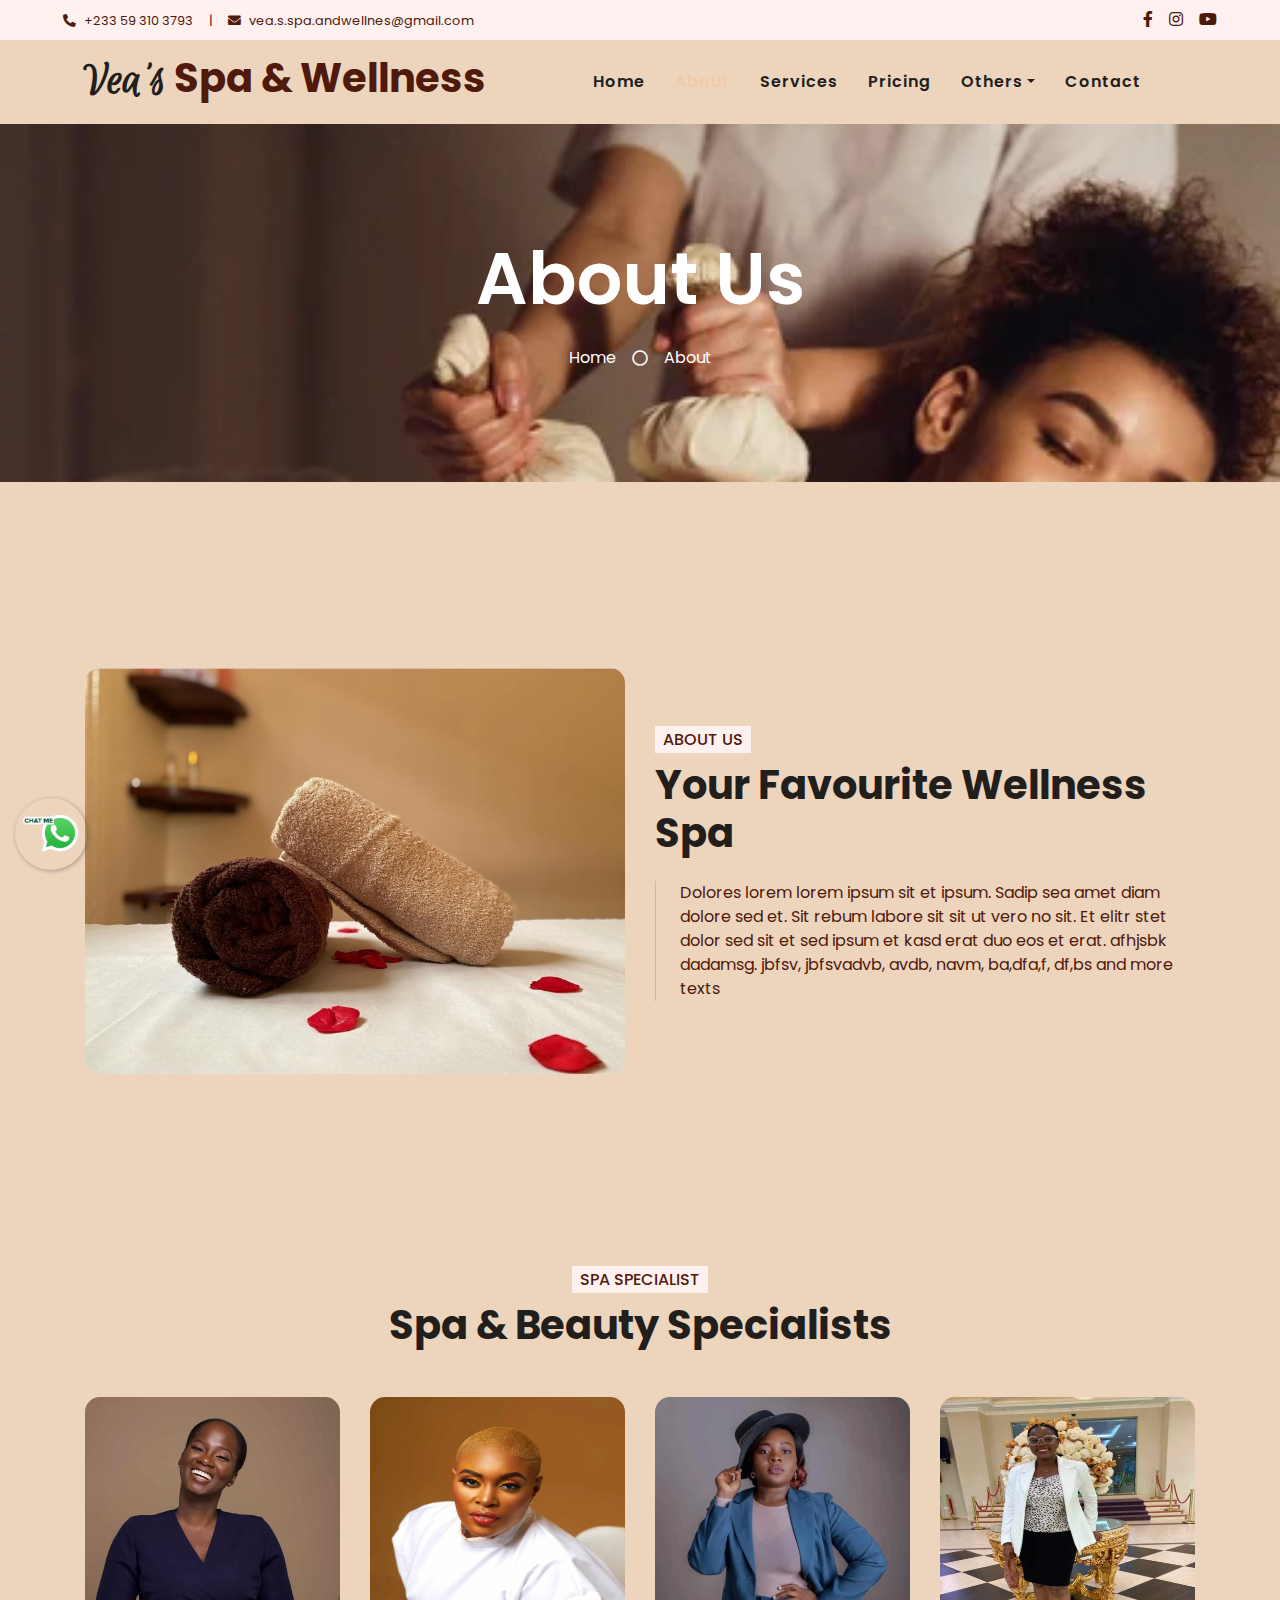
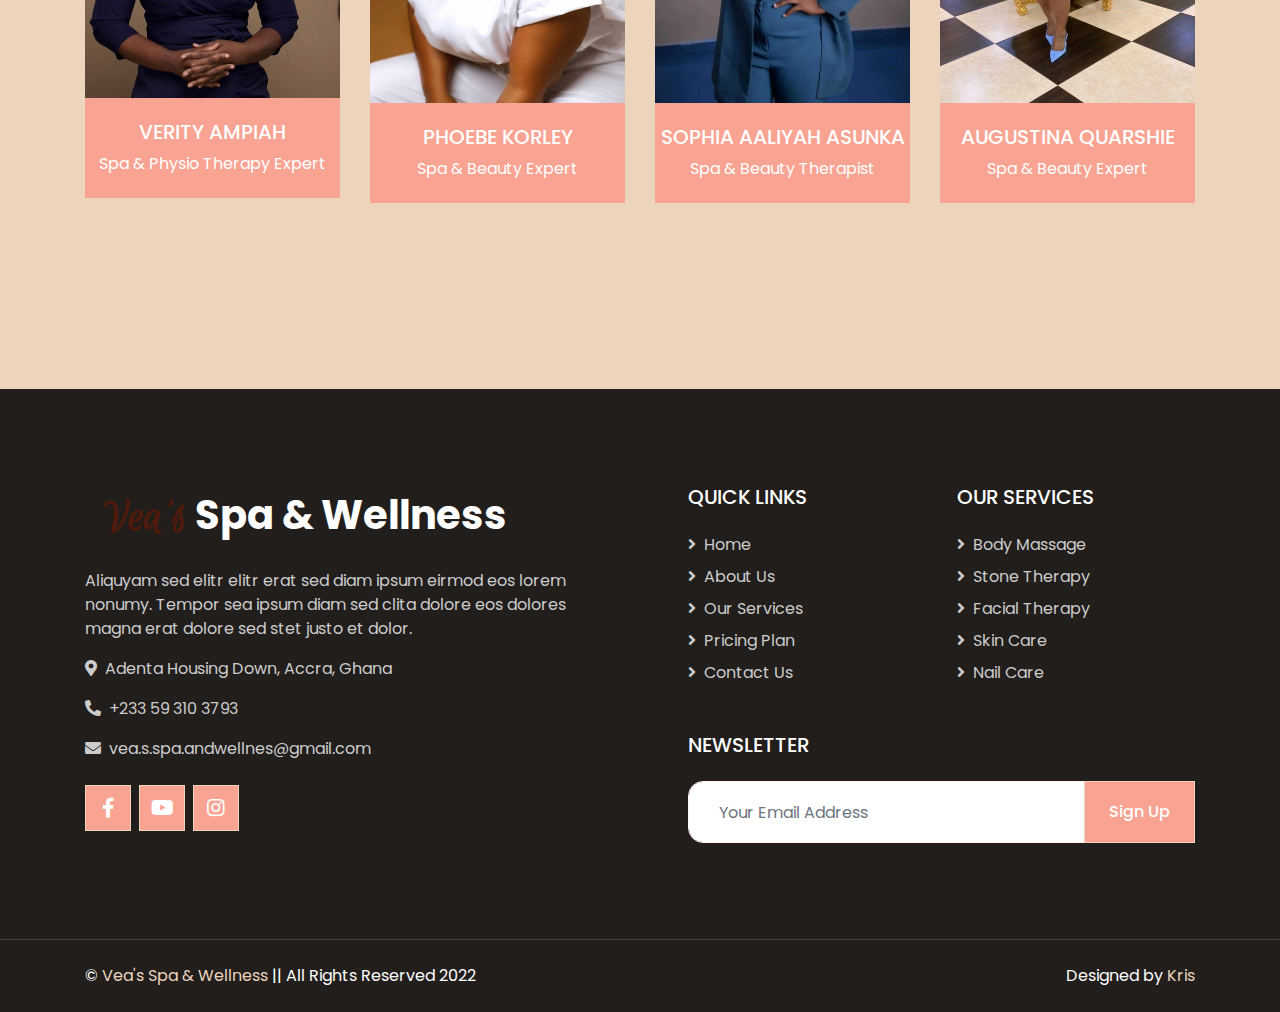
<file: about.html>
<!DOCTYPE html>
<html lang="en">
  <head>
    <meta charset="utf-8" />
    <title>Vea's Spa & Wellness</title>
    <meta content="width=device-width, initial-scale=1.0" name="viewport" />
    <meta content="Free HTML Templates" name="keywords" />
    <meta content="Free HTML Templates" name="description" />

    <!-- Favicon -->
    <link href="img/favicon.ico" rel="icon" />

    <!-- Google Web Fonts -->
    <link rel="preconnect" href="https://fonts.gstatic.com" />
    <link
      href="https://fonts.googleapis.com/css2?family=Calligraffitti&family=Euphoria+Script&family=Poppins:wght@400;500;600;700&display=swap"
      rel="stylesheet"
    />

    <!-- Font Awesome -->
    <link
      href="https://cdnjs.cloudflare.com/ajax/libs/font-awesome/5.10.0/css/all.min.css"
      rel="stylesheet"
    />

    <!-- Libraries Stylesheet -->
    <link href="lib/animate/animate.min.css" rel="stylesheet" />
    <link href="lib/owlcarousel/assets/owl.carousel.min.css" rel="stylesheet" />
    <link
      href="lib/tempusdominus/css/tempusdominus-bootstrap-4.min.css"
      rel="stylesheet"
    />
    <!-- WhatsApp Chat Customization -->
    <script type="text/javascript" src="/js/jquery-3.3.1.min.js"></script>
    <script type="text/javascript" src="/js/floating-wpp.min.js"></script>
    <link rel="stylesheet" href="/css/floating-wpp.min.css" />
    <!-- Customized Bootstrap Stylesheet -->
    <link href="css/style.css" rel="stylesheet" />
  </head>

  <body>
    <!-- Topbar Start -->
    <div class="container-fluid bg-light d-none d-lg-block">
      <div class="row py-2 px-lg-5">
        <div class="col-lg-6 text-left mb-2 mb-lg-0">
          <div class="d-inline-flex align-items-center">
            <small><i class="fa fa-phone-alt mr-2"></i>+233 59 310 3793</small>
            <small class="px-3">|</small>
            <small
              ><i class="fa fa-envelope mr-2"></i
              >vea.s.spa.andwellnes@gmail.com</small
            >
          </div>
        </div>
        <div class="col-lg-6 text-right">
          <div class="d-inline-flex align-items-center">
            <a
              class="text-primary px-2"
              href="https://www.facebook.com/Veas-Spa-and-Wellness-102482892006150/"
            >
              <i class="fab fa-facebook-f"></i>
            </a>
            <a
              class="text-primary px-2"
              href="https://instagram.com/vea.s_spa?igshid=YmMyMTA2M2Y="
            >
              <i class="fab fa-instagram"></i>
            </a>
            <a class="text-primary pl-2" href="">
              <i class="fab fa-youtube"></i>
            </a>
          </div>
        </div>
      </div>
    </div>
    <!-- Topbar End -->

    <!-- Navbar Start -->
    <div class="container-fluid main-navbar p-0">
      <nav
        class="navbar navbar-expand-lg bg-white navbar-light py-3 py-lg-0 px-lg-5"
      >
        <a href="index.html" class="navbar-brand ml-lg-3">
          <h1 class="m-0 text-primary">
            <span class="text-dark">Vea's</span> Spa & Wellness
          </h1>
        </a>
        <button
          type="button"
          class="navbar-toggler"
          data-toggle="collapse"
          data-target="#navbarCollapse"
        >
          <span class="navbar-toggler-icon"></span>
        </button>
        <div
          class="collapse navbar-collapse justify-content-between px-lg-3"
          id="navbarCollapse"
        >
          <div class="navbar-nav m-auto py-0">
            <a href="index.html" class="nav-item nav-link">Home</a>
            <a href="about.html" class="nav-item nav-link active">About</a>
            <a href="service.html" class="nav-item nav-link">Services</a>
            <a href="price.html" class="nav-item nav-link">Pricing</a>
            <div class="nav-item dropdown">
              <a
                href="#"
                class="nav-link dropdown-toggle"
                data-toggle="dropdown"
                >Others</a
              >
              <div class="dropdown-menu rounded-0 m-0">
                <a href="appointment.html" class="dropdown-item">Appointment</a>
                <a href="opening.html" class="dropdown-item">Open Hours</a>
                <a href="team.html" class="dropdown-item">Our Team</a>
                <a href="testimonial.html" class="dropdown-item">Testimonial</a>
              </div>
            </div>
            <a href="contact.html" class="nav-item nav-link">Contact</a>
          </div>
          <!-- <a href="" class="btn btn-primary d-none d-lg-block">Book Now</a> -->
        </div>
      </nav>
    </div>
    <!-- Navbar End -->

    <!-- Header Start -->
    <div
      class="jumbotron jumbotron-fluid bg-jumbotron"
      style="background-image: url(/img/happy.webp); margin-bottom: 90px"
    >
      <div class="container text-center py-5">
        <h3 class="text-white display-3 mb-4">About Us</h3>
        <div class="d-inline-flex align-items-center text-white">
          <p class="m-0"><a class="text-white" href="">Home</a></p>
          <i class="far fa-circle px-3"></i>
          <p class="m-0">About</p>
        </div>
      </div>
    </div>
    <!-- Header End -->

    <!-- About Start -->
    <div class="container-fluid py-5">
      <div class="container py-5">
        <div class="row align-items-center">
          <div class="col-lg-6 pb-5 pb-lg-0">
            <img class="img-fluid w-100" src="img/about.jpeg" alt="" />
          </div>
          <div class="col-lg-6">
            <h6
              class="d-inline-block text-primary text-uppercase bg-light py-1 px-2"
            >
              About Us
            </h6>
            <h1 class="mb-4">Your Favourite Wellness Spa</h1>
            <p class="pl-4 border-left border-primary">
              Dolores lorem lorem ipsum sit et ipsum. Sadip sea amet diam dolore
              sed et. Sit rebum labore sit sit ut vero no sit. Et elitr stet
              dolor sed sit et sed ipsum et kasd erat duo eos et erat. afhjsbk dadamsg. jbfsv, jbfsvadvb, 
              avdb, navm, ba,dfa,f, df,bs and more texts
            </p>
            <!-- Count Up -->
            <!-- <div class="row pt-3">
              <div class="col-6">
                <div class="bg-light text-center p-4">
                  <h3 class="display-4 text-primary" data-toggle="counter-up">
                    5
                  </h3>
                  <h6 class="text-uppercase">Spa Specialist</h6>
                </div>
              </div>
              <div class="col-6">
                <div class="bg-light text-center p-4">
                  <h3 class="display-4 text-primary" data-toggle="counter-up">
                    127
                  </h3>
                  <h6 class="text-uppercase">Happy Clients</h6>
                </div>
              </div>
            </div> -->
          </div>
        </div>
      </div>
    </div>
    <!-- About End -->

        <!-- Team Start -->
    <div class="container-fluid py-5">
      <div class="container pt-5">
        <div class="row justify-content-center text-center">
          <div class="col-lg-6">
            <h6
              class="d-inline-block bg-light text-primary text-uppercase py-1 px-2"
            >
              Spa Specialist
            </h6>
            <h1 class="mb-5">Spa & Beauty Specialists</h1>
          </div>
        </div>
        <div class="row">
          <div class="col-lg-3 col-md-6">
            <div class="team position-relative overflow-hidden mb-5">
              <img class="img-fluid" src="img/vea.jpg" alt="" />
              <div class="position-relative text-center">
                <div class="team-text bg-primary text-white">
                  <h5 class="text-white text-uppercase">Verity Ampiah</h5>
                  <p class="m-0">Spa & Physio Therapy Expert</p>
                </div>
                <div class="team-social bg-dark text-center">
                  <a
                    class="btn btn-outline-primary btn-square mr-2"
                    href="https://twitter.com/ve_ri_ty?t=5_MLAocBJ-7v3iHpecbL-w&s=09"
                    ><i class="fab fa-twitter"></i
                  ></a>
                  <a
                    class="btn btn-outline-primary btn-square mr-2"
                    href="https://www.facebook.com/verity.nyameye"
                    ><i class="fab fa-facebook-f"></i
                  ></a>
                  <a
                    class="btn btn-outline-primary btn-square mr-2"
                    href="https://www.linkedin.com/in/verity-ampiah-619741183"
                    ><i class="fab fa-linkedin-in"></i
                  ></a>
                  <a
                    class="btn btn-outline-primary btn-square"
                    href="https://instagram.com/ve_a_?igshid=YmMyMTA2M2Y="
                    ><i class="fab fa-instagram"></i
                  ></a>
                </div>
              </div>
            </div>
          </div>
          <div class="col-lg-3 col-md-6">
            <div class="team position-relative overflow-hidden mb-5">
              <img class="img-fluid" src="img/team-2 (2).jpg" alt="" />
              <div class="position-relative text-center">
                <div class="team-text bg-primary text-white">
                  <h5 class="text-white text-uppercase">Phoebe Korley</h5>
                  <p class="m-0">Spa & Beauty Expert</p>
                </div>
                <div class="team-social bg-dark text-center">
                  <a class="btn btn-outline-primary btn-square mr-2" href="#"
                    ><i class="fab fa-twitter"></i
                  ></a>
                  <a class="btn btn-outline-primary btn-square mr-2" href="#"
                    ><i class="fab fa-facebook-f"></i
                  ></a>
                  <a class="btn btn-outline-primary btn-square mr-2" href="#"
                    ><i class="fab fa-linkedin-in"></i
                  ></a>
                  <a class="btn btn-outline-primary btn-square" href="#"
                    ><i class="fab fa-instagram"></i
                  ></a>
                </div>
              </div>
            </div>
          </div>
          <div class="col-lg-3 col-md-6">
            <div class="team position-relative overflow-hidden mb-5">
              <img class="img-fluid" src="img/Sophia.jpg" alt="" />
              <div class="position-relative text-center">
                <div class="team-text bg-primary text-white">
                  <h5 class="text-white text-uppercase">Sophia Aaliyah Asunka</h5>
                  <p class="m-0">Spa & Beauty Therapist</p>
                </div>
                <div class="team-social bg-dark text-center">
                  <a class="btn btn-outline-primary btn-square mr-2" href="#"
                    ><i class="fab fa-twitter"></i
                  ></a>
                  <a class="btn btn-outline-primary btn-square mr-2" href="#"
                    ><i class="fab fa-facebook-f"></i
                  ></a>
                  <a class="btn btn-outline-primary btn-square mr-2" href="#"
                    ><i class="fab fa-linkedin-in"></i
                  ></a>
                  <a class="btn btn-outline-primary btn-square" href="#"
                    ><i class="fab fa-instagram"></i
                  ></a>
                </div>
              </div>
            </div>
          </div>
          <div class="col-lg-3 col-md-6">
            <div class="team position-relative overflow-hidden mb-5">
              <img class="img-fluid" src="img/doc.jpg" alt="" />
              <div class="position-relative text-center">
                <div class="team-text bg-primary text-white">
                  <h5 class="text-white text-uppercase">Augustina Quarshie</h5>
                  <p class="m-0">Spa & Beauty Expert</p>
                </div>
                <div class="team-social bg-dark text-center">
                  <a class="btn btn-outline-primary btn-square mr-2" href="#"
                    ><i class="fab fa-twitter"></i
                  ></a>
                  <a class="btn btn-outline-primary btn-square mr-2" href="#"
                    ><i class="fab fa-facebook-f"></i
                  ></a>
                  <a class="btn btn-outline-primary btn-square mr-2" href="#"
                    ><i class="fab fa-linkedin-in"></i
                  ></a>
                  <a class="btn btn-outline-primary btn-square" href="#"
                    ><i class="fab fa-instagram"></i
                  ></a>
                </div>
              </div>
            </div>
          </div>
        </div>
      </div>
    </div>
    <!-- Team End -->

    <!-- Footer Start -->
    <div
      class="footer container-fluid position-relative bg-dark py-5"
      style="margin-top: 90px"
    >
      <div class="container pt-5">
        <div class="row">
          <div class="col-lg-6 pr-lg-5 mb-5">
            <a href="index.html" class="navbar-brand">
              <h1 class="mb-3 text-white">
                <span class="text-primary">Vea's</span> Spa & Wellness
              </h1>
            </a>
            <p>
              Aliquyam sed elitr elitr erat sed diam ipsum eirmod eos lorem
              nonumy. Tempor sea ipsum diam sed clita dolore eos dolores magna
              erat dolore sed stet justo et dolor.
            </p>
            <p>
              <i class="fa fa-map-marker-alt mr-2"></i>Adenta Housing Down,
              Accra, Ghana
            </p>
            <p><i class="fa fa-phone-alt mr-2"></i>+233 59 310 3793</p>
            <p>
              <i class="fa fa-envelope mr-2"></i>vea.s.spa.andwellnes@gmail.com
            </p>
            <div class="d-flex justify-content-start mt-4">
              <!-- <a class="btn btn-lg btn-primary btn-lg-square mr-2" href="#"
                ><i class="fab fa-twitter"></i
              ></a> -->
              <a
                class="btn btn-lg btn-primary btn-lg-square mr-2"
                href="https://www.facebook.com/Veas-Spa-and-Wellness-102482892006150/"
                ><i class="fab fa-facebook-f"></i
              ></a>
              <a class="btn btn-lg btn-primary btn-lg-square mr-2" href="#"
                ><i class="fab fa-youtube"></i
              ></a>
              <a
                class="btn btn-lg btn-primary btn-lg-square"
                href="https://instagram.com/vea.s_spa?igshid=YmMyMTA2M2Y="
                ><i class="fab fa-instagram"></i
              ></a>
            </div>
          </div>
          <div class="col-lg-6 pl-lg-5">
            <div class="row">
              <div class="col-sm-6 mb-5">
                <h5 class="text-white text-uppercase mb-4">Quick Links</h5>
                <div class="d-flex flex-column justify-content-start">
                  <a class="text-white-50 mb-2" href="#"
                    ><i class="fa fa-angle-right mr-2"></i>Home</a
                  >
                  <a class="text-white-50 mb-2" href="#"
                    ><i class="fa fa-angle-right mr-2"></i>About Us</a
                  >
                  <a class="text-white-50 mb-2" href="#"
                    ><i class="fa fa-angle-right mr-2"></i>Our Services</a
                  >
                  <a class="text-white-50 mb-2" href="#"
                    ><i class="fa fa-angle-right mr-2"></i>Pricing Plan</a
                  >
                  <a class="text-white-50" href="#"
                    ><i class="fa fa-angle-right mr-2"></i>Contact Us</a
                  >
                </div>
              </div>
              <div class="col-sm-6 mb-5">
                <h5 class="text-white text-uppercase mb-4">Our Services</h5>
                <div class="d-flex flex-column justify-content-start">
                  <a class="text-white-50 mb-2" href="#"
                    ><i class="fa fa-angle-right mr-2"></i>Body Massage</a
                  >
                  <a class="text-white-50 mb-2" href="#"
                    ><i class="fa fa-angle-right mr-2"></i>Stone Therapy</a
                  >
                  <a class="text-white-50 mb-2" href="#"
                    ><i class="fa fa-angle-right mr-2"></i>Facial Therapy</a
                  >
                  <a class="text-white-50 mb-2" href="#"
                    ><i class="fa fa-angle-right mr-2"></i>Skin Care</a
                  >
                  <a class="text-white-50" href="#"
                    ><i class="fa fa-angle-right mr-2"></i>Nail Care</a
                  >
                </div>
              </div>
              <div class="col-sm-12 mb-5">
                <h5 class="text-white text-uppercase mb-4">Newsletter</h5>
                <div class="w-100">
                  <div class="input-group">
                    <input
                      type="text"
                      class="form-control border-light"
                      style="padding: 30px"
                      placeholder="Your Email Address"
                    />
                    <div class="input-group-append">
                      <button class="btn btn-primary px-4">Sign Up</button>
                    </div>
                  </div>
                </div>
              </div>
            </div>
          </div>
        </div>
      </div>
    </div>
    <div
      class="container-fluid bg-dark text-light border-top py-4"
      style="border-color: rgba(256, 256, 256, 0.15) !important"
    >
      <div class="container">
        <div class="row">
          <div class="col-md-6 text-center text-md-left mb-3 mb-md-0">
            <p class="m-0 text-white">
              &copy; <a href="#">Vea's Spa & Wellness</a> || All Rights Reserved 2022
            </p>
          </div>
          <div class="col-md-6 text-center text-md-right">
            <p class="m-0 text-white">
              Designed by
              <a href="https://konsimbo.netlify.app">Kris</a>
            </p>
          </div>
        </div>
      </div>
    </div>
    <!-- Footer End -->

    <!-- Back to Top -->
    <a href="#" class="btn btn-lg btn-primary back-to-top"
      ><i class="fa fa-angle-double-up"></i
    ></a>
    <!-- WhatsApp Me Start -->
    <div id="myButton" class="floating-wpp">
      <div
        class="floating-wpp-button"
        style="
          width: 72px;
          height: 72px;
          background-color: rgba(20, 220, 20, 0);
        "
      >
        <a
          href="https://wa.me/233593103793?text=Hello.%20I&#x27;d%20like%20to%20book%20an%20appointment%20" target="blank"
        >
          <img src="/img/whatsapp icon.png" />
        </a>
        <div class="floating-wpp-button-image"></div>
      </div>
    </div>
    <!-- WhatsApp Me End -->

    <!-- JavaScript Libraries -->
    <script src="https://code.jquery.com/jquery-3.4.1.min.js"></script>
    <script src="https://stackpath.bootstrapcdn.com/bootstrap/4.4.1/js/bootstrap.bundle.min.js"></script>
    <script src="lib/easing/easing.min.js"></script>
    <script src="lib/waypoints/waypoints.min.js"></script>
    <script src="lib/counterup/counterup.min.js"></script>
    <script src="lib/owlcarousel/owl.carousel.min.js"></script>
    <script src="lib/tempusdominus/js/moment.min.js"></script>
    <script src="lib/tempusdominus/js/moment-timezone.min.js"></script>
    <script src="lib/tempusdominus/js/tempusdominus-bootstrap-4.min.js"></script>

    <!-- Contact Javascript File -->
    <script src="mail/jqBootstrapValidation.min.js"></script>
    <script src="mail/contact.js"></script>

    <!-- Template Javascript -->
    <script src="js/main.js"></script>
  </body>
</html>
</file>
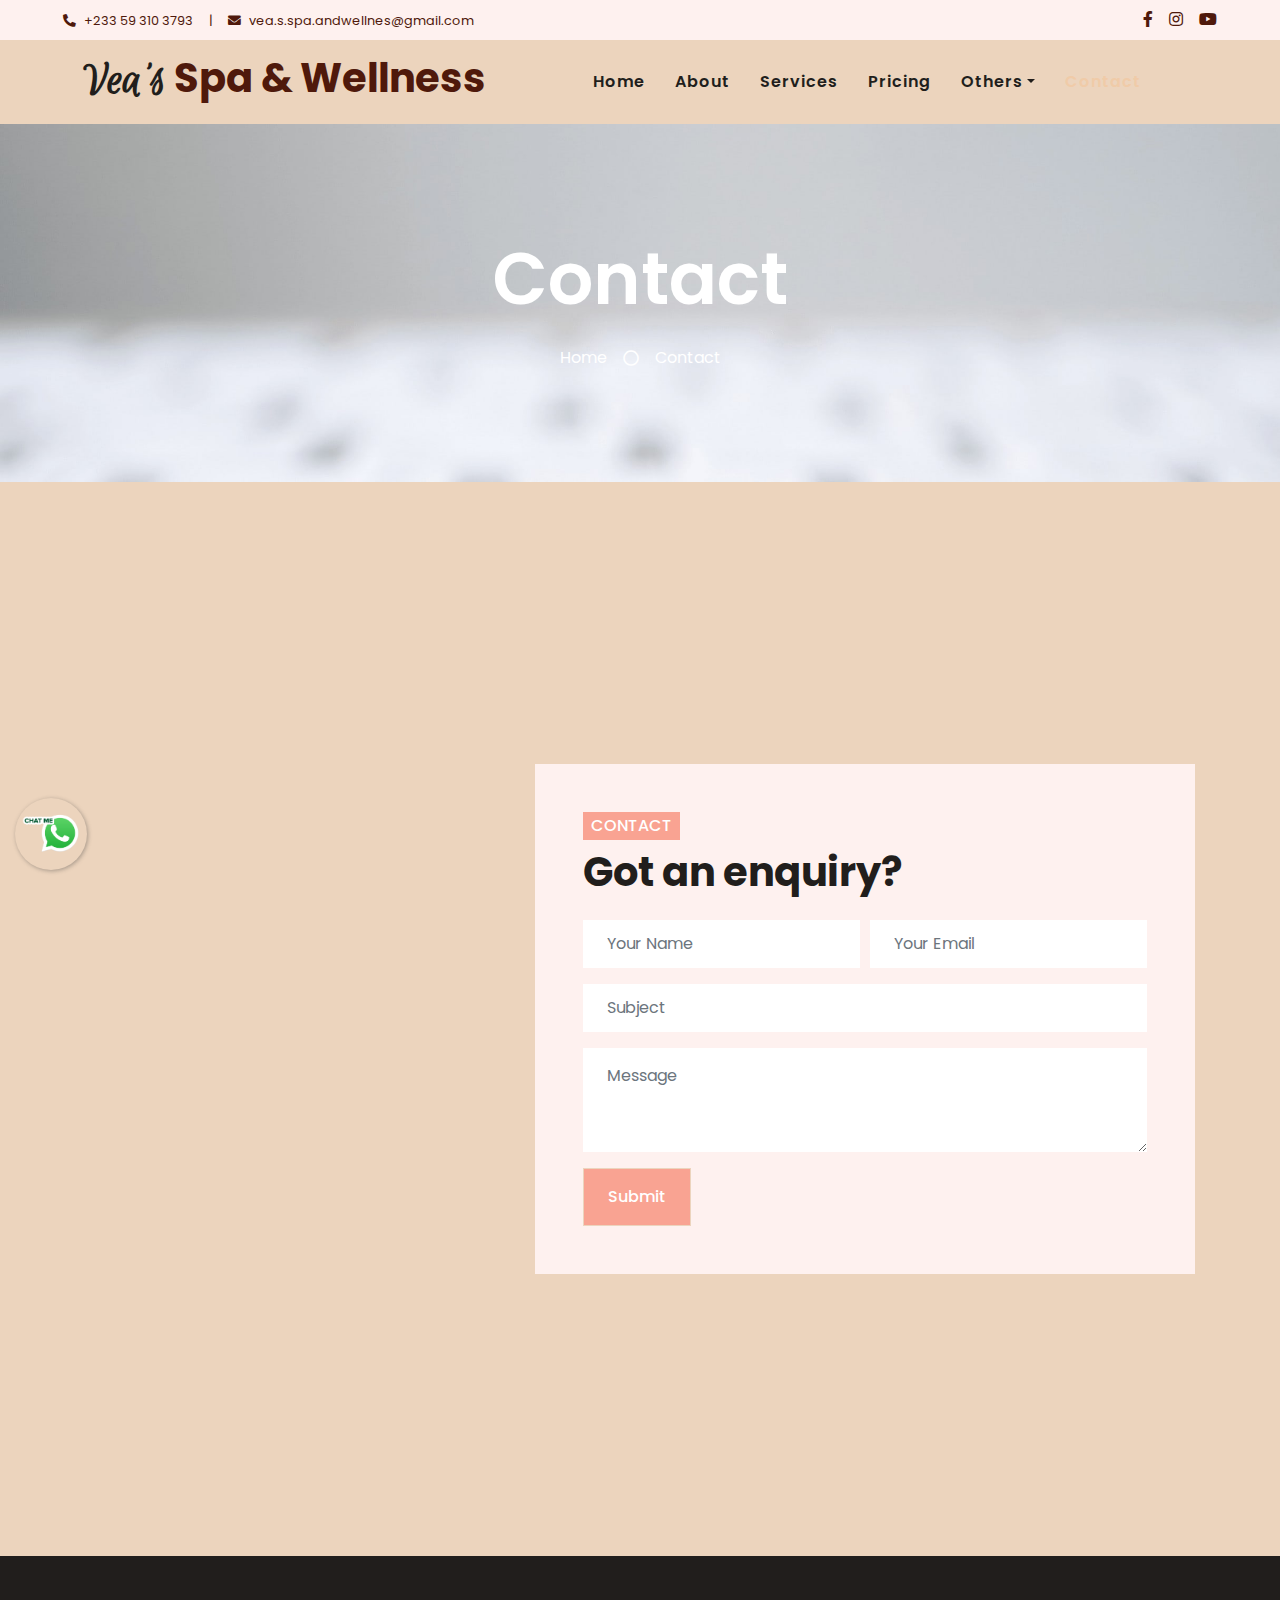
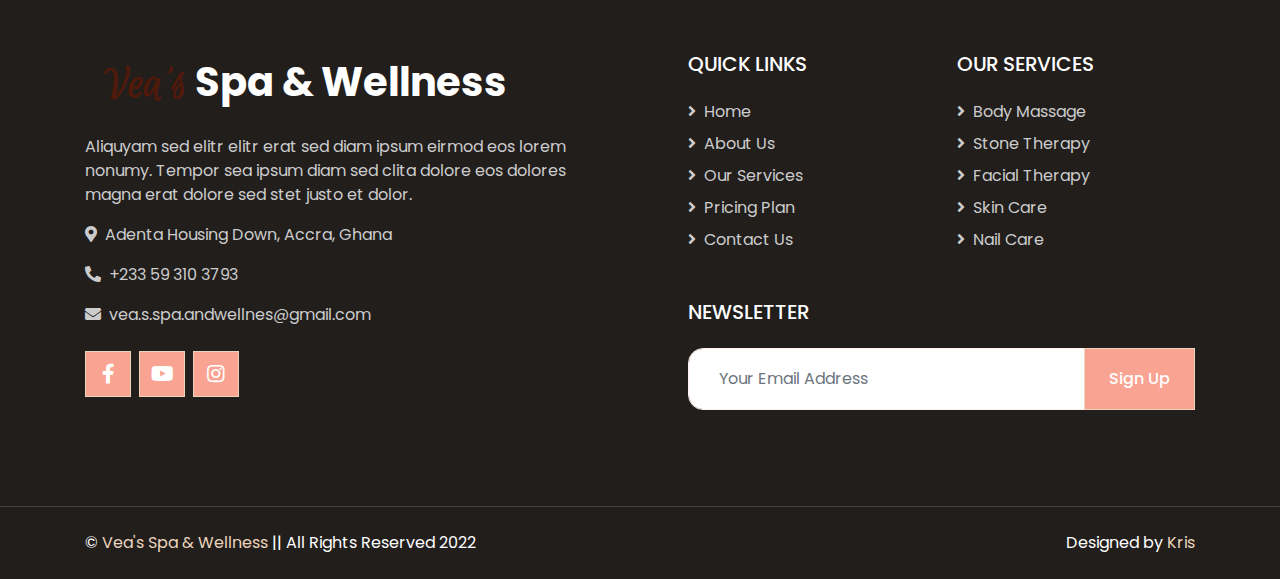
<file: contact.html>
<!DOCTYPE html>
<html lang="en">
  <head>
    <meta charset="utf-8" />
    <title>Vea's Spa & Wellness</title>
    <meta content="width=device-width, initial-scale=1.0" name="viewport" />
    <meta content="Free HTML Templates" name="keywords" />
    <meta content="Free HTML Templates" name="description" />

    <!-- Favicon -->
    <link href="img/favicon.ico" rel="icon" />

    <!-- Google Web Fonts -->
    <link rel="preconnect" href="https://fonts.gstatic.com" />
    <link
      href="https://fonts.googleapis.com/css2?family=Calligraffitti&family=Euphoria+Script&family=Poppins:wght@400;500;600;700&display=swap"
      rel="stylesheet"
    />

    <!-- Font Awesome -->
    <link
      href="https://cdnjs.cloudflare.com/ajax/libs/font-awesome/5.10.0/css/all.min.css"
      rel="stylesheet"
    />

    <!-- Libraries Stylesheet -->
    <link href="lib/animate/animate.min.css" rel="stylesheet" />
    <link href="lib/owlcarousel/assets/owl.carousel.min.css" rel="stylesheet" />
    <link
      href="lib/tempusdominus/css/tempusdominus-bootstrap-4.min.css"
      rel="stylesheet"
    />
    <!-- WhatsApp Chat Customization -->
    <script type="text/javascript" src="/js/jquery-3.3.1.min.js"></script>
    <script type="text/javascript" src="/js/floating-wpp.min.js"></script>
    <link rel="stylesheet" href="/css/floating-wpp.min.css" />

    <!-- Customized Bootstrap Stylesheet -->
    <link href="css/style.css" rel="stylesheet" />
  </head>

  <body>
    <!-- Topbar Start -->
    <div class="container-fluid bg-light d-none d-lg-block">
      <div class="row py-2 px-lg-5">
        <div class="col-lg-6 text-left mb-2 mb-lg-0">
          <div class="d-inline-flex align-items-center">
            <small><i class="fa fa-phone-alt mr-2"></i>+233 59 310 3793</small>
            <small class="px-3">|</small>
            <small
              ><i class="fa fa-envelope mr-2"></i
              >vea.s.spa.andwellnes@gmail.com</small
            >
          </div>
        </div>
        <div class="col-lg-6 text-right">
          <div class="d-inline-flex align-items-center">
            <a
              class="text-primary px-2"
              href="https://m.facebook.com/Veas-Spa-and-Wellness-102482892006150/"
            >
              <i class="fab fa-facebook-f"></i>
            </a>
            <a
              class="text-primary px-2"
              href="https://www.instagram.com/vea.s_spa/?igshid=YmMyMTA2M2Y%3D"
            >
              <i class="fab fa-instagram"></i>
            </a>
            <a class="text-primary pl-2" href="">
              <i class="fab fa-youtube"></i>
            </a>
          </div>
        </div>
      </div>
    </div>
    <!-- Topbar End -->

    <!-- Navbar Start -->
    <div class="container-fluid main-navbar p-0">
      <nav
        class="navbar navbar-expand-lg bg-white navbar-light py-3 py-lg-0 px-lg-5"
      >
        <a href="index.html" class="navbar-brand ml-lg-3">
          <h1 class="m-0 text-primary">
            <span class="text-dark">Vea's</span> Spa & Wellness
          </h1>
        </a>
        <button
          type="button"
          class="navbar-toggler"
          data-toggle="collapse"
          data-target="#navbarCollapse"
        >
          <span class="navbar-toggler-icon"></span>
        </button>
        <div
          class="collapse navbar-collapse justify-content-between px-lg-3"
          id="navbarCollapse"
        >
          <div class="navbar-nav m-auto py-0">
            <a href="index.html" class="nav-item nav-link">Home</a>
            <a href="about.html" class="nav-item nav-link">About</a>
            <a href="service.html" class="nav-item nav-link">Services</a>
            <a href="price.html" class="nav-item nav-link">Pricing</a>
            <div class="nav-item dropdown">
              <a
                href="#"
                class="nav-link dropdown-toggle"
                data-toggle="dropdown"
                >Others</a
              >
              <div class="dropdown-menu rounded-0 m-0">
                <a href="appointment.html" class="dropdown-item">Appointment</a>
                <a href="opening.html" class="dropdown-item">Open Hours</a>
                <a href="team.html" class="dropdown-item">Our Team</a>
                <a href="testimonial.html" class="dropdown-item">Testimonial</a>
              </div>
            </div>
            <a href="contact.html" class="nav-item nav-link active">Contact</a>
          </div>
          <!-- <a href="" class="btn btn-primary d-none d-lg-block">Book Now</a> -->
        </div>
      </nav>
    </div>
    <!-- Navbar End -->

    <!-- Header Start -->
    <div
      class="jumbotron jumbotron-fluid bg-jumbotron"
      style="background-image: url(/img/contact-us.jpg); margin-bottom: 90px"
    >
      <div class="container text-center py-5">
        <h3 class="text-white display-3 mb-4">Contact</h3>
        <div class="d-inline-flex align-items-center text-white">
          <p class="m-0"><a class="text-white" href="">Home</a></p>
          <i class="far fa-circle px-3"></i>
          <p class="m-0">Contact</p>
        </div>
      </div>
    </div>
    <!-- Header End -->

    <!-- Contact Start -->
    <div class="container-fluid py-5">
      <div class="container py-5">
        <div class="row">
          <div class="col-lg-6" style="min-height: 500px">
            <div class="position-relative h-100">
              <iframe
                class="position-absolute w-100 h-100"
                src="https://www.google.com/maps/embed?pb=!1m18!1m12!1m3!1d3970.0635872316516!2d-0.14708798603828388!3d5.703953933731528!2m3!1f0!2f0!3f0!3m2!1i1024!2i768!4f13.1!3m3!1m2!1s0xfdf839cb7c82ccf%3A0xd5b9bfd5d650471b!2sVea%E2%80%99s%20Spa%20and%20Wellness!5e0!3m2!1sen!2sgh!4v1654902399865!5m2!1sen!2sgh"
                width="600"
                height="450"
                style="border-radius: 25px; border: none"
                allowfullscreen=""
                loading="lazy"
                referrerpolicy="no-referrer-when-downgrade"
                >" frameborder="0" style="border: 0" allowfullscreen=""
                aria-hidden="false" tabindex="0" ></iframe
              >
            </div>
          </div>
          <div class="col-lg-6 pt-5 pb-lg-5">
            <div class="contact-form bg-light p-4 p-lg-5 my-lg-5">
              <h6
                class="d-inline-block text-white text-uppercase bg-primary py-1 px-2"
              >
                Contact
              </h6>
              <h1 class="mb-4">Got an enquiry?</h1>
              <div id="success"></div>
              <form name="sentMessage" id="contactForm" novalidate="novalidate">
                <div class="form-row">
                  <div class="col-sm-6 control-group">
                    <input
                      type="text"
                      class="form-control border-0 p-4"
                      id="name"
                      placeholder="Your Name"
                      required="required"
                      data-validation-required-message="Please enter your full name"
                    />
                    <p class="help-block text-danger"></p>
                  </div>
                  <div class="col-sm-6 control-group">
                    <input
                      type="email"
                      class="form-control border-0 p-4"
                      id="email"
                      placeholder="Your Email"
                      required="required"
                      data-validation-required-message="Please enter your email"
                    />
                    <p class="help-block text-danger"></p>
                  </div>
                </div>
                <div class="control-group">
                  <input
                    type="text"
                    class="form-control border-0 p-4"
                    id="subject"
                    placeholder="Subject"
                    required="required"
                    data-validation-required-message="What is this enquiry about?"
                  />
                  <p class="help-block text-danger"></p>
                </div>
                <div class="control-group">
                  <textarea
                    class="form-control border-0 py-3 px-4"
                    rows="3"
                    id="message"
                    placeholder="Message"
                    required="required"
                    data-validation-required-message="Please enter your message"
                  ></textarea>
                  <p class="help-block text-danger"></p>
                </div>
                <div>
                  <button
                    class="btn btn-primary py-3 px-4"
                    type="submit"
                    id="sendMessageButton"
                  >
                    Submit
                  </button>
                </div>
              </form>
            </div>
          </div>
        </div>
      </div>
    </div>
    <!-- Contact End -->

    <!-- Footer Start -->
    <div
      class="footer container-fluid position-relative bg-dark py-5"
      style="margin-top: 90px"
    >
      <div class="container pt-5">
        <div class="row">
          <div class="col-lg-6 pr-lg-5 mb-5">
            <a href="index.html" class="navbar-brand">
              <h1 class="mb-3 text-white">
                <span class="text-primary">Vea's</span> Spa & Wellness
              </h1>
            </a>
            <p>
              Aliquyam sed elitr elitr erat sed diam ipsum eirmod eos lorem
              nonumy. Tempor sea ipsum diam sed clita dolore eos dolores magna
              erat dolore sed stet justo et dolor.
            </p>
            <p>
              <i class="fa fa-map-marker-alt mr-2"></i>Adenta Housing Down,
              Accra, Ghana
            </p>
            <p><i class="fa fa-phone-alt mr-2"></i>+233 59 310 3793</p>
            <p>
              <i class="fa fa-envelope mr-2"></i>vea.s.spa.andwellnes@gmail.com
            </p>
            <div class="d-flex justify-content-start mt-4">
              <!-- <a class="btn btn-lg btn-primary btn-lg-square mr-2" href="#"
                ><i class="fab fa-twitter"></i
              ></a> -->
              <a
                class="btn btn-lg btn-primary btn-lg-square mr-2"
                href="https://www.facebook.com/Veas-Spa-and-Wellness-102482892006150/"
                ><i class="fab fa-facebook-f"></i
              ></a>
              <a class="btn btn-lg btn-primary btn-lg-square mr-2" href="#"
                ><i class="fab fa-youtube"></i
              ></a>
              <a
                class="btn btn-lg btn-primary btn-lg-square"
                href="https://instagram.com/vea.s_spa?igshid=YmMyMTA2M2Y="
                ><i class="fab fa-instagram"></i
              ></a>
            </div>
          </div>
          <div class="col-lg-6 pl-lg-5">
            <div class="row">
              <div class="col-sm-6 mb-5">
                <h5 class="text-white text-uppercase mb-4">Quick Links</h5>
                <div class="d-flex flex-column justify-content-start">
                  <a class="text-white-50 mb-2" href="#"
                    ><i class="fa fa-angle-right mr-2"></i>Home</a
                  >
                  <a class="text-white-50 mb-2" href="#"
                    ><i class="fa fa-angle-right mr-2"></i>About Us</a
                  >
                  <a class="text-white-50 mb-2" href="#"
                    ><i class="fa fa-angle-right mr-2"></i>Our Services</a
                  >
                  <a class="text-white-50 mb-2" href="#"
                    ><i class="fa fa-angle-right mr-2"></i>Pricing Plan</a
                  >
                  <a class="text-white-50" href="#"
                    ><i class="fa fa-angle-right mr-2"></i>Contact Us</a
                  >
                </div>
              </div>
              <div class="col-sm-6 mb-5">
                <h5 class="text-white text-uppercase mb-4">Our Services</h5>
                <div class="d-flex flex-column justify-content-start">
                  <a class="text-white-50 mb-2" href="#"
                    ><i class="fa fa-angle-right mr-2"></i>Body Massage</a
                  >
                  <a class="text-white-50 mb-2" href="#"
                    ><i class="fa fa-angle-right mr-2"></i>Stone Therapy</a
                  >
                  <a class="text-white-50 mb-2" href="#"
                    ><i class="fa fa-angle-right mr-2"></i>Facial Therapy</a
                  >
                  <a class="text-white-50 mb-2" href="#"
                    ><i class="fa fa-angle-right mr-2"></i>Skin Care</a
                  >
                  <a class="text-white-50" href="#"
                    ><i class="fa fa-angle-right mr-2"></i>Nail Care</a
                  >
                </div>
              </div>
              <div class="col-sm-12 mb-5">
                <h5 class="text-white text-uppercase mb-4">Newsletter</h5>
                <div class="w-100">
                  <div class="input-group">
                    <input
                      type="text"
                      class="form-control border-light"
                      style="padding: 30px"
                      placeholder="Your Email Address"
                    />
                    <div class="input-group-append">
                      <button class="btn btn-primary px-4">Sign Up</button>
                    </div>
                  </div>
                </div>
              </div>
            </div>
          </div>
        </div>
      </div>
    </div>
    <div
      class="container-fluid bg-dark text-light border-top py-4"
      style="border-color: rgba(256, 256, 256, 0.15) !important"
    >
      <div class="container">
        <div class="row">
          <div class="col-md-6 text-center text-md-left mb-3 mb-md-0">
            <p class="m-0 text-white">
              &copy; <a href="#">Vea's Spa & Wellness</a> || All Rights Reserved 2022
            </p>
          </div>
          <div class="col-md-6 text-center text-md-right">
            <p class="m-0 text-white">
              Designed by
              <a href="https://konsimbo.netlify.app">Kris</a>
            </p>
          </div>
        </div>
      </div>
    </div>
    <!-- Footer End -->

    <!-- Back to Top -->
    <a href="#" class="btn btn-lg btn-primary back-to-top"
      ><i class="fa fa-angle-double-up"></i
    ></a>
    
    <!-- WhatsApp Me Start -->
    <div id="myButton" class="floating-wpp">
      <div
        class="floating-wpp-button"
        style="
          width: 72px;
          height: 72px;
          background-color: rgba(20, 220, 20, 0);
        "
      >
        <a
          href="https://wa.me/233593103793?text=Hello.%20I&#x27;d%20like%20to%20book%20an%20appointment%20" target="blank"
        >
          <img src="/img/whatsapp icon.png" />
        </a>
        <div class="floating-wpp-button-image"></div>
      </div>
    </div>
    <!-- WhatsApp Me End -->

    <!-- JavaScript Libraries -->
    <script src="https://code.jquery.com/jquery-3.4.1.min.js"></script>
    <script src="https://stackpath.bootstrapcdn.com/bootstrap/4.4.1/js/bootstrap.bundle.min.js"></script>
    <script src="lib/easing/easing.min.js"></script>
    <script src="lib/waypoints/waypoints.min.js"></script>
    <script src="lib/counterup/counterup.min.js"></script>
    <script src="lib/owlcarousel/owl.carousel.min.js"></script>
    <script src="lib/tempusdominus/js/moment.min.js"></script>
    <script src="lib/tempusdominus/js/moment-timezone.min.js"></script>
    <script src="lib/tempusdominus/js/tempusdominus-bootstrap-4.min.js"></script>

    <!-- Contact Javascript File -->
    <script src="mail/jqBootstrapValidation.min.js"></script>
    <script src="mail/contact.js"></script>

    <!-- Template Javascript -->
    <script src="js/main.js"></script>
  </body>
</html>
</file>
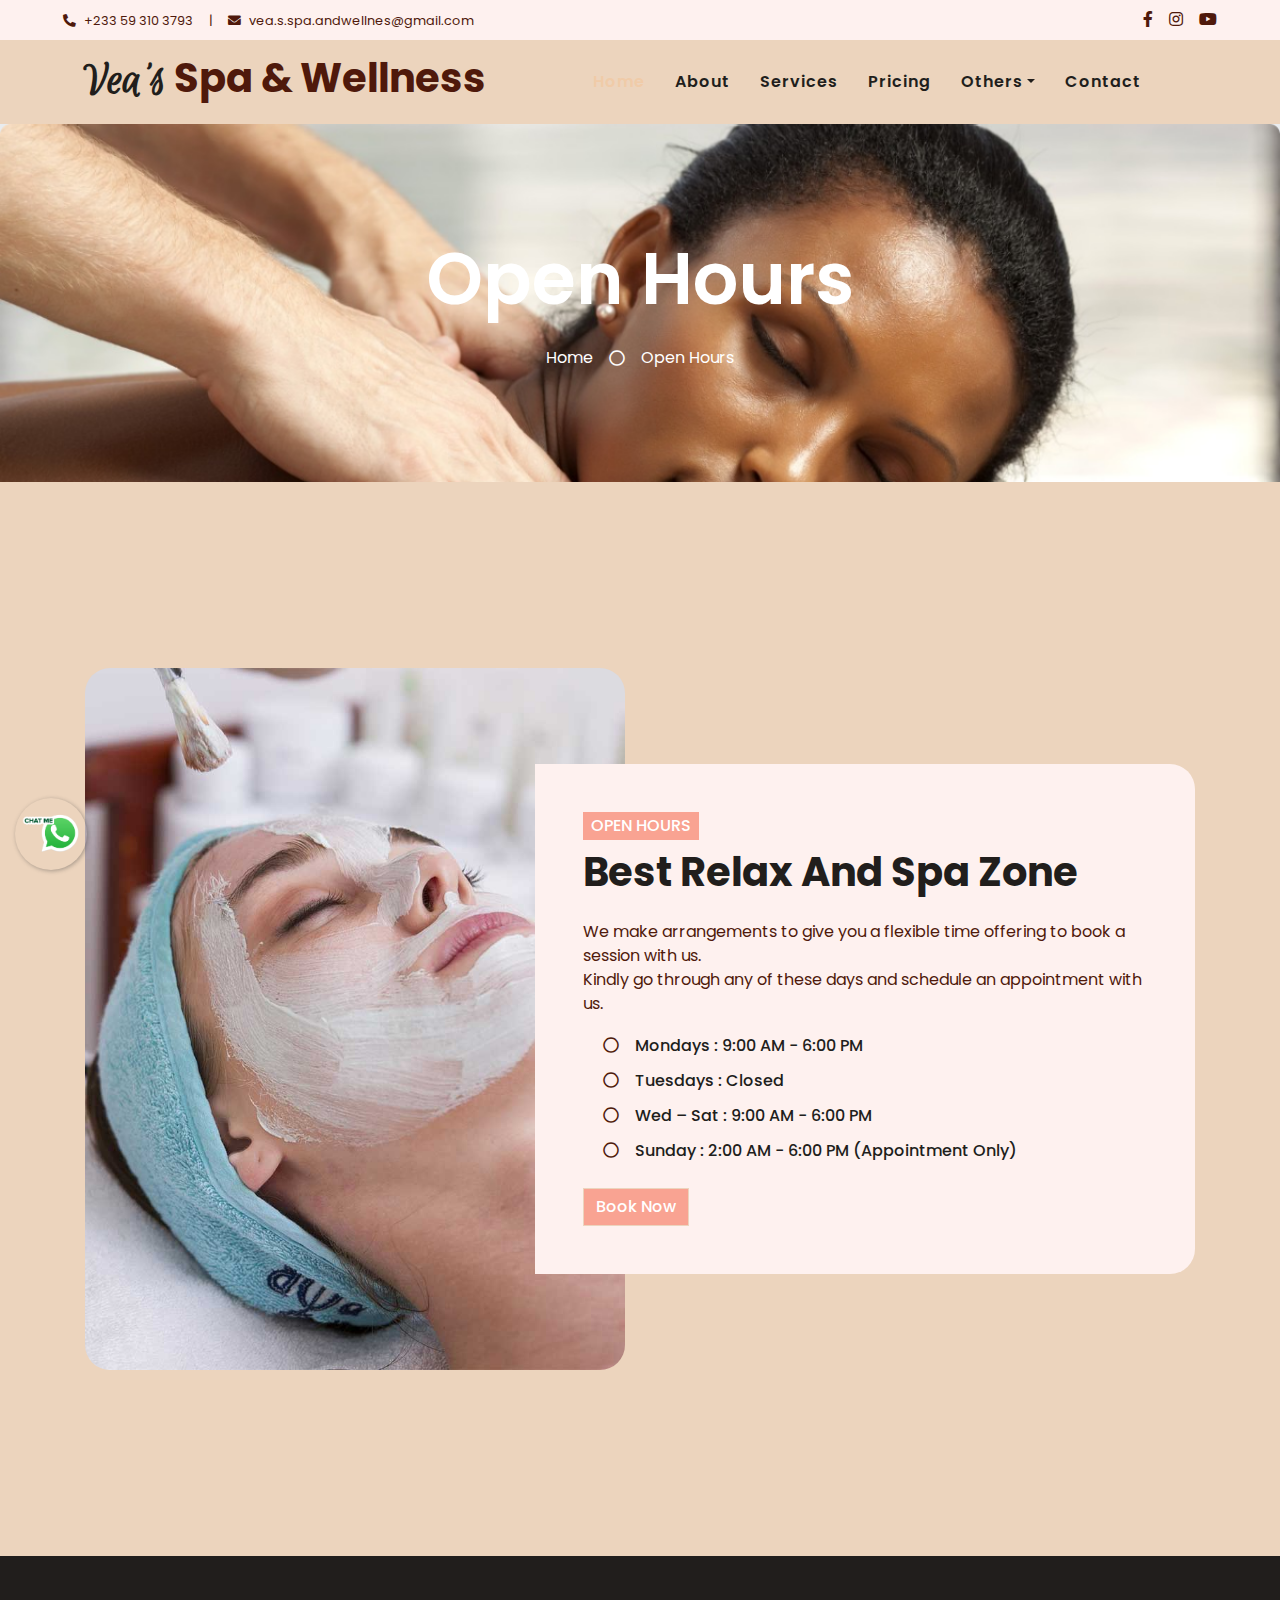
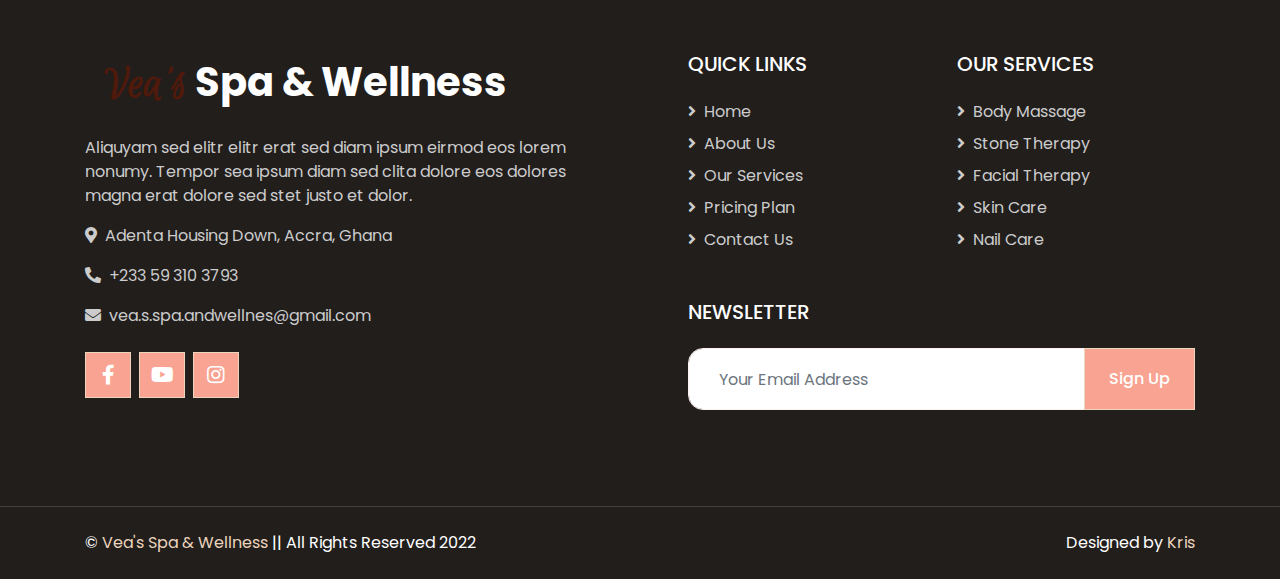
<file: opening.html>
<!DOCTYPE html>
<html lang="en">
  <head>
    <meta charset="utf-8" />
    <title>Vea's Spa & Wellness</title>
    <meta content="width=device-width, initial-scale=1.0" name="viewport" />
    <meta content="Free HTML Templates" name="keywords" />
    <meta content="Free HTML Templates" name="description" />

    <!-- Favicon -->
    <link href="img/favicon.ico" rel="icon" />

    <!-- Google Web Fonts -->
    <link rel="preconnect" href="https://fonts.gstatic.com" />
    <link
      href="https://fonts.googleapis.com/css2?family=Calligraffitti&family=Euphoria+Script&family=Poppins:wght@400;500;600;700&display=swap"
      rel="stylesheet"
    />

    <!-- Font Awesome -->
    <link href="https://cdnjs.cloudflare.com/ajax/libs/font-awesome/5.10.0/css/all.min.css" rel="stylesheet">

    <!-- Libraries Stylesheet -->
    <link href="lib/animate/animate.min.css" rel="stylesheet">
    <link href="lib/owlcarousel/assets/owl.carousel.min.css" rel="stylesheet">
    <link href="lib/tempusdominus/css/tempusdominus-bootstrap-4.min.css" rel="stylesheet" />
    <!-- WhatsApp Chat Customization -->
    <script type="text/javascript" src="/js/jquery-3.3.1.min.js"></script>
    <script type="text/javascript" src="/js/floating-wpp.min.js"></script>
    <link rel="stylesheet" href="/css/floating-wpp.min.css" />

    <!-- Customized Bootstrap Stylesheet -->
    <link href="css/style.css" rel="stylesheet">
</head>

<body>
    <!-- Topbar Start -->
    <div class="container-fluid bg-light d-none d-lg-block">
        <div class="row py-2 px-lg-5">
            <div class="col-lg-6 text-left mb-2 mb-lg-0">
                <div class="d-inline-flex align-items-center">
                    <small><i class="fa fa-phone-alt mr-2"></i>+233 59 310 3793</small>
                    <small class="px-3">|</small>
                    <small><i class="fa fa-envelope mr-2"></i>vea.s.spa.andwellnes@gmail.com</small>
                </div>
            </div>
            <div class="col-lg-6 text-right">
                <div class="d-inline-flex align-items-center">
                    <a class="text-primary px-2" href="https://www.facebook.com/Veas-Spa-and-Wellness-102482892006150/">
                        <i class="fab fa-facebook-f"></i>
                    </a>
                    <a class="text-primary px-2" href="https://instagram.com/vea.s_spa?igshid=YmMyMTA2M2Y=">
                        <i class="fab fa-instagram"></i>
                    </a>
                    <a class="text-primary pl-2" href="">
                        <i class="fab fa-youtube"></i>
                    </a>
                </div>
            </div>
        </div>
    </div>
    <!-- Topbar End -->


    <!-- Navbar Start -->
    <div class="container-fluid main-navbar p-0">
        <nav
          class="navbar navbar-expand-lg bg-white navbar-light py-3 py-lg-0 px-lg-5"
        >
          <a href="index.html" class="navbar-brand ml-lg-3">
            <h1 class="m-0 text-primary">
              <span class="text-dark">Vea's</span> Spa & Wellness
            </h1>
          </a>
          <button
            type="button"
            class="navbar-toggler"
            data-toggle="collapse"
            data-target="#navbarCollapse"
          >
            <span class="navbar-toggler-icon"></span>
          </button>
          <div
            class="collapse navbar-collapse justify-content-between px-lg-3"
            id="navbarCollapse"
          >
            <div class="navbar-nav m-auto py-0">
              <a href="index.html" class="nav-item nav-link active">Home</a>
              <a href="about.html" class="nav-item nav-link">About</a>
              <a href="service.html" class="nav-item nav-link">Services</a>
              <a href="price.html" class="nav-item nav-link">Pricing</a>
              <div class="nav-item dropdown">
                <a
                  href="#"
                  class="nav-link dropdown-toggle"
                  data-toggle="dropdown"
                  >Others</a
                >
                <div class="dropdown-menu rounded-0 m-0">
                  <a href="appointment.html" class="dropdown-item">Appointment</a>
                  <a href="opening.html" class="dropdown-item">Open Hours</a>
                  <a href="team.html" class="dropdown-item">Our Team</a>
                  <a href="testimonial.html" class="dropdown-item">Testimonial</a>
                </div>
              </div>
              <a href="contact.html" class="nav-item nav-link">Contact</a>
            </div>
            <!-- <a href="" class="btn btn-primary d-none d-lg-block">Book Now</a> -->
          </div>
        </nav>
      </div>
      <!-- Navbar End -->
  

    <!-- Header Start -->
    <div class="jumbotron jumbotron-fluid bg-jumbotron" style="margin-bottom: 90px;">
        <div class="container text-center py-5">
            <h3 class="text-white display-3 mb-4">Open Hours</h1>
            <div class="d-inline-flex align-items-center text-white">
                <p class="m-0"><a class="text-white" href="">Home</a></p>
                <i class="far fa-circle px-3"></i>
                <p class="m-0">Open Hours</p>
            </div>
        </div>
    </div>
    <!-- Header End -->


        <!-- Open Hours Start -->
    <div class="container-fluid py-5">
      <div class="container py-5">
        <div class="row">
          <div class="col-lg-6" style="min-height: 500px">
            <div class="position-relative h-100">
              <img
                class="position-absolute w-100 h-100"
                src="img/opening.jpg"
                style="border-radius: 25px; object-fit: cover"
              />
            </div>
          </div>
          <div class="col-lg-6 pt-5 pb-lg-5">
            <div
              class="hours-text bg-light p-4 p-lg-5 my-lg-5"
              style="
                border-top-right-radius: 25px;
                border-bottom-right-radius: 25px;
              "
            >
              <h6
                class="d-inline-block text-white text-uppercase bg-primary py-1 px-2"
              >
                Open Hours
              </h6>
              <h1 class="mb-4">Best Relax And Spa Zone</h1>
              <p>
                We make arrangements to give you a flexible time offering to
                book a session with us. <br />
                Kindly go through any of these days and schedule an appointment
                with us.
              </p>
              <ul class="list-inline">
                <li class="h6 py-1">
                  <i class="far fa-circle text-primary mr-3"></i>Mondays : 9:00
                  AM - 6:00 PM
                </li>
                <li class="h6 py-1">
                  <i class="far fa-circle text-primary mr-3"></i>Tuesdays :
                  Closed
                </li>
                <li class="h6 py-1">
                  <i class="far fa-circle text-primary mr-3"></i>Wed – Sat :
                  9:00 AM - 6:00 PM
                </li>
                <li class="h6 py-1">
                  <i class="far fa-circle text-primary mr-3"></i>Sunday : 2:00
                  AM - 6:00 PM (Appointment Only)
                </li>
              </ul>
              <a href="/appointment.html" class="btn btn-primary mt-2"
                >Book Now</a
              >
            </div>
          </div>
        </div>
      </div>
    </div>
    <!-- Open Hours End -->


    <!-- Footer Start -->
    <div
      class="footer container-fluid position-relative bg-dark py-5"
      style="margin-top: 90px"
    >
      <div class="container pt-5">
        <div class="row">
          <div class="col-lg-6 pr-lg-5 mb-5">
            <a href="index.html" class="navbar-brand">
              <h1 class="mb-3 text-white">
                <span class="text-primary">Vea's</span> Spa & Wellness
              </h1>
            </a>
            <p>
              Aliquyam sed elitr elitr erat sed diam ipsum eirmod eos lorem
              nonumy. Tempor sea ipsum diam sed clita dolore eos dolores magna
              erat dolore sed stet justo et dolor.
            </p>
            <p>
              <i class="fa fa-map-marker-alt mr-2"></i>Adenta Housing Down,
              Accra, Ghana
            </p>
            <p><i class="fa fa-phone-alt mr-2"></i>+233 59 310 3793</p>
            <p>
              <i class="fa fa-envelope mr-2"></i>vea.s.spa.andwellnes@gmail.com
            </p>
            <div class="d-flex justify-content-start mt-4">
              <!-- <a class="btn btn-lg btn-primary btn-lg-square mr-2" href="#"
                ><i class="fab fa-twitter"></i
              ></a> -->
              <a
                class="btn btn-lg btn-primary btn-lg-square mr-2"
                href="https://www.facebook.com/Veas-Spa-and-Wellness-102482892006150/"
                ><i class="fab fa-facebook-f"></i
              ></a>
              <a class="btn btn-lg btn-primary btn-lg-square mr-2" href="#"
                ><i class="fab fa-youtube"></i
              ></a>
              <a
                class="btn btn-lg btn-primary btn-lg-square"
                href="https://instagram.com/vea.s_spa?igshid=YmMyMTA2M2Y="
                ><i class="fab fa-instagram"></i
              ></a>
            </div>
          </div>
          <div class="col-lg-6 pl-lg-5">
            <div class="row">
              <div class="col-sm-6 mb-5">
                <h5 class="text-white text-uppercase mb-4">Quick Links</h5>
                <div class="d-flex flex-column justify-content-start">
                  <a class="text-white-50 mb-2" href="#"
                    ><i class="fa fa-angle-right mr-2"></i>Home</a
                  >
                  <a class="text-white-50 mb-2" href="#"
                    ><i class="fa fa-angle-right mr-2"></i>About Us</a
                  >
                  <a class="text-white-50 mb-2" href="#"
                    ><i class="fa fa-angle-right mr-2"></i>Our Services</a
                  >
                  <a class="text-white-50 mb-2" href="#"
                    ><i class="fa fa-angle-right mr-2"></i>Pricing Plan</a
                  >
                  <a class="text-white-50" href="#"
                    ><i class="fa fa-angle-right mr-2"></i>Contact Us</a
                  >
                </div>
              </div>
              <div class="col-sm-6 mb-5">
                <h5 class="text-white text-uppercase mb-4">Our Services</h5>
                <div class="d-flex flex-column justify-content-start">
                  <a class="text-white-50 mb-2" href="#"
                    ><i class="fa fa-angle-right mr-2"></i>Body Massage</a
                  >
                  <a class="text-white-50 mb-2" href="#"
                    ><i class="fa fa-angle-right mr-2"></i>Stone Therapy</a
                  >
                  <a class="text-white-50 mb-2" href="#"
                    ><i class="fa fa-angle-right mr-2"></i>Facial Therapy</a
                  >
                  <a class="text-white-50 mb-2" href="#"
                    ><i class="fa fa-angle-right mr-2"></i>Skin Care</a
                  >
                  <a class="text-white-50" href="#"
                    ><i class="fa fa-angle-right mr-2"></i>Nail Care</a
                  >
                </div>
              </div>
              <div class="col-sm-12 mb-5">
                <h5 class="text-white text-uppercase mb-4">Newsletter</h5>
                <div class="w-100">
                  <div class="input-group">
                    <input
                      type="text"
                      class="form-control border-light"
                      style="padding: 30px"
                      placeholder="Your Email Address"
                    />
                    <div class="input-group-append">
                      <button class="btn btn-primary px-4">Sign Up</button>
                    </div>
                  </div>
                </div>
              </div>
            </div>
          </div>
        </div>
      </div>
    </div>
    <div
      class="container-fluid bg-dark text-light border-top py-4"
      style="border-color: rgba(256, 256, 256, 0.15) !important"
    >
      <div class="container">
        <div class="row">
          <div class="col-md-6 text-center text-md-left mb-3 mb-md-0">
            <p class="m-0 text-white">
              &copy; <a href="#">Vea's Spa & Wellness</a> || All Rights Reserved 2022
            </p>
          </div>
          <div class="col-md-6 text-center text-md-right">
            <p class="m-0 text-white">
              Designed by
              <a href="https://konsimbo.netlify.app">Kris</a>
            </p>
          </div>
        </div>
      </div>
    </div>
    <!-- Footer End -->


    <!-- Back to Top -->
    <a href="#" class="btn btn-lg btn-primary back-to-top"><i class="fa fa-angle-double-up"></i></a>
    
    <!-- WhatsApp Me Start -->
    <div id="myButton" class="floating-wpp">
      <div
        class="floating-wpp-button"
        style="
          width: 72px;
          height: 72px;
          background-color: rgba(20, 220, 20, 0);
        "
      >
        <a
          href="https://wa.me/233593103793?text=Hello.%20I&#x27;d%20like%20to%20book%20an%20appointment%20" target="blank"
        >
          <img src="/img/whatsapp icon.png" />
        </a>
        <div class="floating-wpp-button-image"></div>
      </div>
    </div>
    <!-- WhatsApp Me End -->


    <!-- JavaScript Libraries -->
    <script src="https://code.jquery.com/jquery-3.4.1.min.js"></script>
    <script src="https://stackpath.bootstrapcdn.com/bootstrap/4.4.1/js/bootstrap.bundle.min.js"></script>
    <script src="lib/easing/easing.min.js"></script>
    <script src="lib/waypoints/waypoints.min.js"></script>
    <script src="lib/counterup/counterup.min.js"></script>
    <script src="lib/owlcarousel/owl.carousel.min.js"></script>
    <script src="lib/tempusdominus/js/moment.min.js"></script>
    <script src="lib/tempusdominus/js/moment-timezone.min.js"></script>
    <script src="lib/tempusdominus/js/tempusdominus-bootstrap-4.min.js"></script>

    <!-- Contact Javascript File -->
    <script src="mail/jqBootstrapValidation.min.js"></script>
    <script src="mail/contact.js"></script>

    <!-- Template Javascript -->
    <script src="js/main.js"></script>
</body>

</html>
</file>
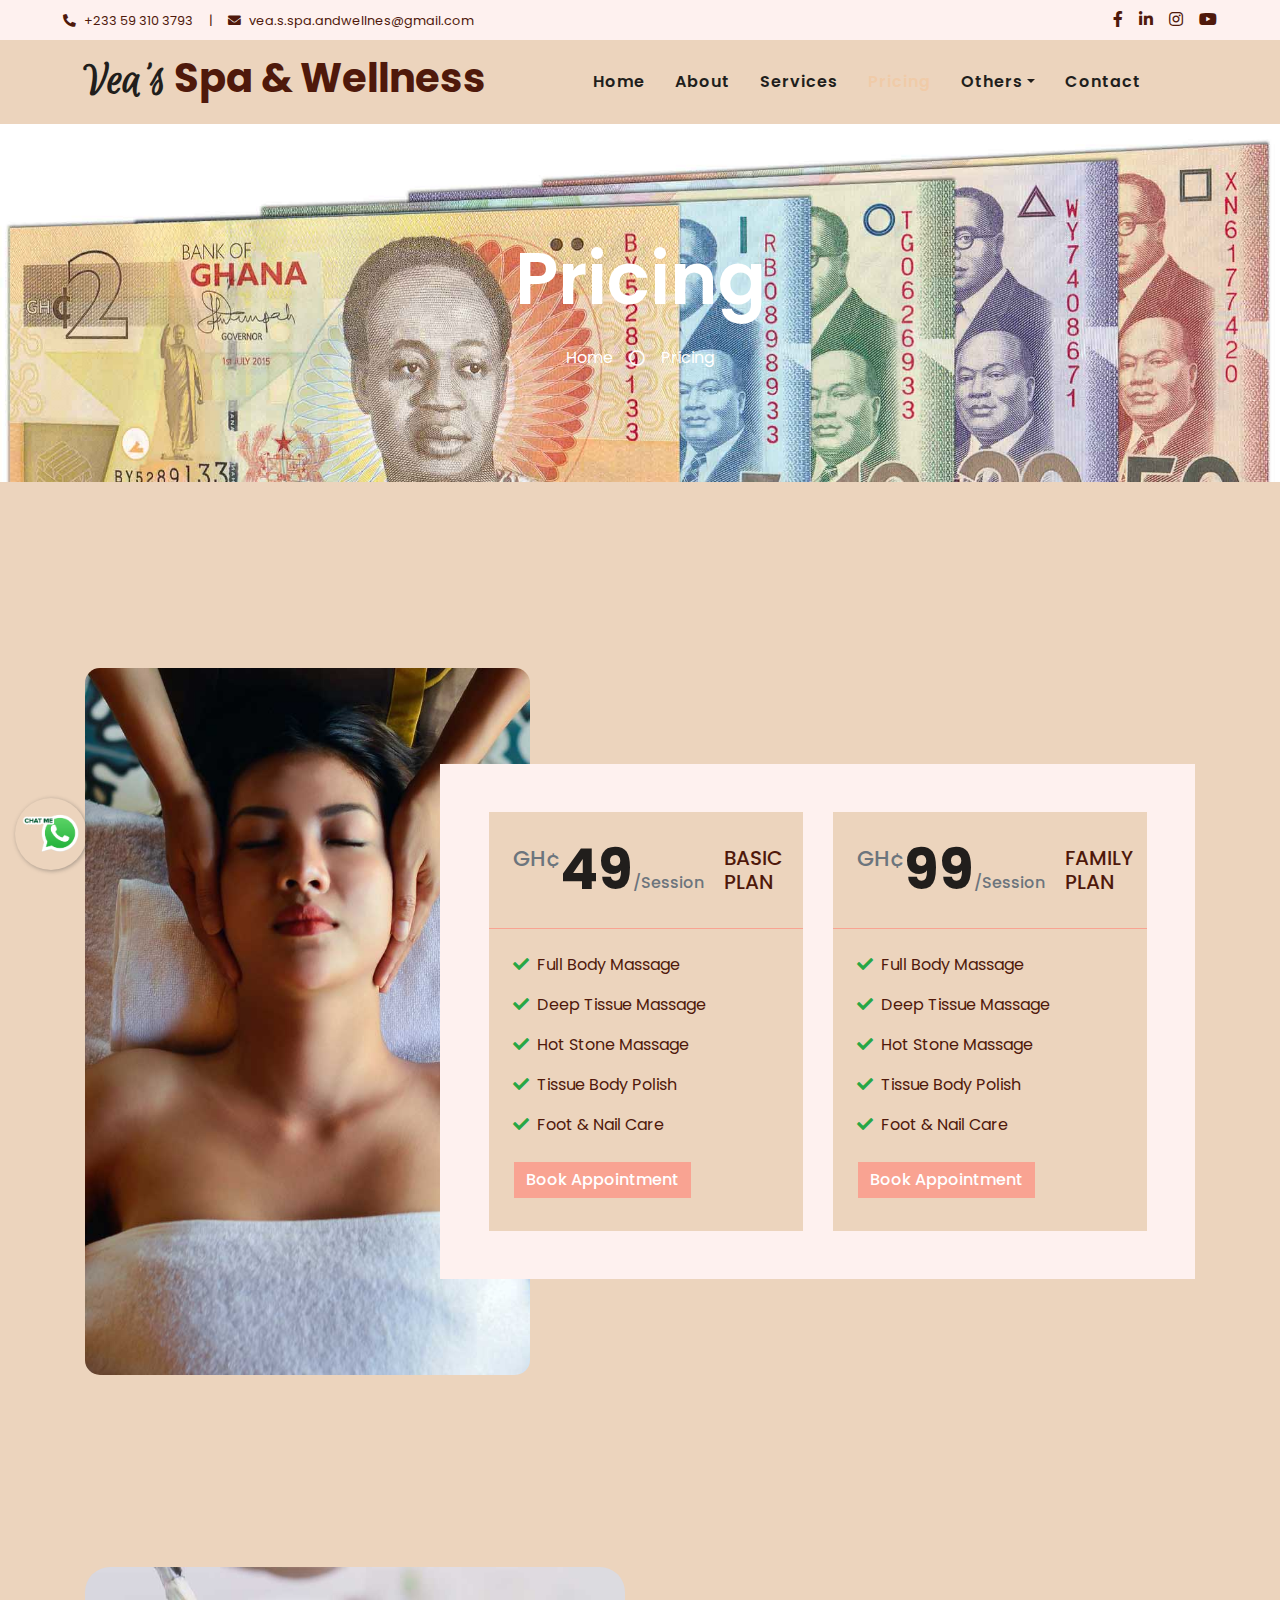
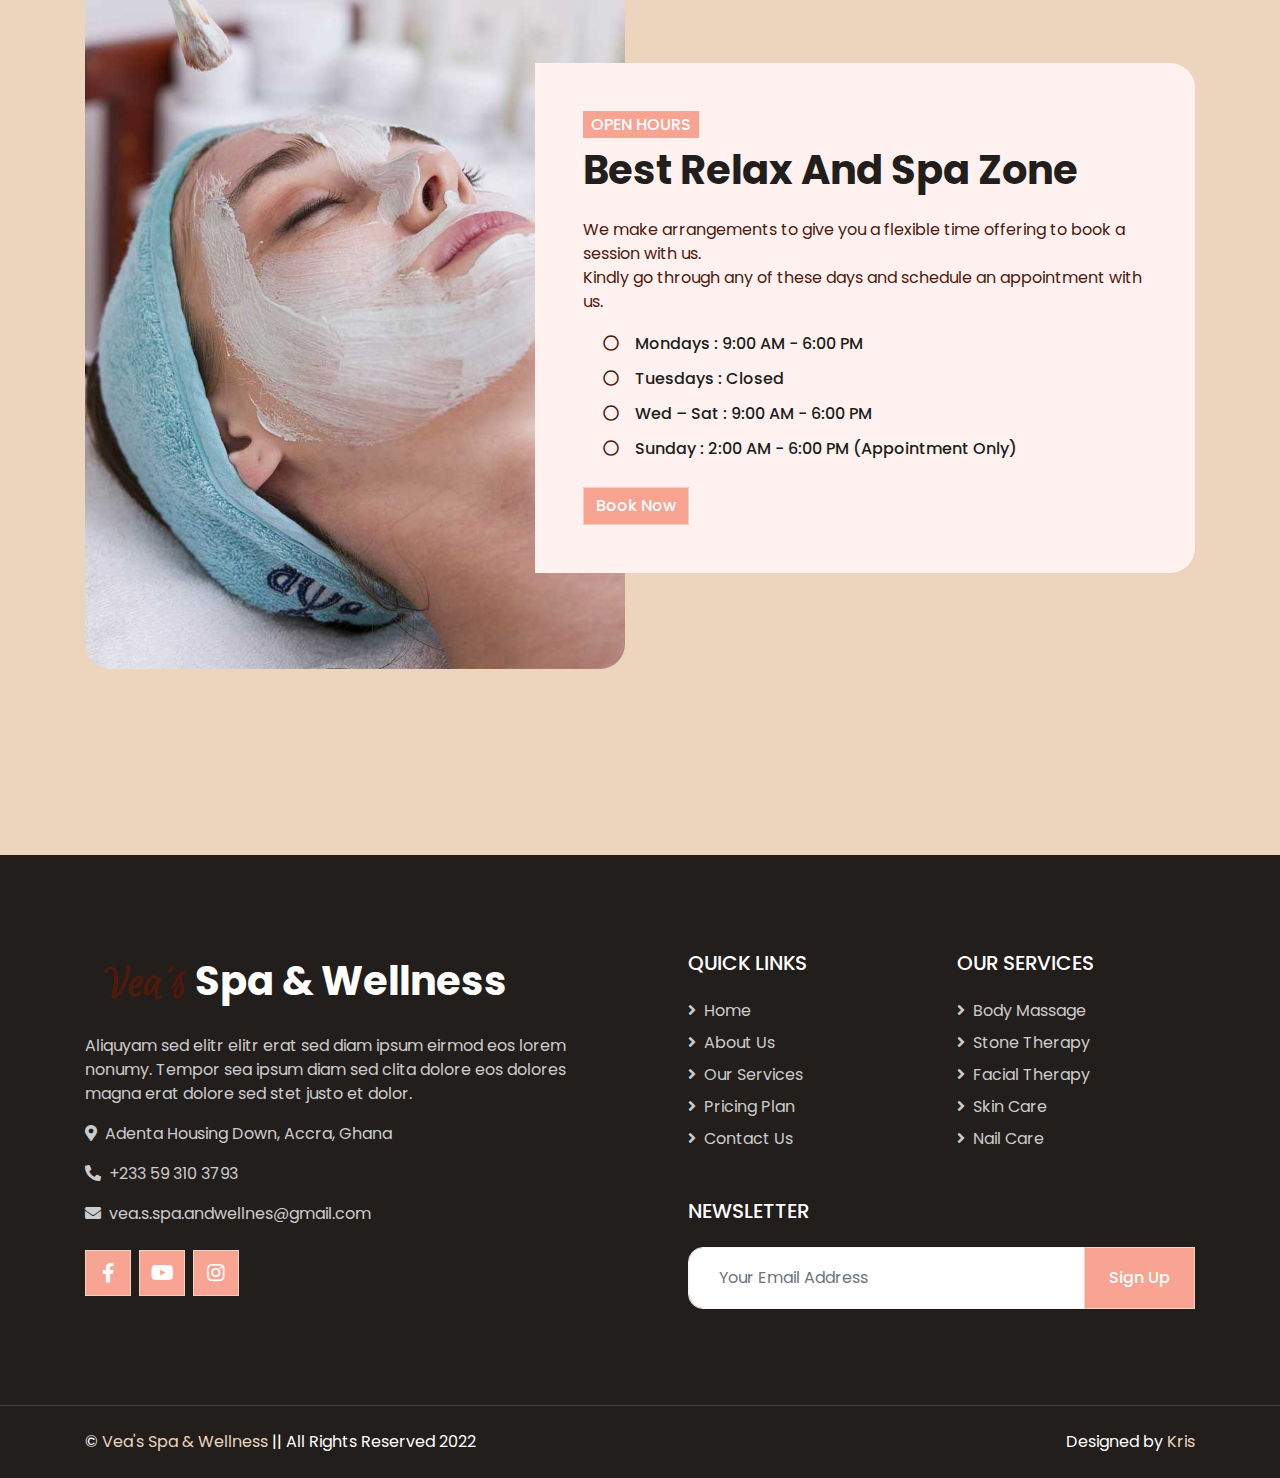
<file: price.html>
<!DOCTYPE html>
<html lang="en">
  <head>
    <meta charset="utf-8" />
    <title>Vea's Spa & Wellness</title>
    <meta content="width=device-width, initial-scale=1.0" name="viewport" />
    <meta content="Free HTML Templates" name="keywords" />
    <meta content="Free HTML Templates" name="description" />

    <!-- Favicon -->
    <link href="img/favicon.ico" rel="icon" />

    <!-- Google Web Fonts -->
    <link rel="preconnect" href="https://fonts.gstatic.com" />
    <link
      href="https://fonts.googleapis.com/css2?family=Calligraffitti&family=Euphoria+Script&family=Poppins:wght@400;500;600;700&display=swap"
      rel="stylesheet"
    />

    <!-- Font Awesome -->
    <link
      href="https://cdnjs.cloudflare.com/ajax/libs/font-awesome/5.10.0/css/all.min.css"
      rel="stylesheet"
    />

    <!-- Libraries Stylesheet -->
    <link href="lib/animate/animate.min.css" rel="stylesheet" />
    <link href="lib/owlcarousel/assets/owl.carousel.min.css" rel="stylesheet" />
    <link
      href="lib/tempusdominus/css/tempusdominus-bootstrap-4.min.css"
      rel="stylesheet"
    />
    <!-- WhatsApp Chat Customization -->
    <script type="text/javascript" src="/js/jquery-3.3.1.min.js"></script>
    <script type="text/javascript" src="/js/floating-wpp.min.js"></script>
    <link rel="stylesheet" href="/css/floating-wpp.min.css" />

    <!-- Customized Bootstrap Stylesheet -->
    <link href="css/style.css" rel="stylesheet" />
  </head>

  <body>
    <!-- Topbar Start -->
    <div class="container-fluid bg-light d-none d-lg-block">
      <div class="row py-2 px-lg-5">
        <div class="col-lg-6 text-left mb-2 mb-lg-0">
          <div class="d-inline-flex align-items-center">
            <small><i class="fa fa-phone-alt mr-2"></i>+233 59 310 3793</small>
            <small class="px-3">|</small>
            <small
              ><i class="fa fa-envelope mr-2"></i
              >vea.s.spa.andwellnes@gmail.com</small
            >
          </div>
        </div>
        <div class="col-lg-6 text-right">
          <div class="d-inline-flex align-items-center">
            <a
              class="text-primary px-2"
              href="https://www.facebook.com/Veas-Spa-and-Wellness-102482892006150/"
            >
              <i class="fab fa-facebook-f"></i>
            </a>
            <a class="text-primary px-2" href="">
              <i class="fab fa-linkedin-in"></i>
            </a>
            <a
              class="text-primary px-2"
              href="https://instagram.com/vea.s_spa?igshid=YmMyMTA2M2Y="
            >
              <i class="fab fa-instagram"></i>
            </a>
            <a class="text-primary pl-2" href="">
              <i class="fab fa-youtube"></i>
            </a>
          </div>
        </div>
      </div>
    </div>
    <!-- Topbar End -->

    <!-- Navbar Start -->
    <div class="container-fluid main-navbar p-0">
      <nav
        class="navbar navbar-expand-lg bg-white navbar-light py-3 py-lg-0 px-lg-5"
      >
        <a href="index.html" class="navbar-brand ml-lg-3">
          <h1 class="m-0 text-primary">
            <span class="text-dark">Vea's</span> Spa & Wellness
          </h1>
        </a>
        <button
          type="button"
          class="navbar-toggler"
          data-toggle="collapse"
          data-target="#navbarCollapse"
        >
          <span class="navbar-toggler-icon"></span>
        </button>
        <div
          class="collapse navbar-collapse justify-content-between px-lg-3"
          id="navbarCollapse"
        >
          <div class="navbar-nav m-auto py-0">
            <a href="index.html" class="nav-item nav-link">Home</a>
            <a href="about.html" class="nav-item nav-link">About</a>
            <a href="service.html" class="nav-item nav-link">Services</a>
            <a href="price.html" class="nav-item nav-link active">Pricing</a>
            <div class="nav-item dropdown">
              <a
                href="#"
                class="nav-link dropdown-toggle"
                data-toggle="dropdown"
                >Others</a
              >
              <div class="dropdown-menu rounded-0 m-0">
                <a href="appointment.html" class="dropdown-item">Appointment</a>
                <a href="opening.html" class="dropdown-item">Open Hours</a>
                <a href="team.html" class="dropdown-item">Our Team</a>
                <a href="testimonial.html" class="dropdown-item">Testimonial</a>
              </div>
            </div>
            <a href="contact.html" class="nav-item nav-link">Contact</a>
          </div>
          <!-- <a href="" class="btn btn-primary d-none d-lg-block">Book Now</a> -->
        </div>
      </nav>
    </div>
    <!-- Navbar End -->

    <!-- Header Start -->
    <div
      class="jumbotron jumbotron-fluid bg-jumbotron"
      style="background-image: url(/img/money-pricing.jpg); margin-bottom: 90px"
    >
      <div class="container text-center py-5">
        <h3 class="text-white display-3 mb-4">Pricing</h3>
        <div class="d-inline-flex align-items-center text-white">
          <p class="m-0"><a class="text-white" href="/index.html">Home</a></p>
          <i class="far fa-circle px-3"></i>
          <p class="m-0">Pricing</p>
        </div>
      </div>
    </div>
    <!-- Header End -->

    <!-- Pricing Start -->
    <div class="container-fluid py-5">
      <div class="container py-5">
        <div class="row">
          <div class="col-lg-5" style="min-height: 500px">
            <div class="position-relative h-100">
              <img
                class="position-absolute w-100 h-100"
                src="img/pricing.jpg"
                style="object-fit: cover"
              />
            </div>
          </div>
          <div class="col-lg-7 pt-5 pb-lg-5">
            <div class="pricing-text bg-light p-4 p-lg-5 my-lg-5">
              <div class="owl-carousel pricing-carousel">
                <div class="bg-white">
                  <div
                    class="d-flex align-items-center justify-content-between border-bottom border-primary p-4"
                  >
                    <h1 class="display-4 mb-0">
                      <small
                        class="align-top text-muted font-weight-medium"
                        style="font-size: 22px; line-height: 45px"
                        >GH¢</small
                      >49<small
                        class="align-bottom text-muted font-weight-medium"
                        style="font-size: 16px; line-height: 40px"
                        >/Session</small
                      >
                    </h1>
                    <h5 class="text-primary text-uppercase m-0">Basic Plan</h5>
                  </div>
                  <div class="p-4">
                    <p>
                      <i class="fa fa-check text-success mr-2"></i>Full Body
                      Massage
                    </p>
                    <p>
                      <i class="fa fa-check text-success mr-2"></i>Deep Tissue
                      Massage
                    </p>
                    <p>
                      <i class="fa fa-check text-success mr-2"></i>Hot Stone
                      Massage
                    </p>
                    <p>
                      <i class="fa fa-check text-success mr-2"></i>Tissue Body
                      Polish
                    </p>
                    <p>
                      <i class="fa fa-check text-success mr-2"></i>Foot & Nail
                      Care
                    </p>
                    <a href="" class="btn btn-primary my-2">Book Appointment</a>
                  </div>
                </div>
                <div class="bg-white">
                  <div
                    class="d-flex align-items-center justify-content-between border-bottom border-primary p-4"
                  >
                    <h1 class="display-4 mb-0">
                      <small
                        class="align-top text-muted font-weight-medium"
                        style="font-size: 22px; line-height: 45px"
                        >GH¢</small
                      >99<small
                        class="align-bottom text-muted font-weight-medium"
                        style="font-size: 16px; line-height: 40px"
                        >/Session</small
                      >
                    </h1>
                    <h5 class="text-primary text-uppercase m-0">Family Plan</h5>
                  </div>
                  <div class="p-4">
                    <p>
                      <i class="fa fa-check text-success mr-2"></i>Full Body
                      Massage
                    </p>
                    <p>
                      <i class="fa fa-check text-success mr-2"></i>Deep Tissue
                      Massage
                    </p>
                    <p>
                      <i class="fa fa-check text-success mr-2"></i>Hot Stone
                      Massage
                    </p>
                    <p>
                      <i class="fa fa-check text-success mr-2"></i>Tissue Body
                      Polish
                    </p>
                    <p>
                      <i class="fa fa-check text-success mr-2"></i>Foot & Nail
                      Care
                    </p>
                    <a href="" class="btn btn-primary my-2">Book Appointment</a>
                  </div>
                </div>
                <div class="bg-white">
                  <div
                    class="d-flex align-items-center justify-content-between border-bottom border-primary p-4"
                  >
                    <h1 class="display-4 mb-0">
                      <small
                        class="align-top text-muted font-weight-medium"
                        style="font-size: 22px; line-height: 45px"
                        >GH¢</small
                      >149<small
                        class="align-bottom text-muted font-weight-medium"
                        style="font-size: 16px; line-height: 40px"
                        >/Session </small
                      >
                    </h1>
                    <h5 class="text-primary text-uppercase m-0">VIP Plan</h5>
                  </div>
                  <div class="p-4">
                    <p>
                      <i class="fa fa-check text-success mr-2"></i>Full Body
                      Massage
                    </p>
                    <p>
                      <i class="fa fa-check text-success mr-2"></i>Deep Tissue
                      Massage
                    </p>
                    <p>
                      <i class="fa fa-check text-success mr-2"></i>Hot Stone
                      Massage
                    </p>
                    <p>
                      <i class="fa fa-check text-success mr-2"></i>Tissue Body
                      Polish
                    </p>
                    <p>
                      <i class="fa fa-check text-success mr-2"></i>Foot & Nail
                      Care
                    </p>
                    <a href="" class="btn btn-primary my-2">Book Appointment</a>
                  </div>
                </div>
              </div>
            </div>
          </div>
        </div>
      </div>
    </div>
    <!-- Pricing End -->

        <!-- Open Hours Start -->
    <div class="container-fluid py-5">
      <div class="container py-5">
        <div class="row">
          <div class="col-lg-6" style="min-height: 500px">
            <div class="position-relative h-100">
              <img
                class="position-absolute w-100 h-100"
                src="img/opening.jpg"
                style="border-radius: 25px; object-fit: cover"
              />
            </div>
          </div>
          <div class="col-lg-6 pt-5 pb-lg-5">
            <div
              class="hours-text bg-light p-4 p-lg-5 my-lg-5"
              style="
                border-top-right-radius: 25px;
                border-bottom-right-radius: 25px;
              "
            >
              <h6
                class="d-inline-block text-white text-uppercase bg-primary py-1 px-2"
              >
                Open Hours
              </h6>
              <h1 class="mb-4">Best Relax And Spa Zone</h1>
              <p>
                We make arrangements to give you a flexible time offering to
                book a session with us. <br />
                Kindly go through any of these days and schedule an appointment
                with us.
              </p>
              <ul class="list-inline">
                <li class="h6 py-1">
                  <i class="far fa-circle text-primary mr-3"></i>Mondays : 9:00
                  AM - 6:00 PM
                </li>
                <li class="h6 py-1">
                  <i class="far fa-circle text-primary mr-3"></i>Tuesdays :
                  Closed
                </li>
                <li class="h6 py-1">
                  <i class="far fa-circle text-primary mr-3"></i>Wed – Sat :
                  9:00 AM - 6:00 PM
                </li>
                <li class="h6 py-1">
                  <i class="far fa-circle text-primary mr-3"></i>Sunday : 2:00
                  AM - 6:00 PM (Appointment Only)
                </li>
              </ul>
              <a href="/appointment.html" class="btn btn-primary mt-2"
                >Book Now</a
              >
            </div>
          </div>
        </div>
      </div>
    </div>
    <!-- Open Hours End -->

    <!-- Footer Start -->
    <div
      class="footer container-fluid position-relative bg-dark py-5"
      style="margin-top: 90px"
    >
      <div class="container pt-5">
        <div class="row">
          <div class="col-lg-6 pr-lg-5 mb-5">
            <a href="index.html" class="navbar-brand">
              <h1 class="mb-3 text-white">
                <span class="text-primary">Vea's</span> Spa & Wellness
              </h1>
            </a>
            <p>
              Aliquyam sed elitr elitr erat sed diam ipsum eirmod eos lorem
              nonumy. Tempor sea ipsum diam sed clita dolore eos dolores magna
              erat dolore sed stet justo et dolor.
            </p>
            <p>
              <i class="fa fa-map-marker-alt mr-2"></i>Adenta Housing Down,
              Accra, Ghana
            </p>
            <p><i class="fa fa-phone-alt mr-2"></i>+233 59 310 3793</p>
            <p>
              <i class="fa fa-envelope mr-2"></i>vea.s.spa.andwellnes@gmail.com
            </p>
            <div class="d-flex justify-content-start mt-4">
              <!-- <a class="btn btn-lg btn-primary btn-lg-square mr-2" href="#"
                ><i class="fab fa-twitter"></i
              ></a> -->
              <a
                class="btn btn-lg btn-primary btn-lg-square mr-2"
                href="https://www.facebook.com/Veas-Spa-and-Wellness-102482892006150/"
                ><i class="fab fa-facebook-f"></i
              ></a>
              <a class="btn btn-lg btn-primary btn-lg-square mr-2" href="#"
                ><i class="fab fa-youtube"></i
              ></a>
              <a
                class="btn btn-lg btn-primary btn-lg-square"
                href="https://instagram.com/vea.s_spa?igshid=YmMyMTA2M2Y="
                ><i class="fab fa-instagram"></i
              ></a>
            </div>
          </div>
          <div class="col-lg-6 pl-lg-5">
            <div class="row">
              <div class="col-sm-6 mb-5">
                <h5 class="text-white text-uppercase mb-4">Quick Links</h5>
                <div class="d-flex flex-column justify-content-start">
                  <a class="text-white-50 mb-2" href="#"
                    ><i class="fa fa-angle-right mr-2"></i>Home</a
                  >
                  <a class="text-white-50 mb-2" href="#"
                    ><i class="fa fa-angle-right mr-2"></i>About Us</a
                  >
                  <a class="text-white-50 mb-2" href="#"
                    ><i class="fa fa-angle-right mr-2"></i>Our Services</a
                  >
                  <a class="text-white-50 mb-2" href="#"
                    ><i class="fa fa-angle-right mr-2"></i>Pricing Plan</a
                  >
                  <a class="text-white-50" href="#"
                    ><i class="fa fa-angle-right mr-2"></i>Contact Us</a
                  >
                </div>
              </div>
              <div class="col-sm-6 mb-5">
                <h5 class="text-white text-uppercase mb-4">Our Services</h5>
                <div class="d-flex flex-column justify-content-start">
                  <a class="text-white-50 mb-2" href="#"
                    ><i class="fa fa-angle-right mr-2"></i>Body Massage</a
                  >
                  <a class="text-white-50 mb-2" href="#"
                    ><i class="fa fa-angle-right mr-2"></i>Stone Therapy</a
                  >
                  <a class="text-white-50 mb-2" href="#"
                    ><i class="fa fa-angle-right mr-2"></i>Facial Therapy</a
                  >
                  <a class="text-white-50 mb-2" href="#"
                    ><i class="fa fa-angle-right mr-2"></i>Skin Care</a
                  >
                  <a class="text-white-50" href="#"
                    ><i class="fa fa-angle-right mr-2"></i>Nail Care</a
                  >
                </div>
              </div>
              <div class="col-sm-12 mb-5">
                <h5 class="text-white text-uppercase mb-4">Newsletter</h5>
                <div class="w-100">
                  <div class="input-group">
                    <input
                      type="text"
                      class="form-control border-light"
                      style="padding: 30px"
                      placeholder="Your Email Address"
                    />
                    <div class="input-group-append">
                      <button class="btn btn-primary px-4">Sign Up</button>
                    </div>
                  </div>
                </div>
              </div>
            </div>
          </div>
        </div>
      </div>
    </div>
    <div
      class="container-fluid bg-dark text-light border-top py-4"
      style="border-color: rgba(256, 256, 256, 0.15) !important"
    >
      <div class="container">
        <div class="row">
          <div class="col-md-6 text-center text-md-left mb-3 mb-md-0">
            <p class="m-0 text-white">
              &copy; <a href="#">Vea's Spa & Wellness</a> || All Rights Reserved 2022
            </p>
          </div>
          <div class="col-md-6 text-center text-md-right">
            <p class="m-0 text-white">
              Designed by
              <a href="https://konsimbo.netlify.app">Kris</a>
            </p>
          </div>
        </div>
      </div>
    </div>
    <!-- Footer End -->

    <!-- Back to Top -->
    <a href="#" class="btn btn-lg btn-primary back-to-top"
      ><i class="fa fa-angle-double-up"></i
    ></a>

    <!-- WhatsApp Me Start -->
    <div id="myButton" class="floating-wpp">
      <div
        class="floating-wpp-button"
        style="
          width: 72px;
          height: 72px;
          background-color: rgba(20, 220, 20, 0);
        "
      >
        <a
          href="https://wa.me/233593103793?text=Hello.%20I&#x27;d%20like%20to%20book%20an%20appointment%20" target="blank"
        >
          <img src="/img/whatsapp icon.png" />
        </a>
        <div class="floating-wpp-button-image"></div>
      </div>
    </div>
    <!-- WhatsApp Me End -->

    <!-- JavaScript Libraries -->
    <script src="https://code.jquery.com/jquery-3.4.1.min.js"></script>
    <script src="https://stackpath.bootstrapcdn.com/bootstrap/4.4.1/js/bootstrap.bundle.min.js"></script>
    <script src="lib/easing/easing.min.js"></script>
    <script src="lib/waypoints/waypoints.min.js"></script>
    <script src="lib/counterup/counterup.min.js"></script>
    <script src="lib/owlcarousel/owl.carousel.min.js"></script>
    <script src="lib/tempusdominus/js/moment.min.js"></script>
    <script src="lib/tempusdominus/js/moment-timezone.min.js"></script>
    <script src="lib/tempusdominus/js/tempusdominus-bootstrap-4.min.js"></script>

    <!-- Contact Javascript File -->
    <script src="mail/jqBootstrapValidation.min.js"></script>
    <script src="mail/contact.js"></script>

    <!-- Template Javascript -->
    <script src="js/main.js"></script>
  </body>
</html>
</file>
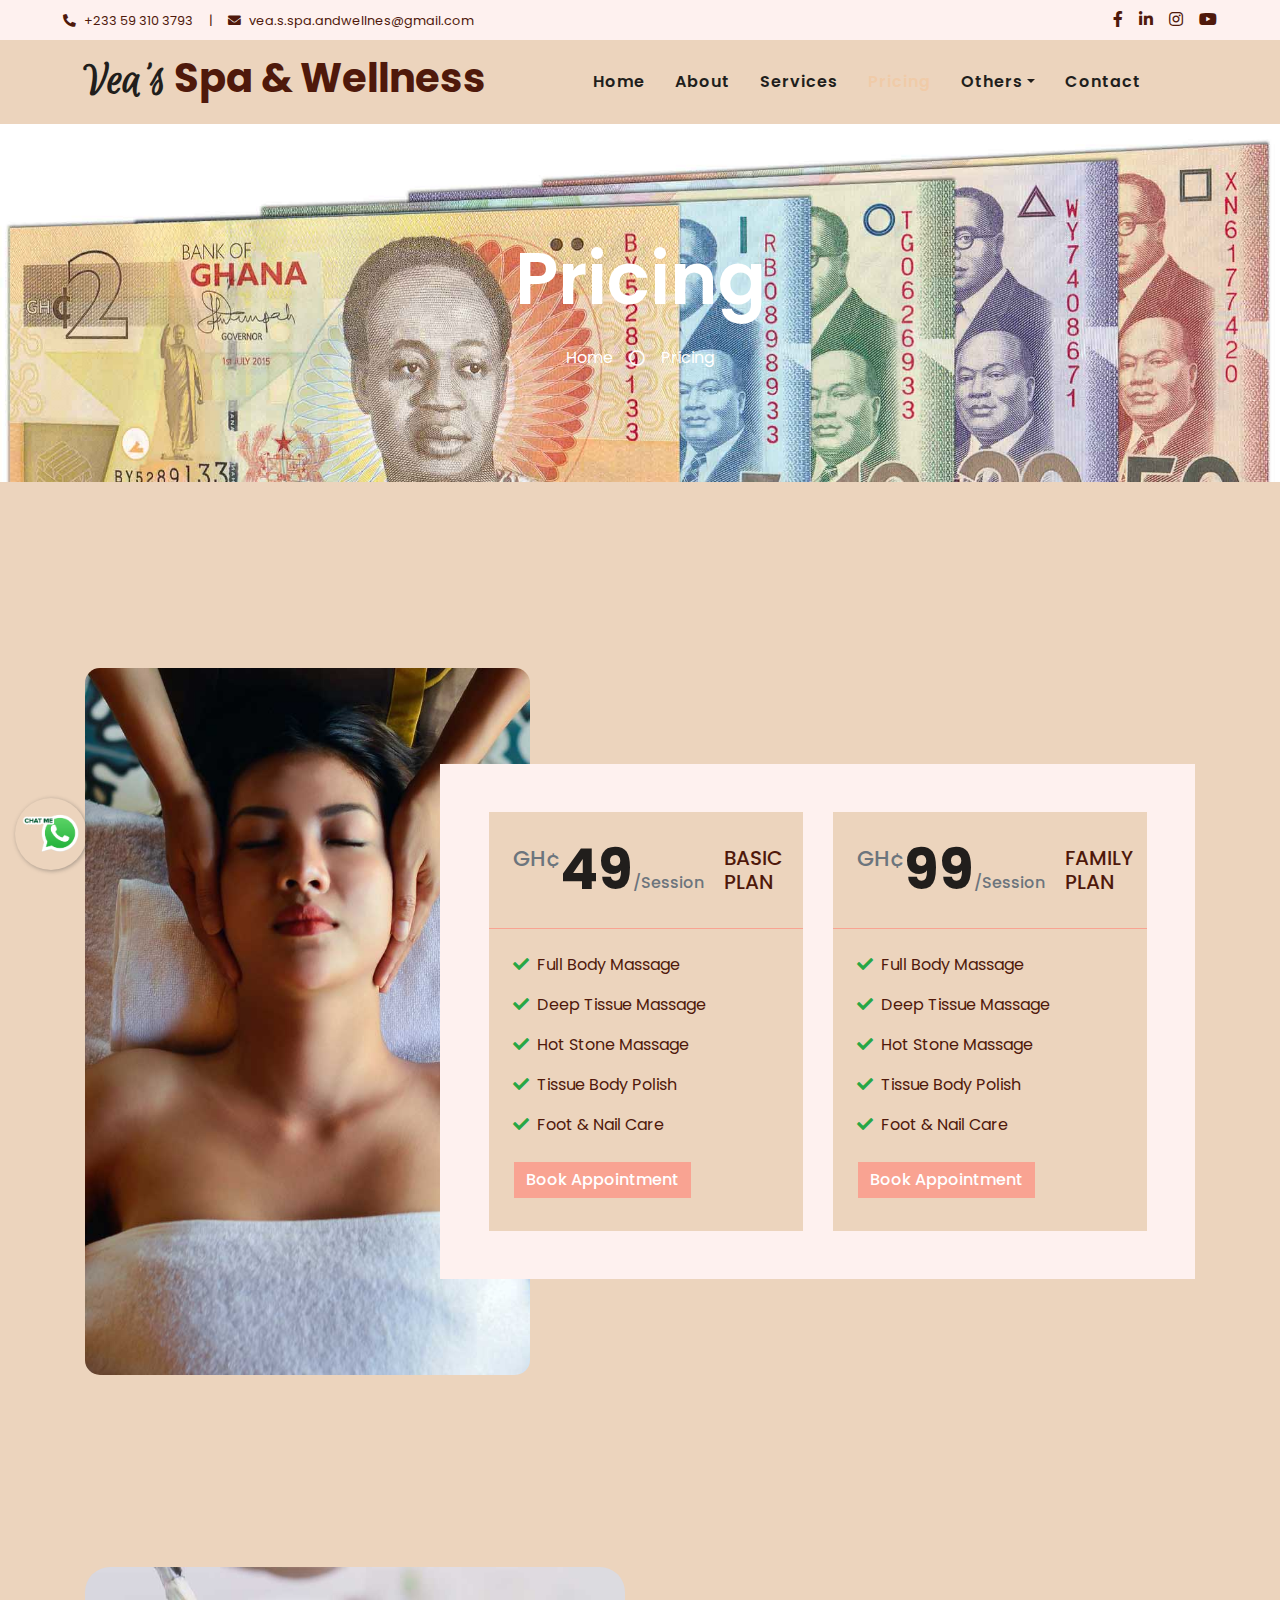
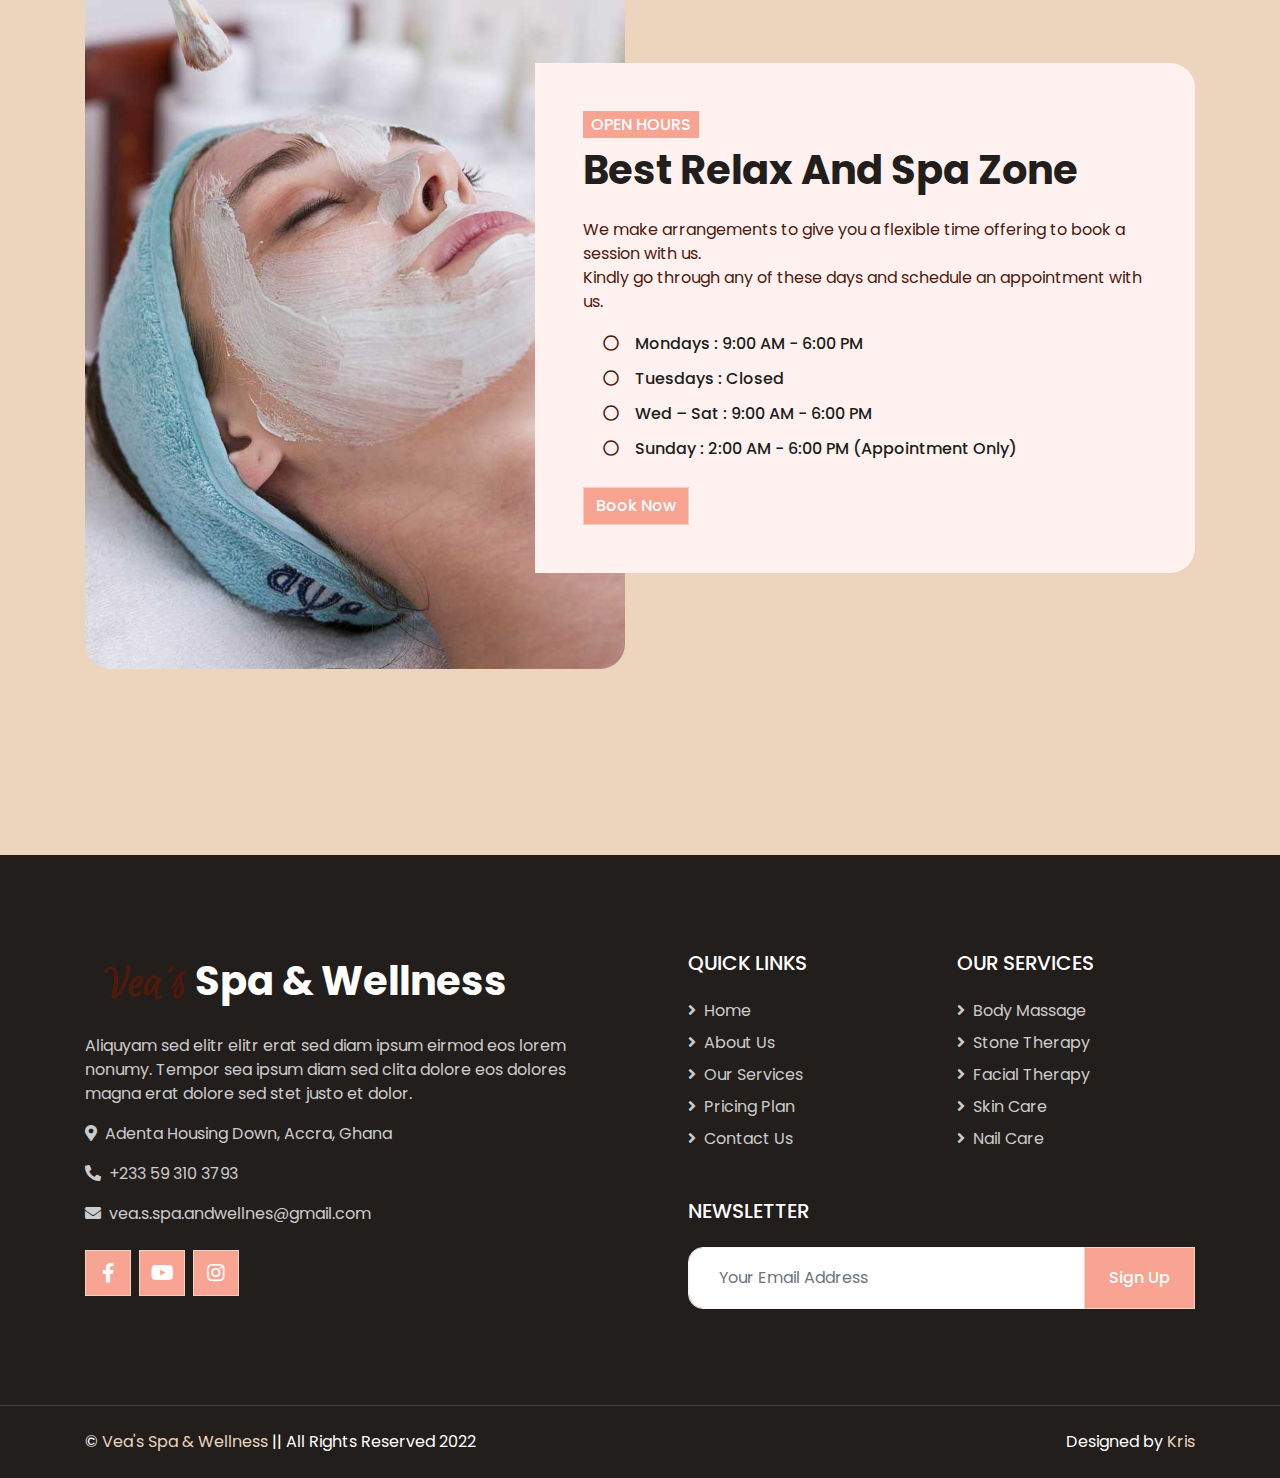
<file: service.html>
<!DOCTYPE html>
<html lang="en">
  <head>
    <meta charset="utf-8" />
    <title>Vea's Spa & Wellness</title>
    <meta content="width=device-width, initial-scale=1.0" name="viewport" />
    <meta content="Free HTML Templates" name="keywords" />
    <meta content="Free HTML Templates" name="description" />

    <!-- Favicon -->
    <link href="img/favicon.ico" rel="icon" />

    <!-- Google Web Fonts -->
    <link rel="preconnect" href="https://fonts.gstatic.com" />
    <link
      href="https://fonts.googleapis.com/css2?family=Calligraffitti&family=Euphoria+Script&family=Poppins:wght@400;500;600;700&display=swap"
      rel="stylesheet"
    />

    <!-- Font Awesome -->
    <link
      href="https://cdnjs.cloudflare.com/ajax/libs/font-awesome/5.10.0/css/all.min.css"
      rel="stylesheet"
    />

    <!-- Libraries Stylesheet -->
    <link href="lib/animate/animate.min.css" rel="stylesheet" />
    <link href="lib/owlcarousel/assets/owl.carousel.min.css" rel="stylesheet" />
    <link
      href="lib/tempusdominus/css/tempusdominus-bootstrap-4.min.css"
      rel="stylesheet"
    />
    <!-- WhatsApp Chat Customization -->
    <script type="text/javascript" src="/js/jquery-3.3.1.min.js"></script>
    <script type="text/javascript" src="/js/floating-wpp.min.js"></script>
    <link rel="stylesheet" href="/css/floating-wpp.min.css" />

    <!-- Customized Bootstrap Stylesheet -->
    <link href="css/style.css" rel="stylesheet" />
  </head>

  <body>
    <!-- Topbar Start -->
    <div class="container-fluid bg-light d-none d-lg-block">
      <div class="row py-2 px-lg-5">
        <div class="col-lg-6 text-left mb-2 mb-lg-0">
          <div class="d-inline-flex align-items-center">
            <small><i class="fa fa-phone-alt mr-2"></i>+233 59 310 3793</small>
            <small class="px-3">|</small>
            <small
              ><i class="fa fa-envelope mr-2"></i
              >vea.s.spa.andwellnes@gmail.com</small
            >
          </div>
        </div>
        <div class="col-lg-6 text-right">
          <div class="d-inline-flex align-items-center">
            <a
              class="text-primary px-2"
              href="https://www.facebook.com/Veas-Spa-and-Wellness-102482892006150/"
            >
              <i class="fab fa-facebook-f"></i>
            </a>
            <a class="text-primary px-2" href="">
              <i class="fab fa-linkedin-in"></i>
            </a>
            <a
              class="text-primary px-2"
              href="https://instagram.com/vea.s_spa?igshid=YmMyMTA2M2Y="
            >
              <i class="fab fa-instagram"></i>
            </a>
            <a class="text-primary pl-2" href="">
              <i class="fab fa-youtube"></i>
            </a>
          </div>
        </div>
      </div>
    </div>
    <!-- Topbar End -->

    <!-- Navbar Start -->
    <div class="container-fluid main-navbar p-0">
      <nav
        class="navbar navbar-expand-lg bg-white navbar-light py-3 py-lg-0 px-lg-5"
      >
        <a href="index.html" class="navbar-brand ml-lg-3">
          <h1 class="m-0 text-primary">
            <span class="text-dark">Vea's</span> Spa & Wellness
          </h1>
        </a>
        <button
          type="button"
          class="navbar-toggler"
          data-toggle="collapse"
          data-target="#navbarCollapse"
        >
          <span class="navbar-toggler-icon"></span>
        </button>
        <div
          class="collapse navbar-collapse justify-content-between px-lg-3"
          id="navbarCollapse"
        >
          <div class="navbar-nav m-auto py-0">
            <a href="index.html" class="nav-item nav-link">Home</a>
            <a href="about.html" class="nav-item nav-link">About</a>
            <a href="service.html" class="nav-item nav-link">Services</a>
            <a href="price.html" class="nav-item nav-link active">Pricing</a>
            <div class="nav-item dropdown">
              <a
                href="#"
                class="nav-link dropdown-toggle"
                data-toggle="dropdown"
                >Others</a
              >
              <div class="dropdown-menu rounded-0 m-0">
                <a href="appointment.html" class="dropdown-item">Appointment</a>
                <a href="opening.html" class="dropdown-item">Open Hours</a>
                <a href="team.html" class="dropdown-item">Our Team</a>
                <a href="testimonial.html" class="dropdown-item">Testimonial</a>
              </div>
            </div>
            <a href="contact.html" class="nav-item nav-link">Contact</a>
          </div>
          <!-- <a href="" class="btn btn-primary d-none d-lg-block">Book Now</a> -->
        </div>
      </nav>
    </div>
    <!-- Navbar End -->

    <!-- Header Start -->
    <div
      class="jumbotron jumbotron-fluid bg-jumbotron"
      style="background-image: url(/img/money-pricing.jpg); margin-bottom: 90px"
    >
      <div class="container text-center py-5">
        <h3 class="text-white display-3 mb-4">Pricing</h3>
        <div class="d-inline-flex align-items-center text-white">
          <p class="m-0"><a class="text-white" href="">Home</a></p>
          <i class="far fa-circle px-3"></i>
          <p class="m-0">Pricing</p>
        </div>
      </div>
    </div>
    <!-- Header End -->

    <!-- Pricing Start -->
    <div class="container-fluid py-5">
      <div class="container py-5">
        <div class="row">
          <div class="col-lg-5" style="min-height: 500px">
            <div class="position-relative h-100">
              <img
                class="position-absolute w-100 h-100"
                src="img/pricing.jpg"
                style="object-fit: cover"
              />
            </div>
          </div>
          <div class="col-lg-7 pt-5 pb-lg-5">
            <div class="pricing-text bg-light p-4 p-lg-5 my-lg-5">
              <div class="owl-carousel pricing-carousel">
                <div class="bg-white">
                  <div
                    class="d-flex align-items-center justify-content-between border-bottom border-primary p-4"
                  >
                    <h1 class="display-4 mb-0">
                      <small
                        class="align-top text-muted font-weight-medium"
                        style="font-size: 22px; line-height: 45px"
                        >GH¢</small
                      >49<small
                        class="align-bottom text-muted font-weight-medium"
                        style="font-size: 16px; line-height: 40px"
                        >/Session</small
                      >
                    </h1>
                    <h5 class="text-primary text-uppercase m-0">Basic Plan</h5>
                  </div>
                  <div class="p-4">
                    <p>
                      <i class="fa fa-check text-success mr-2"></i>Full Body
                      Massage
                    </p>
                    <p>
                      <i class="fa fa-check text-success mr-2"></i>Deep Tissue
                      Massage
                    </p>
                    <p>
                      <i class="fa fa-check text-success mr-2"></i>Hot Stone
                      Massage
                    </p>
                    <p>
                      <i class="fa fa-check text-success mr-2"></i>Tissue Body
                      Polish
                    </p>
                    <p>
                      <i class="fa fa-check text-success mr-2"></i>Foot & Nail
                      Care
                    </p>
                    <a href="" class="btn btn-primary my-2">Book Appointment</a>
                  </div>
                </div>
                <div class="bg-white">
                  <div
                    class="d-flex align-items-center justify-content-between border-bottom border-primary p-4"
                  >
                    <h1 class="display-4 mb-0">
                      <small
                        class="align-top text-muted font-weight-medium"
                        style="font-size: 22px; line-height: 45px"
                        >GH¢</small
                      >99<small
                        class="align-bottom text-muted font-weight-medium"
                        style="font-size: 16px; line-height: 40px"
                        >/Session</small
                      >
                    </h1>
                    <h5 class="text-primary text-uppercase m-0">Family Plan</h5>
                  </div>
                  <div class="p-4">
                    <p>
                      <i class="fa fa-check text-success mr-2"></i>Full Body
                      Massage
                    </p>
                    <p>
                      <i class="fa fa-check text-success mr-2"></i>Deep Tissue
                      Massage
                    </p>
                    <p>
                      <i class="fa fa-check text-success mr-2"></i>Hot Stone
                      Massage
                    </p>
                    <p>
                      <i class="fa fa-check text-success mr-2"></i>Tissue Body
                      Polish
                    </p>
                    <p>
                      <i class="fa fa-check text-success mr-2"></i>Foot & Nail
                      Care
                    </p>
                    <a href="" class="btn btn-primary my-2">Book Appointment</a>
                  </div>
                </div>
                <div class="bg-white">
                  <div
                    class="d-flex align-items-center justify-content-between border-bottom border-primary p-4"
                  >
                    <h1 class="display-4 mb-0">
                      <small
                        class="align-top text-muted font-weight-medium"
                        style="font-size: 22px; line-height: 45px"
                        >GH¢</small
                      >149<small
                        class="align-bottom text-muted font-weight-medium"
                        style="font-size: 16px; line-height: 40px"
                        >/Session </small
                      >
                    </h1>
                    <h5 class="text-primary text-uppercase m-0">VIP Plan</h5>
                  </div>
                  <div class="p-4">
                    <p>
                      <i class="fa fa-check text-success mr-2"></i>Full Body
                      Massage
                    </p>
                    <p>
                      <i class="fa fa-check text-success mr-2"></i>Deep Tissue
                      Massage
                    </p>
                    <p>
                      <i class="fa fa-check text-success mr-2"></i>Hot Stone
                      Massage
                    </p>
                    <p>
                      <i class="fa fa-check text-success mr-2"></i>Tissue Body
                      Polish
                    </p>
                    <p>
                      <i class="fa fa-check text-success mr-2"></i>Foot & Nail
                      Care
                    </p>
                    <a href="" class="btn btn-primary my-2">Book Appointment</a>
                  </div>
                </div>
              </div>
            </div>
          </div>
        </div>
      </div>
    </div>
    <!-- Pricing End -->

        <!-- Open Hours Start -->
    <div class="container-fluid py-5">
      <div class="container py-5">
        <div class="row">
          <div class="col-lg-6" style="min-height: 500px">
            <div class="position-relative h-100">
              <img
                class="position-absolute w-100 h-100"
                src="img/opening.jpg"
                style="border-radius: 25px; object-fit: cover"
              />
            </div>
          </div>
          <div class="col-lg-6 pt-5 pb-lg-5">
            <div
              class="hours-text bg-light p-4 p-lg-5 my-lg-5"
              style="
                border-top-right-radius: 25px;
                border-bottom-right-radius: 25px;
              "
            >
              <h6
                class="d-inline-block text-white text-uppercase bg-primary py-1 px-2"
              >
                Open Hours
              </h6>
              <h1 class="mb-4">Best Relax And Spa Zone</h1>
              <p>
                We make arrangements to give you a flexible time offering to
                book a session with us. <br />
                Kindly go through any of these days and schedule an appointment
                with us.
              </p>
              <ul class="list-inline">
                <li class="h6 py-1">
                  <i class="far fa-circle text-primary mr-3"></i>Mondays : 9:00
                  AM - 6:00 PM
                </li>
                <li class="h6 py-1">
                  <i class="far fa-circle text-primary mr-3"></i>Tuesdays :
                  Closed
                </li>
                <li class="h6 py-1">
                  <i class="far fa-circle text-primary mr-3"></i>Wed – Sat :
                  9:00 AM - 6:00 PM
                </li>
                <li class="h6 py-1">
                  <i class="far fa-circle text-primary mr-3"></i>Sunday : 2:00
                  AM - 6:00 PM (Appointment Only)
                </li>
              </ul>
              <a href="/appointment.html" class="btn btn-primary mt-2"
                >Book Now</a
              >
            </div>
          </div>
        </div>
      </div>
    </div>
    <!-- Open Hours End -->

    <!-- Footer Start -->
    <div
      class="footer container-fluid position-relative bg-dark py-5"
      style="margin-top: 90px"
    >
      <div class="container pt-5">
        <div class="row">
          <div class="col-lg-6 pr-lg-5 mb-5">
            <a href="index.html" class="navbar-brand">
              <h1 class="mb-3 text-white">
                <span class="text-primary">Vea's</span> Spa & Wellness
              </h1>
            </a>
            <p>
              Aliquyam sed elitr elitr erat sed diam ipsum eirmod eos lorem
              nonumy. Tempor sea ipsum diam sed clita dolore eos dolores magna
              erat dolore sed stet justo et dolor.
            </p>
            <p>
              <i class="fa fa-map-marker-alt mr-2"></i>Adenta Housing Down,
              Accra, Ghana
            </p>
            <p><i class="fa fa-phone-alt mr-2"></i>+233 59 310 3793</p>
            <p>
              <i class="fa fa-envelope mr-2"></i>vea.s.spa.andwellnes@gmail.com
            </p>
            <div class="d-flex justify-content-start mt-4">
              <!-- <a class="btn btn-lg btn-primary btn-lg-square mr-2" href="#"
                ><i class="fab fa-twitter"></i
              ></a> -->
              <a
                class="btn btn-lg btn-primary btn-lg-square mr-2"
                href="https://www.facebook.com/Veas-Spa-and-Wellness-102482892006150/"
                ><i class="fab fa-facebook-f"></i
              ></a>
              <a class="btn btn-lg btn-primary btn-lg-square mr-2" href="#"
                ><i class="fab fa-youtube"></i
              ></a>
              <a
                class="btn btn-lg btn-primary btn-lg-square"
                href="https://instagram.com/vea.s_spa?igshid=YmMyMTA2M2Y="
                ><i class="fab fa-instagram"></i
              ></a>
            </div>
          </div>
          <div class="col-lg-6 pl-lg-5">
            <div class="row">
              <div class="col-sm-6 mb-5">
                <h5 class="text-white text-uppercase mb-4">Quick Links</h5>
                <div class="d-flex flex-column justify-content-start">
                  <a class="text-white-50 mb-2" href="#"
                    ><i class="fa fa-angle-right mr-2"></i>Home</a
                  >
                  <a class="text-white-50 mb-2" href="#"
                    ><i class="fa fa-angle-right mr-2"></i>About Us</a
                  >
                  <a class="text-white-50 mb-2" href="#"
                    ><i class="fa fa-angle-right mr-2"></i>Our Services</a
                  >
                  <a class="text-white-50 mb-2" href="#"
                    ><i class="fa fa-angle-right mr-2"></i>Pricing Plan</a
                  >
                  <a class="text-white-50" href="#"
                    ><i class="fa fa-angle-right mr-2"></i>Contact Us</a
                  >
                </div>
              </div>
              <div class="col-sm-6 mb-5">
                <h5 class="text-white text-uppercase mb-4">Our Services</h5>
                <div class="d-flex flex-column justify-content-start">
                  <a class="text-white-50 mb-2" href="#"
                    ><i class="fa fa-angle-right mr-2"></i>Body Massage</a
                  >
                  <a class="text-white-50 mb-2" href="#"
                    ><i class="fa fa-angle-right mr-2"></i>Stone Therapy</a
                  >
                  <a class="text-white-50 mb-2" href="#"
                    ><i class="fa fa-angle-right mr-2"></i>Facial Therapy</a
                  >
                  <a class="text-white-50 mb-2" href="#"
                    ><i class="fa fa-angle-right mr-2"></i>Skin Care</a
                  >
                  <a class="text-white-50" href="#"
                    ><i class="fa fa-angle-right mr-2"></i>Nail Care</a
                  >
                </div>
              </div>
              <div class="col-sm-12 mb-5">
                <h5 class="text-white text-uppercase mb-4">Newsletter</h5>
                <div class="w-100">
                  <div class="input-group">
                    <input
                      type="text"
                      class="form-control border-light"
                      style="padding: 30px"
                      placeholder="Your Email Address"
                    />
                    <div class="input-group-append">
                      <button class="btn btn-primary px-4">Sign Up</button>
                    </div>
                  </div>
                </div>
              </div>
            </div>
          </div>
        </div>
      </div>
    </div>
    <div
      class="container-fluid bg-dark text-light border-top py-4"
      style="border-color: rgba(256, 256, 256, 0.15) !important"
    >
      <div class="container">
        <div class="row">
          <div class="col-md-6 text-center text-md-left mb-3 mb-md-0">
            <p class="m-0 text-white">
              &copy; <a href="#">Vea's Spa & Wellness</a> || All Rights Reserved 2022
            </p>
          </div>
          <div class="col-md-6 text-center text-md-right">
            <p class="m-0 text-white">
              Designed by
              <a href="https://konsimbo.netlify.app">Kris</a>
            </p>
          </div>
        </div>
      </div>
    </div>
    <!-- Footer End -->

    <!-- Back to Top -->
    <a href="#" class="btn btn-lg btn-primary back-to-top"
      ><i class="fa fa-angle-double-up"></i
    ></a>

    <!-- WhatsApp Me Start -->
    <div id="myButton" class="floating-wpp">
      <div
        class="floating-wpp-button"
        style="
          width: 72px;
          height: 72px;
          background-color: rgba(20, 220, 20, 0);
        "
      >
        <a
          href="https://wa.me/233593103793?text=Hello.%20I&#x27;d%20like%20to%20book%20an%20appointment%20" target="blank"
        >
          <img src="/img/whatsapp icon.png" />
        </a>
        <div class="floating-wpp-button-image"></div>
      </div>
    </div>
    <!-- WhatsApp Me End -->

    <!-- JavaScript Libraries -->
    <script src="https://code.jquery.com/jquery-3.4.1.min.js"></script>
    <script src="https://stackpath.bootstrapcdn.com/bootstrap/4.4.1/js/bootstrap.bundle.min.js"></script>
    <script src="lib/easing/easing.min.js"></script>
    <script src="lib/waypoints/waypoints.min.js"></script>
    <script src="lib/counterup/counterup.min.js"></script>
    <script src="lib/owlcarousel/owl.carousel.min.js"></script>
    <script src="lib/tempusdominus/js/moment.min.js"></script>
    <script src="lib/tempusdominus/js/moment-timezone.min.js"></script>
    <script src="lib/tempusdominus/js/tempusdominus-bootstrap-4.min.js"></script>

    <!-- Contact Javascript File -->
    <script src="mail/jqBootstrapValidation.min.js"></script>
    <script src="mail/contact.js"></script>

    <!-- Template Javascript -->
    <script src="js/main.js"></script>
  </body>
</html>
</file>
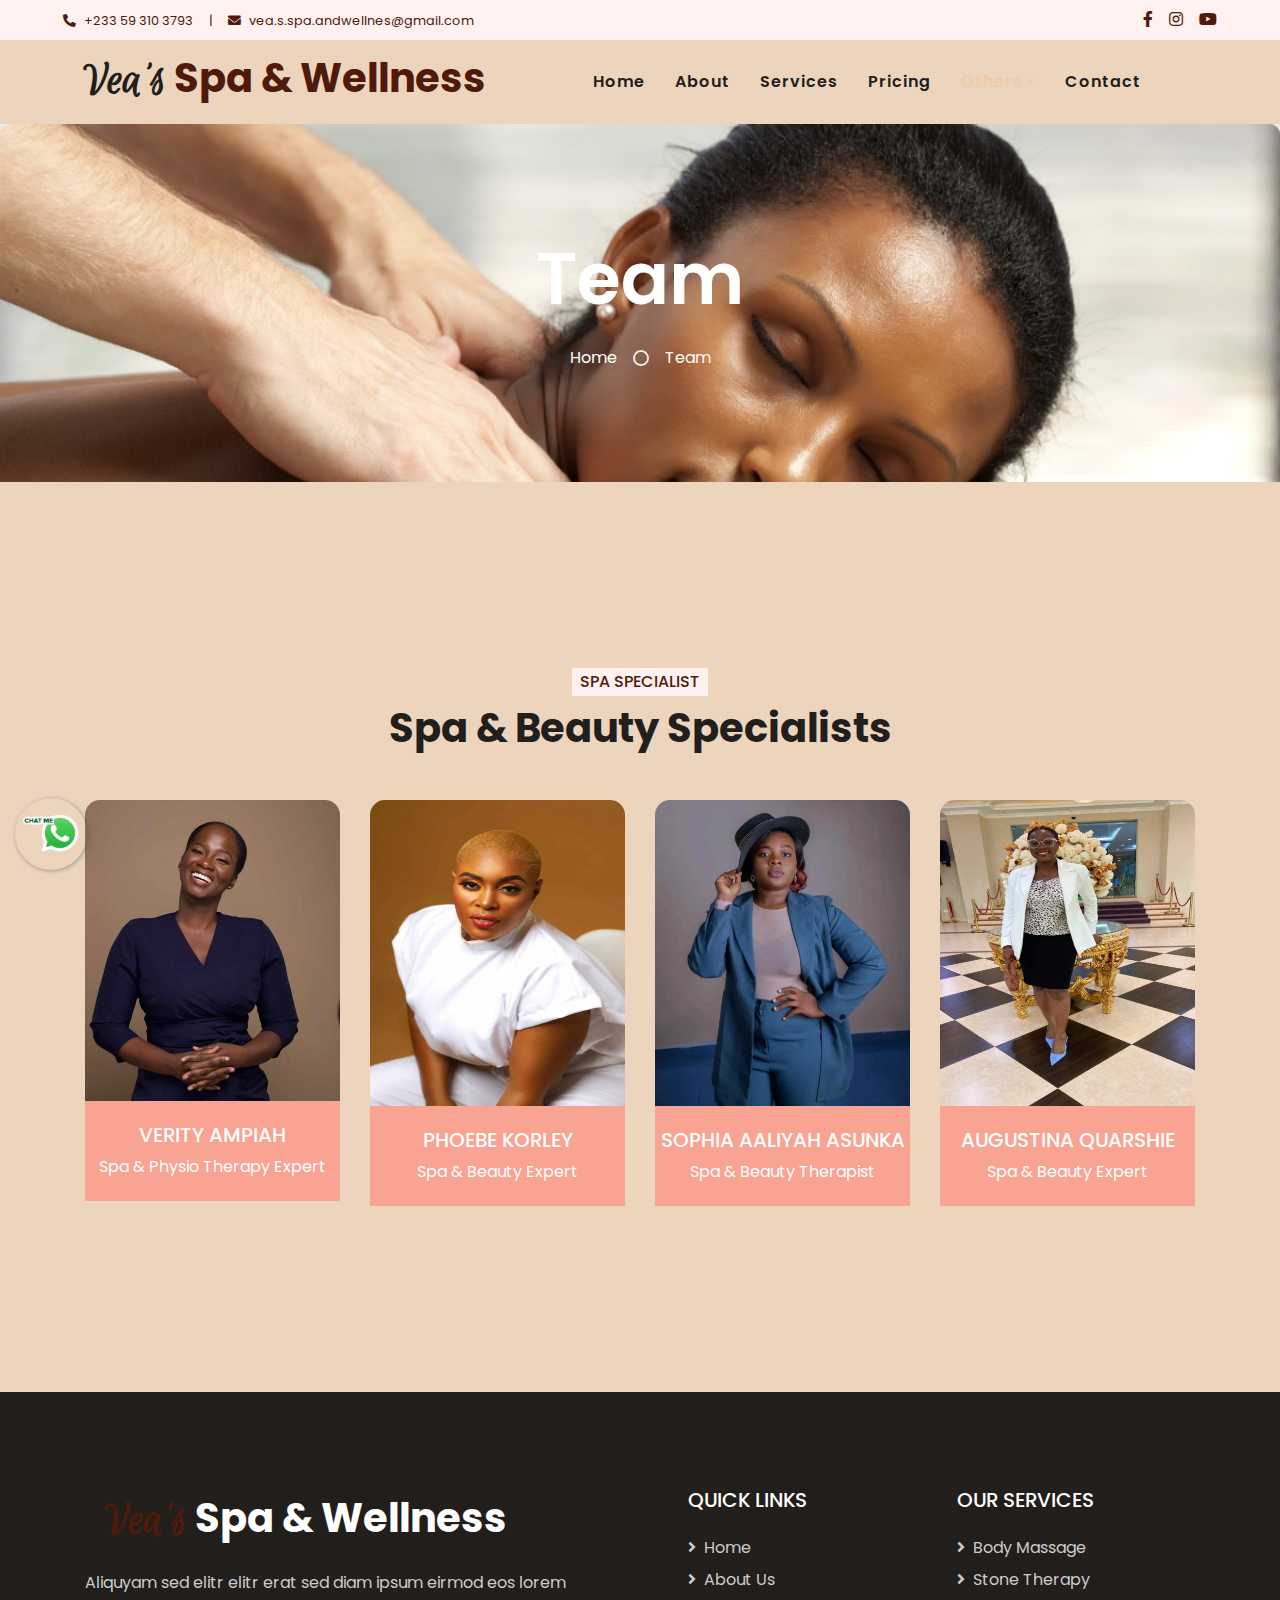
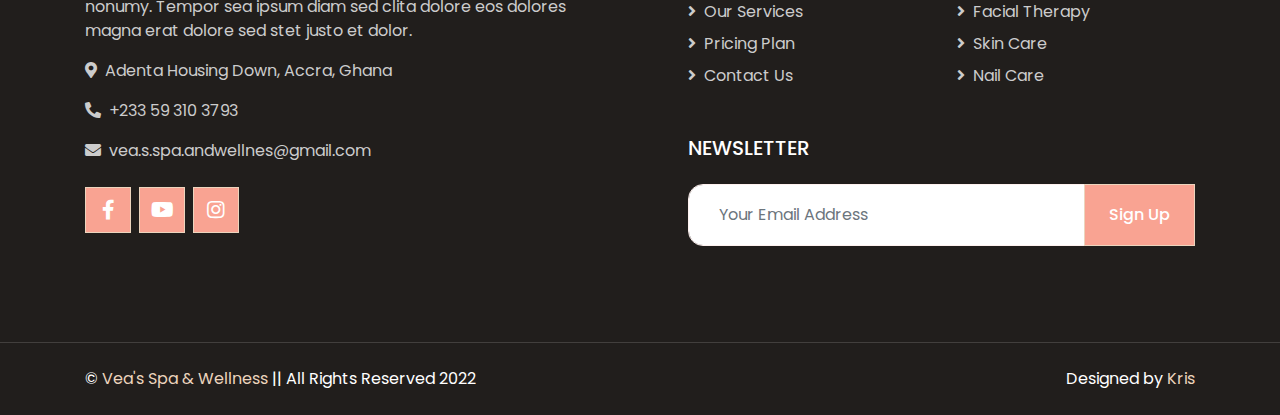
<file: team.html>
<!DOCTYPE html>
<html lang="en">
  <head>
    <meta charset="utf-8" />
    <title>Vea's Spa & Wellness</title>
    <meta content="width=device-width, initial-scale=1.0" name="viewport" />
    <meta content="Free HTML Templates" name="keywords" />
    <meta content="Free HTML Templates" name="description" />

    <!-- Favicon -->
    <link href="img/favicon.ico" rel="icon" />

    <!-- Google Web Fonts -->
    <link rel="preconnect" href="https://fonts.gstatic.com" />
    <link
      href="https://fonts.googleapis.com/css2?family=Calligraffitti&family=Euphoria+Script&family=Poppins:wght@400;500;600;700&display=swap"
      rel="stylesheet"
    />

    <!-- Font Awesome -->
    <link
      href="https://cdnjs.cloudflare.com/ajax/libs/font-awesome/5.10.0/css/all.min.css"
      rel="stylesheet"
    />

    <!-- Libraries Stylesheet -->
    <link href="lib/animate/animate.min.css" rel="stylesheet" />
    <link href="lib/owlcarousel/assets/owl.carousel.min.css" rel="stylesheet" />
    <link
      href="lib/tempusdominus/css/tempusdominus-bootstrap-4.min.css"
      rel="stylesheet"
    />
    <!-- WhatsApp Chat Customization -->
    <script type="text/javascript" src="/js/jquery-3.3.1.min.js"></script>
    <script type="text/javascript" src="/js/floating-wpp.min.js"></script>
    <link rel="stylesheet" href="/css/floating-wpp.min.css" />

    <!-- Customized Bootstrap Stylesheet -->
    <link href="css/style.css" rel="stylesheet" />
  </head>

  <body>
    <!-- Topbar Start -->
    <div class="container-fluid bg-light d-none d-lg-block">
      <div class="row py-2 px-lg-5">
        <div class="col-lg-6 text-left mb-2 mb-lg-0">
          <div class="d-inline-flex align-items-center">
            <small><i class="fa fa-phone-alt mr-2"></i>+233 59 310 3793</small>
            <small class="px-3">|</small>
            <small
              ><i class="fa fa-envelope mr-2"></i
              >vea.s.spa.andwellnes@gmail.com</small
            >
          </div>
        </div>
        <div class="col-lg-6 text-right">
          <div class="d-inline-flex align-items-center">
            <a
              class="text-primary px-2"
              href="https://www.facebook.com/Veas-Spa-and-Wellness-102482892006150/"
            >
              <i class="fab fa-facebook-f"></i>
            </a>
            <!-- <a class="text-primary px-2" href="">
                        <i class="fab fa-linkedin-in"></i>
                    </a> -->
            <a
              class="text-primary px-2"
              href="https://instagram.com/vea.s_spa?igshid=YmMyMTA2M2Y=https://instagram.com/vea.s_spa?igshid=YmMyMTA2M2Y="
            >
              <i class="fab fa-instagram"></i>
            </a>
            <a class="text-primary pl-2" href="">
              <i class="fab fa-youtube"></i>
            </a>
          </div>
        </div>
      </div>
    </div>
    <!-- Topbar End -->

    <!-- Navbar Start -->
    <div class="container-fluid main-navbar p-0">
      <nav
        class="navbar navbar-expand-lg bg-white navbar-light py-3 py-lg-0 px-lg-5"
      >
        <a href="index.html" class="navbar-brand ml-lg-3">
          <h1 class="m-0 text-primary">
            <span class="text-dark">Vea's</span> Spa & Wellness
          </h1>
        </a>
        <button
          type="button"
          class="navbar-toggler"
          data-toggle="collapse"
          data-target="#navbarCollapse"
        >
          <span class="navbar-toggler-icon"></span>
        </button>
        <div
          class="collapse navbar-collapse justify-content-between px-lg-3"
          id="navbarCollapse"
        >
          <div class="navbar-nav m-auto py-0">
            <a href="index.html" class="nav-item nav-link">Home</a>
            <a href="about.html" class="nav-item nav-link">About</a>
            <a href="service.html" class="nav-item nav-link">Services</a>
            <a href="price.html" class="nav-item nav-link">Pricing</a>
            <div class="nav-item dropdown">
              <a
                href="#"
                class="nav-link dropdown-toggle active"
                data-toggle="dropdown"
                >Others</a
              >
              <div class="dropdown-menu rounded-0 m-0">
                <a href="appointment.html" class="dropdown-item">Appointment</a>
                <a href="opening.html" class="dropdown-item">Open Hours</a>
                <a href="team.html" class="dropdown-item active">Our Team</a>
                <a href="testimonial.html" class="dropdown-item">Testimonial</a>
              </div>
            </div>
            <a href="contact.html" class="nav-item nav-link">Contact</a>
          </div>
          <!-- <a href="" class="btn btn-primary d-none d-lg-block">Book Now</a> -->
        </div>
      </nav>
    </div>
    <!-- Navbar End -->

    <!-- Header Start -->
    <div
      class="jumbotron jumbotron-fluid bg-jumbotron"
      style="margin-bottom: 90px"
    >
      <div class="container text-center py-5">
        <h3 class="text-white display-3 mb-4">Team</h3>
        <div class="d-inline-flex align-items-center text-white">
          <p class="m-0"><a class="text-white" href="">Home</a></p>
          <i class="far fa-circle px-3"></i>
          <p class="m-0">Team</p>
        </div>
      </div>
    </div>
    <!-- Header End -->

        <!-- Team Start -->
    <div class="container-fluid py-5">
      <div class="container pt-5">
        <div class="row justify-content-center text-center">
          <div class="col-lg-6">
            <h6
              class="d-inline-block bg-light text-primary text-uppercase py-1 px-2"
            >
              Spa Specialist
            </h6>
            <h1 class="mb-5">Spa & Beauty Specialists</h1>
          </div>
        </div>
        <div class="row">
          <div class="col-lg-3 col-md-6">
            <div class="team position-relative overflow-hidden mb-5">
              <img class="img-fluid" src="img/vea.jpg" alt="" />
              <div class="position-relative text-center">
                <div class="team-text bg-primary text-white">
                  <h5 class="text-white text-uppercase">Verity Ampiah</h5>
                  <p class="m-0">Spa & Physio Therapy Expert</p>
                </div>
                <div class="team-social bg-dark text-center">
                  <a
                    class="btn btn-outline-primary btn-square mr-2"
                    href="https://twitter.com/ve_ri_ty?t=5_MLAocBJ-7v3iHpecbL-w&s=09"
                    ><i class="fab fa-twitter"></i
                  ></a>
                  <a
                    class="btn btn-outline-primary btn-square mr-2"
                    href="https://www.facebook.com/verity.nyameye"
                    ><i class="fab fa-facebook-f"></i
                  ></a>
                  <a
                    class="btn btn-outline-primary btn-square mr-2"
                    href="https://www.linkedin.com/in/verity-ampiah-619741183"
                    ><i class="fab fa-linkedin-in"></i
                  ></a>
                  <a
                    class="btn btn-outline-primary btn-square"
                    href="https://instagram.com/ve_a_?igshid=YmMyMTA2M2Y="
                    ><i class="fab fa-instagram"></i
                  ></a>
                </div>
              </div>
            </div>
          </div>
          <div class="col-lg-3 col-md-6">
            <div class="team position-relative overflow-hidden mb-5">
              <img class="img-fluid" src="img/team-2 (2).jpg" alt="" />
              <div class="position-relative text-center">
                <div class="team-text bg-primary text-white">
                  <h5 class="text-white text-uppercase">Phoebe Korley</h5>
                  <p class="m-0">Spa & Beauty Expert</p>
                </div>
                <div class="team-social bg-dark text-center">
                  <a class="btn btn-outline-primary btn-square mr-2" href="#"
                    ><i class="fab fa-twitter"></i
                  ></a>
                  <a class="btn btn-outline-primary btn-square mr-2" href="#"
                    ><i class="fab fa-facebook-f"></i
                  ></a>
                  <a class="btn btn-outline-primary btn-square mr-2" href="#"
                    ><i class="fab fa-linkedin-in"></i
                  ></a>
                  <a class="btn btn-outline-primary btn-square" href="#"
                    ><i class="fab fa-instagram"></i
                  ></a>
                </div>
              </div>
            </div>
          </div>
          <div class="col-lg-3 col-md-6">
            <div class="team position-relative overflow-hidden mb-5">
              <img class="img-fluid" src="img/Sophia.jpg" alt="" />
              <div class="position-relative text-center">
                <div class="team-text bg-primary text-white">
                  <h5 class="text-white text-uppercase">Sophia Aaliyah Asunka</h5>
                  <p class="m-0">Spa & Beauty Therapist</p>
                </div>
                <div class="team-social bg-dark text-center">
                  <a class="btn btn-outline-primary btn-square mr-2" href="#"
                    ><i class="fab fa-twitter"></i
                  ></a>
                  <a class="btn btn-outline-primary btn-square mr-2" href="#"
                    ><i class="fab fa-facebook-f"></i
                  ></a>
                  <a class="btn btn-outline-primary btn-square mr-2" href="#"
                    ><i class="fab fa-linkedin-in"></i
                  ></a>
                  <a class="btn btn-outline-primary btn-square" href="#"
                    ><i class="fab fa-instagram"></i
                  ></a>
                </div>
              </div>
            </div>
          </div>
          <div class="col-lg-3 col-md-6">
            <div class="team position-relative overflow-hidden mb-5">
              <img class="img-fluid" src="img/doc.jpg" alt="" />
              <div class="position-relative text-center">
                <div class="team-text bg-primary text-white">
                  <h5 class="text-white text-uppercase">Augustina Quarshie</h5>
                  <p class="m-0">Spa & Beauty Expert</p>
                </div>
                <div class="team-social bg-dark text-center">
                  <a class="btn btn-outline-primary btn-square mr-2" href="#"
                    ><i class="fab fa-twitter"></i
                  ></a>
                  <a class="btn btn-outline-primary btn-square mr-2" href="#"
                    ><i class="fab fa-facebook-f"></i
                  ></a>
                  <a class="btn btn-outline-primary btn-square mr-2" href="#"
                    ><i class="fab fa-linkedin-in"></i
                  ></a>
                  <a class="btn btn-outline-primary btn-square" href="#"
                    ><i class="fab fa-instagram"></i
                  ></a>
                </div>
              </div>
            </div>
          </div>
        </div>
      </div>
    </div>
    <!-- Team End -->

    <!-- Footer Start -->
    <div
      class="footer container-fluid position-relative bg-dark py-5"
      style="margin-top: 90px"
    >
      <div class="container pt-5">
        <div class="row">
          <div class="col-lg-6 pr-lg-5 mb-5">
            <a href="index.html" class="navbar-brand">
              <h1 class="mb-3 text-white">
                <span class="text-primary">Vea's</span> Spa & Wellness
              </h1>
            </a>
            <p>
              Aliquyam sed elitr elitr erat sed diam ipsum eirmod eos lorem
              nonumy. Tempor sea ipsum diam sed clita dolore eos dolores magna
              erat dolore sed stet justo et dolor.
            </p>
            <p>
              <i class="fa fa-map-marker-alt mr-2"></i>Adenta Housing Down,
              Accra, Ghana
            </p>
            <p><i class="fa fa-phone-alt mr-2"></i>+233 59 310 3793</p>
            <p>
              <i class="fa fa-envelope mr-2"></i>vea.s.spa.andwellnes@gmail.com
            </p>
            <div class="d-flex justify-content-start mt-4">
              <!-- <a class="btn btn-lg btn-primary btn-lg-square mr-2" href="#"
                ><i class="fab fa-twitter"></i
              ></a> -->
              <a
                class="btn btn-lg btn-primary btn-lg-square mr-2"
                href="https://www.facebook.com/Veas-Spa-and-Wellness-102482892006150/"
                ><i class="fab fa-facebook-f"></i
              ></a>
              <a class="btn btn-lg btn-primary btn-lg-square mr-2" href="#"
                ><i class="fab fa-youtube"></i
              ></a>
              <a
                class="btn btn-lg btn-primary btn-lg-square"
                href="https://instagram.com/vea.s_spa?igshid=YmMyMTA2M2Y="
                ><i class="fab fa-instagram"></i
              ></a>
            </div>
          </div>
          <div class="col-lg-6 pl-lg-5">
            <div class="row">
              <div class="col-sm-6 mb-5">
                <h5 class="text-white text-uppercase mb-4">Quick Links</h5>
                <div class="d-flex flex-column justify-content-start">
                  <a class="text-white-50 mb-2" href="#"
                    ><i class="fa fa-angle-right mr-2"></i>Home</a
                  >
                  <a class="text-white-50 mb-2" href="#"
                    ><i class="fa fa-angle-right mr-2"></i>About Us</a
                  >
                  <a class="text-white-50 mb-2" href="#"
                    ><i class="fa fa-angle-right mr-2"></i>Our Services</a
                  >
                  <a class="text-white-50 mb-2" href="#"
                    ><i class="fa fa-angle-right mr-2"></i>Pricing Plan</a
                  >
                  <a class="text-white-50" href="#"
                    ><i class="fa fa-angle-right mr-2"></i>Contact Us</a
                  >
                </div>
              </div>
              <div class="col-sm-6 mb-5">
                <h5 class="text-white text-uppercase mb-4">Our Services</h5>
                <div class="d-flex flex-column justify-content-start">
                  <a class="text-white-50 mb-2" href="#"
                    ><i class="fa fa-angle-right mr-2"></i>Body Massage</a
                  >
                  <a class="text-white-50 mb-2" href="#"
                    ><i class="fa fa-angle-right mr-2"></i>Stone Therapy</a
                  >
                  <a class="text-white-50 mb-2" href="#"
                    ><i class="fa fa-angle-right mr-2"></i>Facial Therapy</a
                  >
                  <a class="text-white-50 mb-2" href="#"
                    ><i class="fa fa-angle-right mr-2"></i>Skin Care</a
                  >
                  <a class="text-white-50" href="#"
                    ><i class="fa fa-angle-right mr-2"></i>Nail Care</a
                  >
                </div>
              </div>
              <div class="col-sm-12 mb-5">
                <h5 class="text-white text-uppercase mb-4">Newsletter</h5>
                <div class="w-100">
                  <div class="input-group">
                    <input
                      type="text"
                      class="form-control border-light"
                      style="padding: 30px"
                      placeholder="Your Email Address"
                    />
                    <div class="input-group-append">
                      <button class="btn btn-primary px-4">Sign Up</button>
                    </div>
                  </div>
                </div>
              </div>
            </div>
          </div>
        </div>
      </div>
    </div>
    <div
      class="container-fluid bg-dark text-light border-top py-4"
      style="border-color: rgba(256, 256, 256, 0.15) !important"
    >
      <div class="container">
        <div class="row">
          <div class="col-md-6 text-center text-md-left mb-3 mb-md-0">
            <p class="m-0 text-white">
              &copy; <a href="#">Vea's Spa & Wellness</a> || All Rights Reserved 2022
            </p>
          </div>
          <div class="col-md-6 text-center text-md-right">
            <p class="m-0 text-white">
              Designed by
              <a href="https://konsimbo.netlify.app">Kris</a>
            </p>
          </div>
        </div>
      </div>
    </div>
    <!-- Footer End -->

    <!-- Back to Top -->
    <a href="#" class="btn btn-lg btn-primary back-to-top"
      ><i class="fa fa-angle-double-up"></i
    ></a>

    <!-- WhatsApp Me Start -->
    <div id="myButton" class="floating-wpp">
      <div
        class="floating-wpp-button"
        style="
          width: 72px;
          height: 72px;
          background-color: rgba(20, 220, 20, 0);
        "
      >
        <a
          href="https://wa.me/233593103793?text=Hello.%20I&#x27;d%20like%20to%20book%20an%20appointment%20" target="blank"
        >
          <img src="/img/whatsapp icon.png" />
        </a>
        <div class="floating-wpp-button-image"></div>
      </div>
    </div>
    <!-- WhatsApp Me End -->

    <!-- JavaScript Libraries -->
    <script src="https://code.jquery.com/jquery-3.4.1.min.js"></script>
    <script src="https://stackpath.bootstrapcdn.com/bootstrap/4.4.1/js/bootstrap.bundle.min.js"></script>
    <script src="lib/easing/easing.min.js"></script>
    <script src="lib/waypoints/waypoints.min.js"></script>
    <script src="lib/counterup/counterup.min.js"></script>
    <script src="lib/owlcarousel/owl.carousel.min.js"></script>
    <script src="lib/tempusdominus/js/moment.min.js"></script>
    <script src="lib/tempusdominus/js/moment-timezone.min.js"></script>
    <script src="lib/tempusdominus/js/tempusdominus-bootstrap-4.min.js"></script>

    <!-- Contact Javascript File -->
    <script src="mail/jqBootstrapValidation.min.js"></script>
    <script src="mail/contact.js"></script>

    <!-- Template Javascript -->
    <script src="js/main.js"></script>
  </body>
</html>
</file>
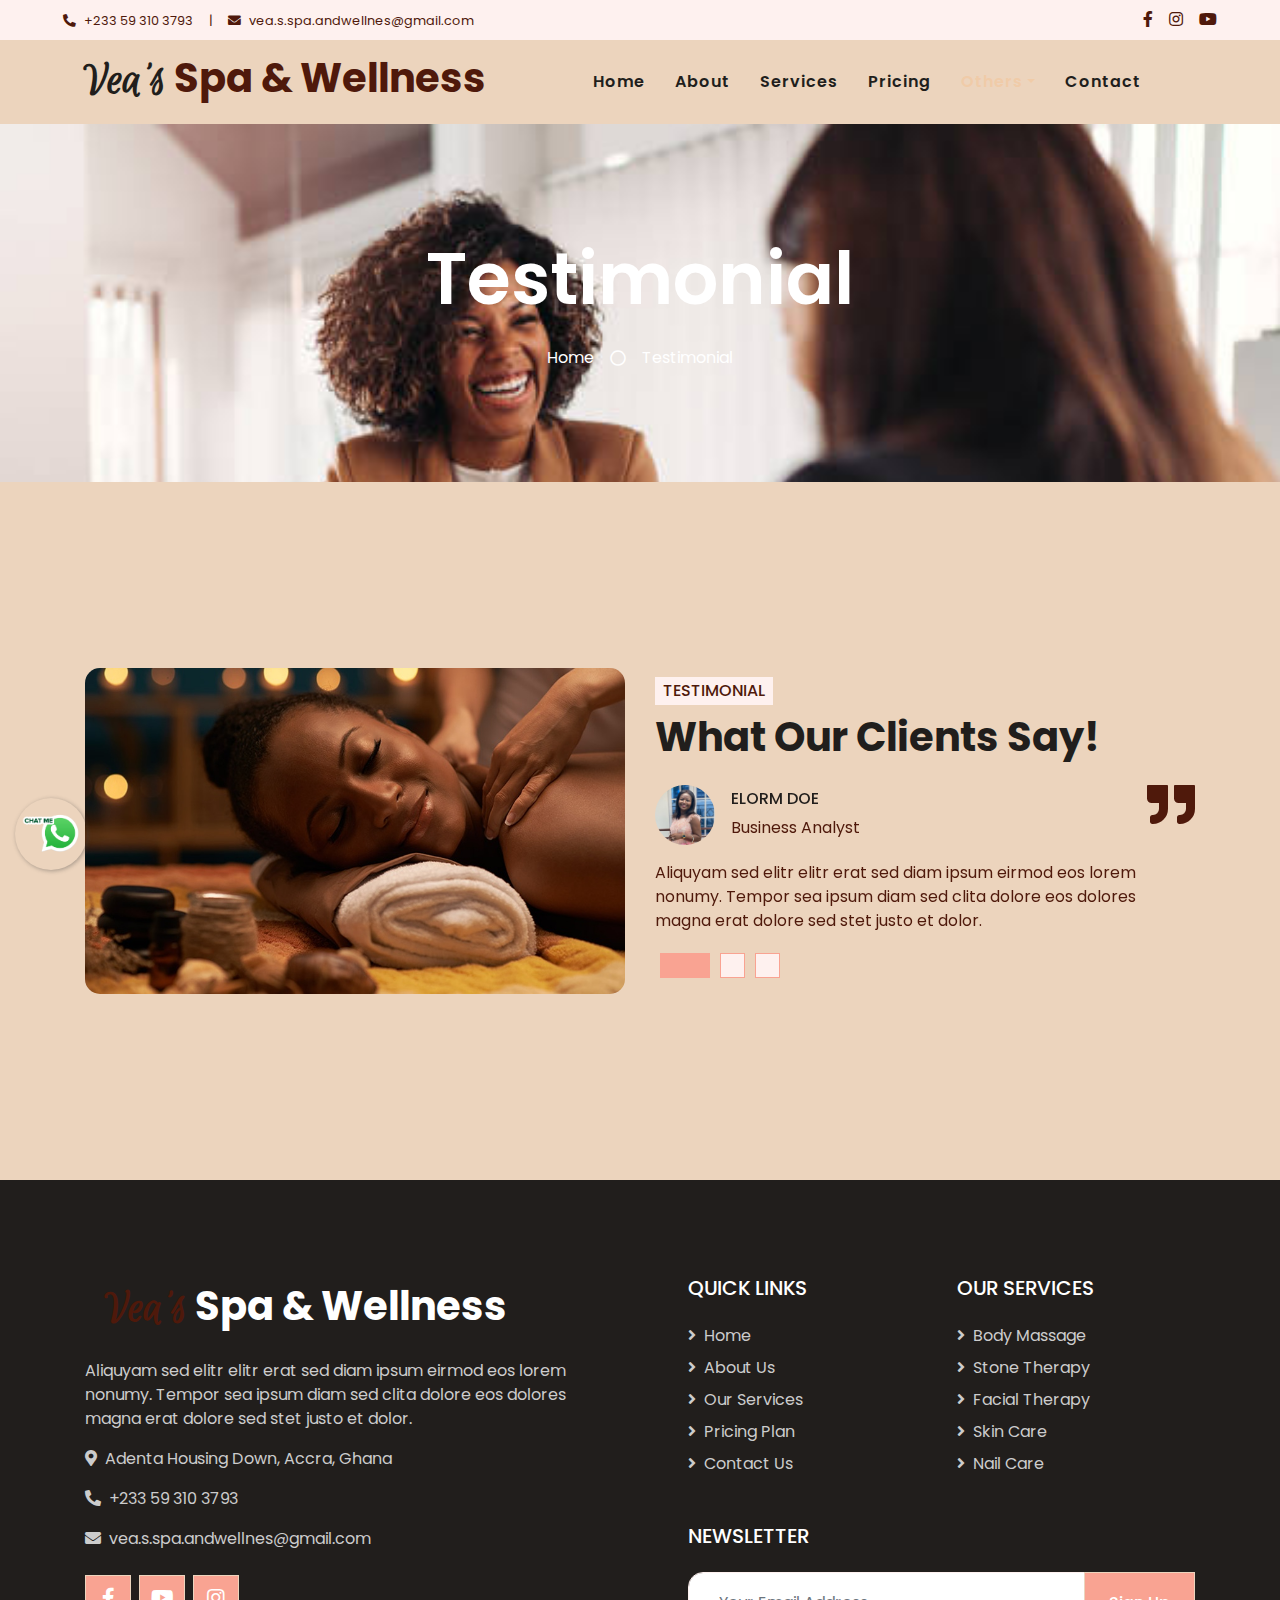
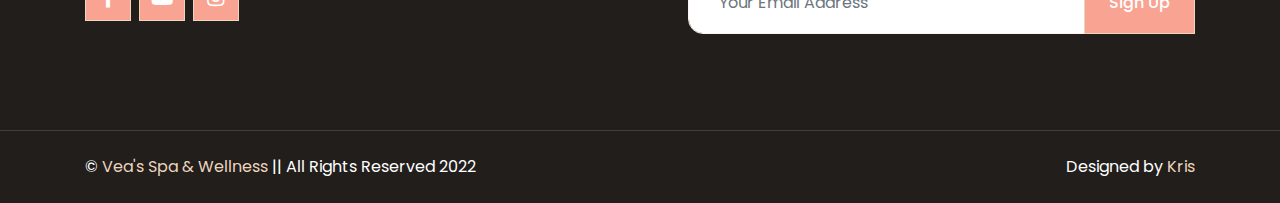
<file: testimonial.html>
<!DOCTYPE html>
<html lang="en">
  <head>
    <meta charset="utf-8" />
    <title>Vea's Spa & Wellness</title>
    <meta content="width=device-width, initial-scale=1.0" name="viewport" />
    <meta content="Free HTML Templates" name="keywords" />
    <meta content="Free HTML Templates" name="description" />

    <!-- Favicon -->
    <link href="img/favicon.ico" rel="icon" />

    <!-- Google Web Fonts -->
    <link rel="preconnect" href="https://fonts.gstatic.com" />
    <link
      href="https://fonts.googleapis.com/css2?family=Calligraffitti&family=Euphoria+Script&family=Poppins:wght@400;500;600;700&display=swap"
      rel="stylesheet"
    />

    <!-- Font Awesome -->
    <link
      href="https://cdnjs.cloudflare.com/ajax/libs/font-awesome/5.10.0/css/all.min.css"
      rel="stylesheet"
    />

    <!-- Libraries Stylesheet -->
    <link href="lib/animate/animate.min.css" rel="stylesheet" />
    <link href="lib/owlcarousel/assets/owl.carousel.min.css" rel="stylesheet" />
    <link
      href="lib/tempusdominus/css/tempusdominus-bootstrap-4.min.css"
      rel="stylesheet"
    />
    <!-- WhatsApp Chat Customization -->
    <script type="text/javascript" src="/js/jquery-3.3.1.min.js"></script>
    <script type="text/javascript" src="/js/floating-wpp.min.js"></script>
    <link rel="stylesheet" href="/css/floating-wpp.min.css" />

    <!-- Customized Bootstrap Stylesheet -->
    <link href="css/style.css" rel="stylesheet" />
  </head>

  <body>
    <!-- Topbar Start -->
    <div class="container-fluid bg-light d-none d-lg-block">
      <div class="row py-2 px-lg-5">
        <div class="col-lg-6 text-left mb-2 mb-lg-0">
          <div class="d-inline-flex align-items-center">
            <small><i class="fa fa-phone-alt mr-2"></i>+233 59 310 3793</small>
            <small class="px-3">|</small>
            <small
              ><i class="fa fa-envelope mr-2"></i
              >vea.s.spa.andwellnes@gmail.com</small
            >
          </div>
        </div>
        <div class="col-lg-6 text-right">
          <div class="d-inline-flex align-items-center">
            <a
              class="text-primary px-2"
              href="https://www.facebook.com/Veas-Spa-and-Wellness-102482892006150/"
            >
              <i class="fab fa-facebook-f"></i>
            </a>
            <!-- <a class="text-primary px-2" href="">
                        <i class="fab fa-linkedin-in"></i>
                    </a> -->
            <a
              class="text-primary px-2"
              href="https://instagram.com/vea.s_spa?igshid=YmMyMTA2M2Y="
            >
              <i class="fab fa-instagram"></i>
            </a>
            <a class="text-primary pl-2" href="">
              <i class="fab fa-youtube"></i>
            </a>
          </div>
        </div>
      </div>
    </div>
    <!-- Topbar End -->

    <!-- Navbar Start -->
    <div class="container-fluid main-navbar p-0">
      <nav
        class="navbar navbar-expand-lg bg-white navbar-light py-3 py-lg-0 px-lg-5"
      >
        <a href="index.html" class="navbar-brand ml-lg-3">
          <h1 class="m-0 text-primary">
            <span class="text-dark">Vea's</span> Spa & Wellness
          </h1>
        </a>
        <button
          type="button"
          class="navbar-toggler"
          data-toggle="collapse"
          data-target="#navbarCollapse"
        >
          <span class="navbar-toggler-icon"></span>
        </button>
        <div
          class="collapse navbar-collapse justify-content-between px-lg-3"
          id="navbarCollapse"
        >
          <div class="navbar-nav m-auto py-0">
            <a href="index.html" class="nav-item nav-link">Home</a>
            <a href="about.html" class="nav-item nav-link">About</a>
            <a href="service.html" class="nav-item nav-link">Services</a>
            <a href="price.html" class="nav-item nav-link">Pricing</a>
            <div class="nav-item dropdown">
              <a
                href="#"
                class="nav-link dropdown-toggle active"
                data-toggle="dropdown"
                >Others</a
              >
              <div class="dropdown-menu rounded-0 m-0">
                <a href="appointment.html" class="dropdown-item">Appointment</a>
                <a href="opening.html" class="dropdown-item">Open Hours</a>
                <a href="team.html" class="dropdown-item">Our Team</a>
                <a href="testimonial.html" class="dropdown-item active"
                  >Testimonial</a
                >
              </div>
            </div>
            <a href="contact.html" class="nav-item nav-link">Contact</a>
          </div>
          <!-- <a href="" class="btn btn-primary d-none d-lg-block">Book Now</a> -->
        </div>
      </nav>
    </div>
    <!-- Navbar End -->

    <!-- Header Start -->
    <div
      class="jumbotron jumbotron-fluid bg-jumbotron"
      style="background-image: url(img/testimonial-main.jpg);margin-bottom: 90px"
    >
      <div class="container text-center py-5">
        <h3 class="text-white display-3 mb-4">Testimonial</h3>
        <div class="d-inline-flex align-items-center text-white">
          <p class="m-0"><a class="text-white" href="">Home</a></p>
          <i class="far fa-circle px-3"></i>
          <p class="m-0">Testimonial</p>
        </div>
      </div>
    </div>
    <!-- Header End -->

        <!-- Testimonial Start -->
    <div class="container-fluid py-5">
      <div class="container py-5">
        <div class="row align-items-center">
          <div class="col-lg-6 pb-5 pb-lg-0">
            <img class="img-fluid w-100" src="img/massage.jpg" alt="" />
          </div>
          <div class="col-lg-6">
            <h6
              class="d-inline-block text-primary text-uppercase bg-light py-1 px-2"
            >
              Testimonial
            </h6>
            <h1 class="mb-4">What Our Clients Say!</h1>
            <div class="owl-carousel testimonial-carousel">
              <div class="position-relative">
                <i
                  class="fa fa-3x fa-quote-right text-primary position-absolute"
                  style="top: -6px; right: 0"
                ></i>
                <div class="d-flex align-items-center mb-3">
                  <img
                    class="img-fluid rounded-circle"
                    src="img/testimonial-elom.jpeg"
                    style="width: 60px; height: 60px"
                    alt=""
                  />
                  <div class="ml-3">
                    <h6 class="text-uppercase">Elorm Doe</h6>
                    <span>Business Analyst</span>
                  </div>
                </div>
                <p class="m-0">
                  Aliquyam sed elitr elitr erat sed diam ipsum eirmod eos lorem
                  nonumy. Tempor sea ipsum diam sed clita dolore eos dolores
                  magna erat dolore sed stet justo et dolor.
                </p>
              </div>
              <div class="position-relative">
                <i
                  class="fa fa-3x fa-quote-right text-primary position-absolute"
                  style="top: -6px; right: 0"
                ></i>
                <div class="d-flex align-items-center mb-3">
                  <img
                    class="img-fluid rounded-circle"
                    src="img/testimonial-juliana.jpeg"
                    style="width: 60px; height: 60px"
                    alt=""
                  />
                  <div class="ml-3">
                    <h6 class="text-uppercase">Juliana Gharbin</h6>
                    <span>Beaded Jeweller</span>
                  </div>
                </div>
                <p class="m-0">
                  Aliquyam sed elitr elitr erat sed diam ipsum eirmod eos lorem
                  nonumy. Tempor sea ipsum diam sed clita dolore eos dolores
                  magna erat dolore sed stet justo et dolor.
                </p>
              </div>
              <div class="position-relative">
                <i
                  class="fa fa-3x fa-quote-right text-primary position-absolute"
                  style="top: -6px; right: 0"
                ></i>
                <div class="d-flex align-items-center mb-3">
                  <img
                    class="img-fluid rounded-circle"
                    src="img/testimonial-gloria.jpeg"
                    style="width: 60px; height: 60px"
                    alt=""
                  />
                  <div class="ml-3">
                    <h6 class="text-uppercase">Gloria Amankrah-Yeboah</h6>
                    <span>Geologist & Beautician</span>
                  </div>
                </div>
                <p class="m-0">
                  Aliquyam sed elitr elitr erat sed diam ipsum eirmod eos lorem
                  nonumy. Tempor sea ipsum diam sed clita dolore eos dolores
                  magna erat dolore sed stet justo et dolor.
                </p>
              </div>
            </div>
          </div>
        </div>
      </div>
    </div>
    <!-- Testimonial End -->

    <!-- Footer Start -->
    <div
      class="footer container-fluid position-relative bg-dark py-5"
      style="margin-top: 90px"
    >
      <div class="container pt-5">
        <div class="row">
          <div class="col-lg-6 pr-lg-5 mb-5">
            <a href="index.html" class="navbar-brand">
              <h1 class="mb-3 text-white">
                <span class="text-primary">Vea's</span> Spa & Wellness
              </h1>
            </a>
            <p>
              Aliquyam sed elitr elitr erat sed diam ipsum eirmod eos lorem
              nonumy. Tempor sea ipsum diam sed clita dolore eos dolores magna
              erat dolore sed stet justo et dolor.
            </p>
            <p>
              <i class="fa fa-map-marker-alt mr-2"></i>Adenta Housing Down,
              Accra, Ghana
            </p>
            <p><i class="fa fa-phone-alt mr-2"></i>+233 59 310 3793</p>
            <p>
              <i class="fa fa-envelope mr-2"></i>vea.s.spa.andwellnes@gmail.com
            </p>
            <div class="d-flex justify-content-start mt-4">
              <!-- <a class="btn btn-lg btn-primary btn-lg-square mr-2" href="#"
                ><i class="fab fa-twitter"></i
              ></a> -->
              <a
                class="btn btn-lg btn-primary btn-lg-square mr-2"
                href="https://www.facebook.com/Veas-Spa-and-Wellness-102482892006150/"
                ><i class="fab fa-facebook-f"></i
              ></a>
              <a class="btn btn-lg btn-primary btn-lg-square mr-2" href="#"
                ><i class="fab fa-youtube"></i
              ></a>
              <a
                class="btn btn-lg btn-primary btn-lg-square"
                href="https://instagram.com/vea.s_spa?igshid=YmMyMTA2M2Y="
                ><i class="fab fa-instagram"></i
              ></a>
            </div>
          </div>
          <div class="col-lg-6 pl-lg-5">
            <div class="row">
              <div class="col-sm-6 mb-5">
                <h5 class="text-white text-uppercase mb-4">Quick Links</h5>
                <div class="d-flex flex-column justify-content-start">
                  <a class="text-white-50 mb-2" href="#"
                    ><i class="fa fa-angle-right mr-2"></i>Home</a
                  >
                  <a class="text-white-50 mb-2" href="#"
                    ><i class="fa fa-angle-right mr-2"></i>About Us</a
                  >
                  <a class="text-white-50 mb-2" href="#"
                    ><i class="fa fa-angle-right mr-2"></i>Our Services</a
                  >
                  <a class="text-white-50 mb-2" href="#"
                    ><i class="fa fa-angle-right mr-2"></i>Pricing Plan</a
                  >
                  <a class="text-white-50" href="#"
                    ><i class="fa fa-angle-right mr-2"></i>Contact Us</a
                  >
                </div>
              </div>
              <div class="col-sm-6 mb-5">
                <h5 class="text-white text-uppercase mb-4">Our Services</h5>
                <div class="d-flex flex-column justify-content-start">
                  <a class="text-white-50 mb-2" href="#"
                    ><i class="fa fa-angle-right mr-2"></i>Body Massage</a
                  >
                  <a class="text-white-50 mb-2" href="#"
                    ><i class="fa fa-angle-right mr-2"></i>Stone Therapy</a
                  >
                  <a class="text-white-50 mb-2" href="#"
                    ><i class="fa fa-angle-right mr-2"></i>Facial Therapy</a
                  >
                  <a class="text-white-50 mb-2" href="#"
                    ><i class="fa fa-angle-right mr-2"></i>Skin Care</a
                  >
                  <a class="text-white-50" href="#"
                    ><i class="fa fa-angle-right mr-2"></i>Nail Care</a
                  >
                </div>
              </div>
              <div class="col-sm-12 mb-5">
                <h5 class="text-white text-uppercase mb-4">Newsletter</h5>
                <div class="w-100">
                  <div class="input-group">
                    <input
                      type="text"
                      class="form-control border-light"
                      style="padding: 30px"
                      placeholder="Your Email Address"
                    />
                    <div class="input-group-append">
                      <button class="btn btn-primary px-4">Sign Up</button>
                    </div>
                  </div>
                </div>
              </div>
            </div>
          </div>
        </div>
      </div>
    </div>
    <div
      class="container-fluid bg-dark text-light border-top py-4"
      style="border-color: rgba(256, 256, 256, 0.15) !important"
    >
      <div class="container">
        <div class="row">
          <div class="col-md-6 text-center text-md-left mb-3 mb-md-0">
            <p class="m-0 text-white">
              &copy; <a href="#">Vea's Spa & Wellness</a> || All Rights Reserved 2022
            </p>
          </div>
          <div class="col-md-6 text-center text-md-right">
            <p class="m-0 text-white">
              Designed by
              <a href="https://konsimbo.netlify.app">Kris</a>
            </p>
          </div>
        </div>
      </div>
    </div>
    <!-- Footer End -->

    <!-- Back to Top -->
    <a href="#" class="btn btn-lg btn-primary back-to-top"
      ><i class="fa fa-angle-double-up"></i
    ></a>

    <!-- WhatsApp Me Start -->
    <div id="myButton" class="floating-wpp">
      <div
        class="floating-wpp-button"
        style="
          width: 72px;
          height: 72px;
          background-color: rgba(20, 220, 20, 0);
        "
      >
        <a
          href="https://wa.me/233593103793?text=Hello.%20I&#x27;d%20like%20to%20book%20an%20appointment%20" target="blank"
        >
          <img src="/img/whatsapp icon.png" />
        </a>
        <div class="floating-wpp-button-image"></div>
      </div>
    </div>
    <!-- WhatsApp Me End -->

    <!-- JavaScript Libraries -->
    <script src="https://code.jquery.com/jquery-3.4.1.min.js"></script>
    <script src="https://stackpath.bootstrapcdn.com/bootstrap/4.4.1/js/bootstrap.bundle.min.js"></script>
    <script src="lib/easing/easing.min.js"></script>
    <script src="lib/waypoints/waypoints.min.js"></script>
    <script src="lib/counterup/counterup.min.js"></script>
    <script src="lib/owlcarousel/owl.carousel.min.js"></script>
    <script src="lib/tempusdominus/js/moment.min.js"></script>
    <script src="lib/tempusdominus/js/moment-timezone.min.js"></script>
    <script src="lib/tempusdominus/js/tempusdominus-bootstrap-4.min.js"></script>

    <!-- Contact Javascript File -->
    <script src="mail/jqBootstrapValidation.min.js"></script>
    <script src="mail/contact.js"></script>

    <!-- Template Javascript -->
    <script src="js/main.js"></script>
  </body>
</html>
</file>
<file: css/floating-wpp.min.css>
.floating-wpp {
  position: fixed;
  bottom: 30px;
  left: 15px;
  font-size: 14px;
  transition: bottom 0.2s;
  z-index: 1;
}
.floating-wpp .floating-wpp-button {
  position: relative;
  border-radius: 50%;
  box-shadow: 1px 1px 4px rgba(60, 60, 60, 0.4);
  transition: box-shadow 0.2s;
  cursor: pointer;
  overflow: hidden;
}
.floating-wpp .floating-wpp-button img,
.floating-wpp .floating-wpp-button svg {
  position: absolute;
  width: 100%;
  height: auto;
  object-fit: cover;
  top: 50%;
  left: 50%;
  transform: translate3d(-50%, -50%, 0);
  border-radius: 50%;
}
.floating-wpp:hover {
  bottom: 17px;
}
.floating-wpp:hover .floating-wpp-button {
  box-shadow: 1px 2px 8px rgba(60, 60, 60, 0.4);
}
.floating-wpp .floating-wpp-popup {
  border-radius: 6px;
  background-color: #e5ddd5;
  position: absolute;
  overflow: hidden;
  padding: 0;
  box-shadow: 1px 2px 8px rgba(60, 60, 60, 0.25);
  width: 0;
  height: 0;
  bottom: 0;
  opacity: 0;
  transition: bottom 0.1s ease-out, opacity 0.2s ease-out;
  transform-origin: bottom;
}
.floating-wpp .floating-wpp-popup.active {
  padding: 0 12px 12px;
  width: 260px;
  height: auto;
  bottom: 82px;
  opacity: 1;
}
.floating-wpp .floating-wpp-popup .floating-wpp-message {
  background-color: #fff;
  padding: 8px;
  border-radius: 0 5px 5px;
  box-shadow: 1px 1px 1px rgba(0, 0, 0, 0.15);
  opacity: 0;
  transition: opacity 0.2s;
}
.floating-wpp .floating-wpp-popup.active .floating-wpp-message {
  opacity: 1;
  transition-delay: 0.2s;
}
.floating-wpp .floating-wpp-popup .floating-wpp-head {
  text-align: right;
  color: #fff;
  margin: 0 -15px 10px;
  padding: 6px 12px;
  display: flex;
  justify-content: space-between;
  cursor: pointer;
}
.floating-wpp .floating-wpp-input-message {
  background-color: #fff;
  margin: 10px -15px -15px;
  padding: 0 15px;
  display: flex;
  align-items: center;
}
.floating-wpp .floating-wpp-input-message textarea {
  border: 1px solid #ccc;
  border-radius: 4px;
  box-shadow: none;
  padding: 8px;
  margin: 10px 0;
  width: 100%;
  max-width: 100%;
  font-family: inherit;
  font-size: inherit;
  resize: none;
}
.floating-wpp .floating-wpp-btn-send {
  margin-left: 12px;
  font-size: 0;
  cursor: pointer;
}
</file>
<file: css/style.css>
/******* Bootstrap Theming ********/
/*!
 * Bootstrap v4.5.3 (https://getbootstrap.com/)
 * Copyright 2011-2020 The Bootstrap Authors
 * Copyright 2011-2020 Twitter, Inc.
 * Licensed under MIT (https://github.com/twbs/bootstrap/blob/main/LICENSE)
 */
:root {
  --blue: #007bff;
  --indigo: #6610f2;
  --purple: #6f42c1;
  --pink: #4f190b;
  --red: #4f190b;
  --orange: #fd7e14;
  --yellow: #ffc107;
  --green: #28a745;
  --teal: #20c997;
  --cyan: #17a2b8;
  --white: #ecd4bd;
  --gray: #4F190b;
  --gray-dark: #4f190b;
  --primary: #ecd4bd;
  --secondary: #6EBBF6;
  --success: #28a745;
  --info: #17a2b8;
  --warning: #ffc107;
  --danger: #4f190b;
  --light:#ecd4bd;
  --dark: #211E1C;
  --breakpoint-xs: 0;
  --breakpoint-sm: 576px;
  --breakpoint-md: 768px;
  --breakpoint-lg: 992px;
  --breakpoint-xl: 1200px;
  --font-family-sans-serif: "Poppins", sans-serif;
  --font-family-monospace: SFMono-Regular, Menlo, Monaco, Consolas, "Liberation Mono", "Courier New", monospace;
}

*,
*::before,
*::after {
  margin: 0;
  padding: 0;
  box-sizing: border-box;
}

html {
  font-family: sans-serif;
  line-height: 1.15;
  -webkit-text-size-adjust: 100%;
  -webkit-tap-highlight-color: rgba(0, 0, 0, 0);
  background: none;
}

article, aside, figcaption, figure, footer, header, hgroup, main, nav, section {
  display: block;
}
div>nav{
  position: sticky;
}

body {
  margin: 0;
  font-family: "Poppins", sans-serif;
  font-size: 1rem;
  font-weight: 400;
  line-height: 1.5;
  color: #4f190b;
  text-align: left;
  background-color: var(--white);
}

[tabindex="-1"]:focus:not(:focus-visible) {
  outline: 0 !important;
}

hr {
  box-sizing: content-box;
  height: 0;
  overflow: visible;
}
.navbar-brand>h1>span{
  font-family: "Euphoria Script", cursive;
  font-size: xxx-large;
}
h1, h2, h3, h4, h5, h6 {
  margin-top: 0;
  margin-bottom: 0.5rem;
}

p {
  margin-top: 0;
  margin-bottom: 1rem;
}

abbr[title],
abbr[data-original-title] {
  text-decoration: underline;
  text-decoration: underline dotted;
  cursor: help;
  border-bottom: 0;
  text-decoration-skip-ink: none;
}

address {
  margin-bottom: 1rem;
  font-style: normal;
  line-height: inherit;
}

ol,
ul,
dl {
  margin-top: 0;
  margin-bottom: 1rem;
}

ol ol,
ul ul,
ol ul,
ul ol {
  margin-bottom: 0;
}

dt {
  font-weight: 700;
}

dd {
  margin-bottom: .5rem;
  margin-left: 0;
}

blockquote {
  margin: 0 0 1rem;
}

b,
strong {
  font-weight: bolder;
}

small {
  font-size: 80%;
}

sub,
sup {
  position: relative;
  font-size: 75%;
  line-height: 0;
  vertical-align: baseline;
}

sub {
  bottom: -.25em;
}

sup {
  top: -.5em;
}

a {
  color: #ecd4bd;
  text-decoration: none;
  background-color: transparent;
}

a:hover {
  color: #a07767;
  text-decoration: underline;
}

a:not([href]):not([class]) {
  color: inherit;
  text-decoration: none;
}

a:not([href]):not([class]):hover {
  color: inherit;
  text-decoration: none;
}

pre,
code,
kbd,
samp {
  font-family: SFMono-Regular, Menlo, Monaco, Consolas, "Liberation Mono", "Courier New", monospace;
  font-size: 1em;
}

pre {
  margin-top: 0;
  margin-bottom: 1rem;
  overflow: auto;
  -ms-overflow-style: scrollbar;
}

figure {
  margin: 0 0 1rem;
}

img {
  vertical-align: middle;
  border-style: none;
}

svg {
  overflow: hidden;
  vertical-align: middle;
}

table {
  border-collapse: collapse;
}

caption {
  padding-top: 0.75rem;
  padding-bottom: 0.75rem;
  color: #4f190b;
  text-align: left;
  caption-side: bottom;
}

th {
  text-align: inherit;
  text-align: -webkit-match-parent;
}

label {
  display: inline-block;
  margin-bottom: 0.5rem;
}

button {
  border-radius: 25px;
}

button:focus {
  outline: 1px dotted;
  outline: 5px auto -webkit-focus-ring-color;
}

input,
button,
select,
optgroup,
textarea {
  margin: 0;
  font-family: inherit;
  font-size: inherit;
  line-height: inherit;
}

button,
input {
  overflow: visible;
}

button,
select {
  text-transform: none;
}

[role="button"] {
  cursor: pointer;
}

select {
  word-wrap: normal;
}

button,
[type="button"],
[type="reset"],
[type="submit"] {
  -webkit-appearance: button;
}

button:not(:disabled),
[type="button"]:not(:disabled),
[type="reset"]:not(:disabled),
[type="submit"]:not(:disabled) {
  cursor: pointer;
}

button::-moz-focus-inner,
[type="button"]::-moz-focus-inner,
[type="reset"]::-moz-focus-inner,
[type="submit"]::-moz-focus-inner {
  padding: 0;
  border-style: none;
}

input[type="radio"],
input[type="checkbox"] {
  box-sizing: border-box;
  padding: 0;
}

textarea {
  overflow: auto;
  resize: vertical;
}

fieldset {
  min-width: 0;
  padding: 0;
  margin: 0;
  border: 0;
}

legend {
  display: block;
  width: 100%;
  max-width: 100%;
  padding: 0;
  margin-bottom: .5rem;
  font-size: 1.5rem;
  line-height: inherit;
  color: inherit;
  white-space: normal;
}

@media (max-width: 1200px) {
  legend {
    font-size: calc(1.275rem + 0.3vw) ;
  }
}

progress {
  vertical-align: baseline;
}

[type="number"]::-webkit-inner-spin-button,
[type="number"]::-webkit-outer-spin-button {
  height: auto;
}

[type="search"] {
  outline-offset: -2px;
  -webkit-appearance: none;
}

[type="search"]::-webkit-search-decoration {
  -webkit-appearance: none;
}

::-webkit-file-upload-button {
  font: inherit;
  -webkit-appearance: button;
}

output {
  display: inline-block;
}

summary {
  display: list-item;
  cursor: pointer;
}

template {
  display: none;
}

[hidden] {
  display: none !important;
}

h1, h2, h3, h4, h5, h6,
.h1, .h2, .h3, .h4, .h5, .h6 {
  margin-bottom: 0.5rem;
  font-weight: 500;
  line-height: 1.2;
  color: #211E1C;
}

h1, .h1 {
  font-size: 2.5rem;
}

@media (max-width: 1200px) {
  h1, .h1 {
    font-size: calc(1.375rem + 1.5vw) ;
  }
}

h2, .h2 {
  font-size: 2rem;
}

@media (max-width: 1200px) {
  h2, .h2 {
    font-size: calc(1.325rem + 0.9vw) ;
  }
}

h3, .h3 {
  font-size: 1.75rem;
}

@media (max-width: 1200px) {
  h3, .h3 {
    font-size: calc(1.3rem + 0.6vw) ;
  }
}

h4, .h4 {
  font-size: 1.5rem;
}

@media (max-width: 1200px) {
  h4, .h4 {
    font-size: calc(1.275rem + 0.3vw) ;
  }
}

h5, .h5 {
  font-size: 1.25rem;
}

h6, .h6 {
  font-size: 1rem;
}

.lead {
  font-size: 1.25rem;
  font-weight: 300;
}

.display-1 {
  font-size: 6rem;
  font-weight: 300;
  line-height: 1.2;
}

@media (max-width: 1200px) {
  .display-1 {
    font-size: calc(1.725rem + 5.7vw) ;
  }
}

.display-2 {
  font-size: 5.5rem;
  font-weight: 300;
  line-height: 1.2;
}

@media (max-width: 1200px) {
  .display-2 {
    font-size: calc(1.675rem + 5.1vw) ;
  }
}

.display-3 {
  font-size: 4.5rem;
  font-weight: 300;
  line-height: 1.2;
}

@media (max-width: 1200px) {
  .display-3 {
    font-size: calc(1.575rem + 3.9vw) ;
  }
}

.display-4 {
  font-size: 3.5rem;
  font-weight: 300;
  line-height: 1.2;
}

@media (max-width: 1200px) {
  .display-4 {
    font-size: calc(1.475rem + 2.7vw) ;
  }
}

hr {
  margin-top: 1rem;
  margin-bottom: 1rem;
  border: 0;
  border-top: 1px solid rgba(0, 0, 0, 0.1);
}

small,
.small {
  font-size: 80%;
  font-weight: 400;
}

mark,
.mark {
  padding: 0.2em;
  background-color: #fcf8e3;
}

.list-unstyled {
  padding-left: 0;
  list-style: none;
}

.list-inline {
  padding-left: 0;
  list-style: none;
}

.list-inline-item {
  display: inline-block;
}

.list-inline-item:not(:last-child) {
  margin-right: 0.5rem;
}

.initialism {
  font-size: 90%;
  text-transform: uppercase;
}

.blockquote {
  margin-bottom: 1rem;
  font-size: 1.25rem;
}

.blockquote-footer {
  display: block;
  font-size: 80%;
  color: #6c757d;
}

.blockquote-footer::before {
  content: "\2014\00A0";
}

.img-fluid {
  max-width: 100%;
  height: auto;
}

.col-lg-6 .img-fluid {
  max-width: 100%;
  height: auto;
  border-radius: 15px;
}

.img-thumbnail {
  padding: 0.25rem;
  background-color: #fff;
  border: 1px solid #dee2e6;
  max-width: 100%;
  height: auto;
}

.figure {
  display: inline-block;
}

.figure-img {
  margin-bottom: 0.5rem;
  line-height: 1;
}

.figure-caption {
  font-size: 90%;
  color: #6c757d;
}

code {
  font-size: 87.5%;
  color: #4f190b;
  word-wrap: break-word;
}

a > code {
  color: inherit;
}

kbd {
  padding: 0.2rem 0.4rem;
  font-size: 87.5%;
  color: #fff;
  background-color: #212529;
}

kbd kbd {
  padding: 0;
  font-size: 100%;
  font-weight: 700;
}

pre {
  display: block;
  font-size: 87.5%;
  color: #212529;
}

pre code {
  font-size: inherit;
  color: inherit;
  word-break: normal;
}

.pre-scrollable {
  max-height: 340px;
  overflow-y: scroll;
}

.container,
.container-fluid,
.container-sm,
.container-md,
.container-lg,
.container-xl {
  width: 100%;
  padding-right: 15px;
  padding-left: 15px;
  margin-right: auto;
  margin-left: auto;
}

@media (min-width: 576px) {
  .container, .container-sm {
    max-width: 540px;
  }
}

@media (min-width: 768px) {
  .container, .container-sm, .container-md {
    max-width: 720px;
  }
}

@media (min-width: 992px) {
  .container, .container-sm, .container-md, .container-lg {
    max-width: 960px;
  }
}

@media (min-width: 1200px) {
  .container, .container-sm, .container-md, .container-lg, .container-xl {
    max-width: 1140px;
  }
}

.row {
  display: flex;
  flex-wrap: wrap;
  margin-right: -15px;
  margin-left: -15px;
}

.no-gutters {
  margin-right: 0;
  margin-left: 0;
}

.no-gutters > .col,
.no-gutters > [class*="col-"] {
  padding-right: 0;
  padding-left: 0;
}

.col-1, .col-2, .col-3, .col-4, .col-5, .col-6, .col-7, .col-8, .col-9, .col-10, .col-11, .col-12, .col,
.col-auto, .col-sm-1, .col-sm-2, .col-sm-3, .col-sm-4, .col-sm-5, .col-sm-6, .col-sm-7, .col-sm-8, .col-sm-9, .col-sm-10, .col-sm-11, .col-sm-12, .col-sm,
.col-sm-auto, .col-md-1, .col-md-2, .col-md-3, .col-md-4, .col-md-5, .col-md-6, .col-md-7, .col-md-8, .col-md-9, .col-md-10, .col-md-11, .col-md-12, .col-md,
.col-md-auto, .col-lg-1, .col-lg-2, .col-lg-3, .col-lg-4, .col-lg-5, .col-lg-6, .col-lg-7, .col-lg-8, .col-lg-9, .col-lg-10, .col-lg-11, .col-lg-12, .col-lg,
.col-lg-auto, .col-xl-1, .col-xl-2, .col-xl-3, .col-xl-4, .col-xl-5, .col-xl-6, .col-xl-7, .col-xl-8, .col-xl-9, .col-xl-10, .col-xl-11, .col-xl-12, .col-xl,
.col-xl-auto {
  position: relative;
  width: 100%;
  padding-right: 15px;
  padding-left: 15px;
}

.col {
  flex-basis: 0;
  flex-grow: 1;
  max-width: 100%;
}

.row-cols-1 > * {
  flex: 0 0 100%;
  max-width: 100%;
}

.row-cols-2 > * {
  flex: 0 0 50%;
  max-width: 50%;
}

.row-cols-3 > * {
  flex: 0 0 33.33333%;
  max-width: 33.33333%;
}

.row-cols-4 > * {
  flex: 0 0 25%;
  max-width: 25%;
}

.row-cols-5 > * {
  flex: 0 0 20%;
  max-width: 20%;
}

.row-cols-6 > * {
  flex: 0 0 16.66667%;
  max-width: 16.66667%;
}

.col-auto {
  flex: 0 0 auto;
  width: auto;
  max-width: 100%;
}

.col-1 {
  flex: 0 0 8.33333%;
  max-width: 8.33333%;
}

.col-2 {
  flex: 0 0 16.66667%;
  max-width: 16.66667%;
}

.col-3 {
  flex: 0 0 25%;
  max-width: 25%;
}

.col-4 {
  flex: 0 0 33.33333%;
  max-width: 33.33333%;
}

.col-5 {
  flex: 0 0 41.66667%;
  max-width: 41.66667%;
}

.col-6 {
  flex: 0 0 50%;
  max-width: 50%;
}

.col-7 {
  flex: 0 0 58.33333%;
  max-width: 58.33333%;
}

.col-8 {
  flex: 0 0 66.66667%;
  max-width: 66.66667%;
}

.col-9 {
  flex: 0 0 75%;
  max-width: 75%;
}

.col-10 {
  flex: 0 0 83.33333%;
  max-width: 83.33333%;
}

.col-11 {
  flex: 0 0 91.66667%;
  max-width: 91.66667%;
}

.col-12 {
  flex: 0 0 100%;
  max-width: 100%;
}

.order-first {
  order: -1;
}

.order-last {
  order: 13;
}

.order-0 {
  order: 0;
}

.order-1 {
  order: 1;
}

.order-2 {
  order: 2;
}

.order-3 {
  order: 3;
}

.order-4 {
  order: 4;
}

.order-5 {
  order: 5;
}

.order-6 {
  order: 6;
}

.order-7 {
  order: 7;
}

.order-8 {
  order: 8;
}

.order-9 {
  order: 9;
}

.order-10 {
  order: 10;
}

.order-11 {
  order: 11;
}

.order-12 {
  order: 12;
}

.offset-1 {
  margin-left: 8.33333%;
}

.offset-2 {
  margin-left: 16.66667%;
}

.offset-3 {
  margin-left: 25%;
}

.offset-4 {
  margin-left: 33.33333%;
}

.offset-5 {
  margin-left: 41.66667%;
}

.offset-6 {
  margin-left: 50%;
}

.offset-7 {
  margin-left: 58.33333%;
}

.offset-8 {
  margin-left: 66.66667%;
}

.offset-9 {
  margin-left: 75%;
}

.offset-10 {
  margin-left: 83.33333%;
}

.offset-11 {
  margin-left: 91.66667%;
}

@media (min-width: 576px) {
  .col-sm {
    flex-basis: 0;
    flex-grow: 1;
    max-width: 100%;
  }
  .row-cols-sm-1 > * {
    flex: 0 0 100%;
    max-width: 100%;
  }
  .row-cols-sm-2 > * {
    flex: 0 0 50%;
    max-width: 50%;
  }
  .row-cols-sm-3 > * {
    flex: 0 0 33.33333%;
    max-width: 33.33333%;
  }
  .row-cols-sm-4 > * {
    flex: 0 0 25%;
    max-width: 25%;
  }
  .row-cols-sm-5 > * {
    flex: 0 0 20%;
    max-width: 20%;
  }
  .row-cols-sm-6 > * {
    flex: 0 0 16.66667%;
    max-width: 16.66667%;
  }
  .col-sm-auto {
    flex: 0 0 auto;
    width: auto;
    max-width: 100%;
  }
  .col-sm-1 {
    flex: 0 0 8.33333%;
    max-width: 8.33333%;
  }
  .col-sm-2 {
    flex: 0 0 16.66667%;
    max-width: 16.66667%;
  }
  .col-sm-3 {
    flex: 0 0 25%;
    max-width: 25%;
  }
  .col-sm-4 {
    flex: 0 0 33.33333%;
    max-width: 33.33333%;
  }
  .col-sm-5 {
    flex: 0 0 41.66667%;
    max-width: 41.66667%;
  }
  .col-sm-6 {
    flex: 0 0 50%;
    max-width: 50%;
  }
  .col-sm-7 {
    flex: 0 0 58.33333%;
    max-width: 58.33333%;
  }
  .col-sm-8 {
    flex: 0 0 66.66667%;
    max-width: 66.66667%;
  }
  .col-sm-9 {
    flex: 0 0 75%;
    max-width: 75%;
  }
  .col-sm-10 {
    flex: 0 0 83.33333%;
    max-width: 83.33333%;
  }
  .col-sm-11 {
    flex: 0 0 91.66667%;
    max-width: 91.66667%;
  }
  .col-sm-12 {
    flex: 0 0 100%;
    max-width: 100%;
  }
  .order-sm-first {
    order: -1;
  }
  .order-sm-last {
    order: 13;
  }
  .order-sm-0 {
    order: 0;
  }
  .order-sm-1 {
    order: 1;
  }
  .order-sm-2 {
    order: 2;
  }
  .order-sm-3 {
    order: 3;
  }
  .order-sm-4 {
    order: 4;
  }
  .order-sm-5 {
    order: 5;
  }
  .order-sm-6 {
    order: 6;
  }
  .order-sm-7 {
    order: 7;
  }
  .order-sm-8 {
    order: 8;
  }
  .order-sm-9 {
    order: 9;
  }
  .order-sm-10 {
    order: 10;
  }
  .order-sm-11 {
    order: 11;
  }
  .order-sm-12 {
    order: 12;
  }
  .offset-sm-0 {
    margin-left: 0;
  }
  .offset-sm-1 {
    margin-left: 8.33333%;
  }
  .offset-sm-2 {
    margin-left: 16.66667%;
  }
  .offset-sm-3 {
    margin-left: 25%;
  }
  .offset-sm-4 {
    margin-left: 33.33333%;
  }
  .offset-sm-5 {
    margin-left: 41.66667%;
  }
  .offset-sm-6 {
    margin-left: 50%;
  }
  .offset-sm-7 {
    margin-left: 58.33333%;
  }
  .offset-sm-8 {
    margin-left: 66.66667%;
  }
  .offset-sm-9 {
    margin-left: 75%;
  }
  .offset-sm-10 {
    margin-left: 83.33333%;
  }
  .offset-sm-11 {
    margin-left: 91.66667%;
  }
}

@media (min-width: 768px) {
  .col-md {
    flex-basis: 0;
    flex-grow: 1;
    max-width: 100%;
  }
  .row-cols-md-1 > * {
    flex: 0 0 100%;
    max-width: 100%;
  }
  .row-cols-md-2 > * {
    flex: 0 0 50%;
    max-width: 50%;
  }
  .row-cols-md-3 > * {
    flex: 0 0 33.33333%;
    max-width: 33.33333%;
  }
  .row-cols-md-4 > * {
    flex: 0 0 25%;
    max-width: 25%;
  }
  .row-cols-md-5 > * {
    flex: 0 0 20%;
    max-width: 20%;
  }
  .row-cols-md-6 > * {
    flex: 0 0 16.66667%;
    max-width: 16.66667%;
  }
  .col-md-auto {
    flex: 0 0 auto;
    width: auto;
    max-width: 100%;
  }
  .col-md-1 {
    flex: 0 0 8.33333%;
    max-width: 8.33333%;
  }
  .col-md-2 {
    flex: 0 0 16.66667%;
    max-width: 16.66667%;
  }
  .col-md-3 {
    flex: 0 0 25%;
    max-width: 25%;
  }
  .col-md-4 {
    flex: 0 0 33.33333%;
    max-width: 33.33333%;
  }
  .col-md-5 {
    flex: 0 0 41.66667%;
    max-width: 41.66667%;
  }
  .col-md-6 {
    flex: 0 0 50%;
    max-width: 50%;
  }
  .col-md-7 {
    flex: 0 0 58.33333%;
    max-width: 58.33333%;
  }
  .col-md-8 {
    flex: 0 0 66.66667%;
    max-width: 66.66667%;
  }
  .col-md-9 {
    flex: 0 0 75%;
    max-width: 75%;
  }
  .col-md-10 {
    flex: 0 0 83.33333%;
    max-width: 83.33333%;
  }
  .col-md-11 {
    flex: 0 0 91.66667%;
    max-width: 91.66667%;
  }
  .col-md-12 {
    flex: 0 0 100%;
    max-width: 100%;
  }
  .order-md-first {
    order: -1;
  }
  .order-md-last {
    order: 13;
  }
  .order-md-0 {
    order: 0;
  }
  .order-md-1 {
    order: 1;
  }
  .order-md-2 {
    order: 2;
  }
  .order-md-3 {
    order: 3;
  }
  .order-md-4 {
    order: 4;
  }
  .order-md-5 {
    order: 5;
  }
  .order-md-6 {
    order: 6;
  }
  .order-md-7 {
    order: 7;
  }
  .order-md-8 {
    order: 8;
  }
  .order-md-9 {
    order: 9;
  }
  .order-md-10 {
    order: 10;
  }
  .order-md-11 {
    order: 11;
  }
  .order-md-12 {
    order: 12;
  }
  .offset-md-0 {
    margin-left: 0;
  }
  .offset-md-1 {
    margin-left: 8.33333%;
  }
  .offset-md-2 {
    margin-left: 16.66667%;
  }
  .offset-md-3 {
    margin-left: 25%;
  }
  .offset-md-4 {
    margin-left: 33.33333%;
  }
  .offset-md-5 {
    margin-left: 41.66667%;
  }
  .offset-md-6 {
    margin-left: 50%;
  }
  .offset-md-7 {
    margin-left: 58.33333%;
  }
  .offset-md-8 {
    margin-left: 66.66667%;
  }
  .offset-md-9 {
    margin-left: 75%;
  }
  .offset-md-10 {
    margin-left: 83.33333%;
  }
  .offset-md-11 {
    margin-left: 91.66667%;
  }
}

@media (min-width: 992px) {
  .col-lg {
    flex-basis: 0;
    flex-grow: 1;
    max-width: 100%;
  }
  .row-cols-lg-1 > * {
    flex: 0 0 100%;
    max-width: 100%;
  }
  .row-cols-lg-2 > * {
    flex: 0 0 50%;
    max-width: 50%;
  }
  .row-cols-lg-3 > * {
    flex: 0 0 33.33333%;
    max-width: 33.33333%;
  }
  .row-cols-lg-4 > * {
    flex: 0 0 25%;
    max-width: 25%;
  }
  .row-cols-lg-5 > * {
    flex: 0 0 20%;
    max-width: 20%;
  }
  .row-cols-lg-6 > * {
    flex: 0 0 16.66667%;
    max-width: 16.66667%;
  }
  .col-lg-auto {
    flex: 0 0 auto;
    width: auto;
    max-width: 100%;
  }
  .col-lg-1 {
    flex: 0 0 8.33333%;
    max-width: 8.33333%;
  }
  .col-lg-2 {
    flex: 0 0 16.66667%;
    max-width: 16.66667%;
  }
  .col-lg-3 {
    flex: 0 0 25%;
    max-width: 25%;
  }
  .col-lg-4 {
    flex: 0 0 33.33333%;
    max-width: 33.33333%;
  }
  .col-lg-5 {
    flex: 0 0 41.66667%;
    max-width: 41.66667%;
  }
  .col-lg-6 {
    flex: 0 0 50%;
    max-width: 50%;
  }
  .col-lg-7 {
    flex: 0 0 58.33333%;
    max-width: 58.33333%;
  }
  .col-lg-8 {
    flex: 0 0 66.66667%;
    max-width: 66.66667%;
  }
  .col-lg-9 {
    flex: 0 0 75%;
    max-width: 75%;
  }
  .col-lg-10 {
    flex: 0 0 83.33333%;
    max-width: 83.33333%;
  }
  .col-lg-11 {
    flex: 0 0 91.66667%;
    max-width: 91.66667%;
  }
  .col-lg-12 {
    flex: 0 0 100%;
    max-width: 100%;
  }
  .order-lg-first {
    order: -1;
  }
  .order-lg-last {
    order: 13;
  }
  .order-lg-0 {
    order: 0;
  }
  .order-lg-1 {
    order: 1;
  }
  .order-lg-2 {
    order: 2;
  }
  .order-lg-3 {
    order: 3;
  }
  .order-lg-4 {
    order: 4;
  }
  .order-lg-5 {
    order: 5;
  }
  .order-lg-6 {
    order: 6;
  }
  .order-lg-7 {
    order: 7;
  }
  .order-lg-8 {
    order: 8;
  }
  .order-lg-9 {
    order: 9;
  }
  .order-lg-10 {
    order: 10;
  }
  .order-lg-11 {
    order: 11;
  }
  .order-lg-12 {
    order: 12;
  }
  .offset-lg-0 {
    margin-left: 0;
  }
  .offset-lg-1 {
    margin-left: 8.33333%;
  }
  .offset-lg-2 {
    margin-left: 16.66667%;
  }
  .offset-lg-3 {
    margin-left: 25%;
  }
  .offset-lg-4 {
    margin-left: 33.33333%;
  }
  .offset-lg-5 {
    margin-left: 41.66667%;
  }
  .offset-lg-6 {
    margin-left: 50%;
  }
  .offset-lg-7 {
    margin-left: 58.33333%;
  }
  .offset-lg-8 {
    margin-left: 66.66667%;
  }
  .offset-lg-9 {
    margin-left: 75%;
  }
  .offset-lg-10 {
    margin-left: 83.33333%;
  }
  .offset-lg-11 {
    margin-left: 91.66667%;
  }
}

@media (min-width: 1200px) {
  .col-xl {
    flex-basis: 0;
    flex-grow: 1;
    max-width: 100%;
  }
  .row-cols-xl-1 > * {
    flex: 0 0 100%;
    max-width: 100%;
  }
  .row-cols-xl-2 > * {
    flex: 0 0 50%;
    max-width: 50%;
  }
  .row-cols-xl-3 > * {
    flex: 0 0 33.33333%;
    max-width: 33.33333%;
  }
  .row-cols-xl-4 > * {
    flex: 0 0 25%;
    max-width: 25%;
  }
  .row-cols-xl-5 > * {
    flex: 0 0 20%;
    max-width: 20%;
  }
  .row-cols-xl-6 > * {
    flex: 0 0 16.66667%;
    max-width: 16.66667%;
  }
  .col-xl-auto {
    flex: 0 0 auto;
    width: auto;
    max-width: 100%;
  }
  .col-xl-1 {
    flex: 0 0 8.33333%;
    max-width: 8.33333%;
  }
  .col-xl-2 {
    flex: 0 0 16.66667%;
    max-width: 16.66667%;
  }
  .col-xl-3 {
    flex: 0 0 25%;
    max-width: 25%;
  }
  .col-xl-4 {
    flex: 0 0 33.33333%;
    max-width: 33.33333%;
  }
  .col-xl-5 {
    flex: 0 0 41.66667%;
    max-width: 41.66667%;
  }
  .col-xl-6 {
    flex: 0 0 50%;
    max-width: 50%;
  }
  .col-xl-7 {
    flex: 0 0 58.33333%;
    max-width: 58.33333%;
  }
  .col-xl-8 {
    flex: 0 0 66.66667%;
    max-width: 66.66667%;
  }
  .col-xl-9 {
    flex: 0 0 75%;
    max-width: 75%;
  }
  .col-xl-10 {
    flex: 0 0 83.33333%;
    max-width: 83.33333%;
  }
  .col-xl-11 {
    flex: 0 0 91.66667%;
    max-width: 91.66667%;
  }
  .col-xl-12 {
    flex: 0 0 100%;
    max-width: 100%;
  }
  .order-xl-first {
    order: -1;
  }
  .order-xl-last {
    order: 13;
  }
  .order-xl-0 {
    order: 0;
  }
  .order-xl-1 {
    order: 1;
  }
  .order-xl-2 {
    order: 2;
  }
  .order-xl-3 {
    order: 3;
  }
  .order-xl-4 {
    order: 4;
  }
  .order-xl-5 {
    order: 5;
  }
  .order-xl-6 {
    order: 6;
  }
  .order-xl-7 {
    order: 7;
  }
  .order-xl-8 {
    order: 8;
  }
  .order-xl-9 {
    order: 9;
  }
  .order-xl-10 {
    order: 10;
  }
  .order-xl-11 {
    order: 11;
  }
  .order-xl-12 {
    order: 12;
  }
  .offset-xl-0 {
    margin-left: 0;
  }
  .offset-xl-1 {
    margin-left: 8.33333%;
  }
  .offset-xl-2 {
    margin-left: 16.66667%;
  }
  .offset-xl-3 {
    margin-left: 25%;
  }
  .offset-xl-4 {
    margin-left: 33.33333%;
  }
  .offset-xl-5 {
    margin-left: 41.66667%;
  }
  .offset-xl-6 {
    margin-left: 50%;
  }
  .offset-xl-7 {
    margin-left: 58.33333%;
  }
  .offset-xl-8 {
    margin-left: 66.66667%;
  }
  .offset-xl-9 {
    margin-left: 75%;
  }
  .offset-xl-10 {
    margin-left: 83.33333%;
  }
  .offset-xl-11 {
    margin-left: 91.66667%;
  }
}

.table {
  width: 100%;
  margin-bottom: 1rem;
  color: #757575;
}

.table th,
.table td {
  padding: 0.75rem;
  vertical-align: top;
  border-top: 1px solid #dee2e6;
}

.table thead th {
  vertical-align: bottom;
  border-bottom: 2px solid #dee2e6;
}

.table tbody + tbody {
  border-top: 2px solid #dee2e6;
}

.table-sm th,
.table-sm td {
  padding: 0.3rem;
}

.table-bordered {
  border: 1px solid #dee2e6;
}

.table-bordered th,
.table-bordered td {
  border: 1px solid #dee2e6;
}

.table-bordered thead th,
.table-bordered thead td {
  border-bottom-width: 2px;
}

.table-borderless th,
.table-borderless td,
.table-borderless thead th,
.table-borderless tbody + tbody {
  border: 0;
}

.table-striped tbody tr:nth-of-type(odd) {
  background-color: rgba(0, 0, 0, 0.05);
}

.table-hover tbody tr:hover {
  color: #757575;
  background-color: rgba(0, 0, 0, 0.075);
}

.table-primary,
.table-primary > th,
.table-primary > td {
  background-color: #fde5e0;
}

.table-primary th,
.table-primary td,
.table-primary thead th,
.table-primary tbody + tbody {
  border-color: #fccfc6;
}

.table-hover .table-primary:hover {
  background-color: #fbd1c8;
}

.table-hover .table-primary:hover > td,
.table-hover .table-primary:hover > th {
  background-color: #fbd1c8;
}

.table-secondary,
.table-secondary > th,
.table-secondary > td {
  background-color: #d6ecfc;
}

.table-secondary th,
.table-secondary td,
.table-secondary thead th,
.table-secondary tbody + tbody {
  border-color: #b4dcfa;
}

.table-hover .table-secondary:hover {
  background-color: #bee1fa;
}

.table-hover .table-secondary:hover > td,
.table-hover .table-secondary:hover > th {
  background-color: #bee1fa;
}

.table-success,
.table-success > th,
.table-success > td {
  background-color: #c3e6cb;
}

.table-success th,
.table-success td,
.table-success thead th,
.table-success tbody + tbody {
  border-color: #8fd19e;
}

.table-hover .table-success:hover {
  background-color: #b1dfbb;
}

.table-hover .table-success:hover > td,
.table-hover .table-success:hover > th {
  background-color: #b1dfbb;
}

.table-info,
.table-info > th,
.table-info > td {
  background-color: #bee5eb;
}

.table-info th,
.table-info td,
.table-info thead th,
.table-info tbody + tbody {
  border-color: #86cfda;
}

.table-hover .table-info:hover {
  background-color: #abdde5;
}

.table-hover .table-info:hover > td,
.table-hover .table-info:hover > th {
  background-color: #abdde5;
}

.table-warning,
.table-warning > th,
.table-warning > td {
  background-color: #ffeeba;
}

.table-warning th,
.table-warning td,
.table-warning thead th,
.table-warning tbody + tbody {
  border-color: #ffdf7e;
}

.table-hover .table-warning:hover {
  background-color: #ffe8a1;
}

.table-hover .table-warning:hover > td,
.table-hover .table-warning:hover > th {
  background-color: #ffe8a1;
}

.table-danger,
.table-danger > th,
.table-danger > td {
  background-color: #f5c6cb;
}

.table-danger th,
.table-danger td,
.table-danger thead th,
.table-danger tbody + tbody {
  border-color: #ed969e;
}

.table-hover .table-danger:hover {
  background-color: #f1b0b7;
}

.table-hover .table-danger:hover > td,
.table-hover .table-danger:hover > th {
  background-color: #f1b0b7;
}

.table-light,
.table-light > th,
.table-light > td {
  background-color: #fffbfb;
}

.table-light th,
.table-light td,
.table-light thead th,
.table-light tbody + tbody {
  border-color: #fef8f7;
}

.table-hover .table-light:hover {
  background-color: #ffe2e2;
}

.table-hover .table-light:hover > td,
.table-hover .table-light:hover > th {
  background-color: #ffe2e2;
}

.table-dark,
.table-dark > th,
.table-dark > td {
  background-color: #c1c0bf;
}

.table-dark th,
.table-dark td,
.table-dark thead th,
.table-dark tbody + tbody {
  border-color: #8c8a89;
}

.table-hover .table-dark:hover {
  background-color: #b4b3b2;
}

.table-hover .table-dark:hover > td,
.table-hover .table-dark:hover > th {
  background-color: #b4b3b2;
}

.table-active,
.table-active > th,
.table-active > td {
  background-color: rgba(0, 0, 0, 0.075);
}

.table-hover .table-active:hover {
  background-color: rgba(0, 0, 0, 0.075);
}

.table-hover .table-active:hover > td,
.table-hover .table-active:hover > th {
  background-color: rgba(0, 0, 0, 0.075);
}

.table .thead-dark th {
  color: #fff;
  background-color: #343a40;
  border-color: #454d55;
}

.table .thead-light th {
  color: #495057;
  background-color: #e9ecef;
  border-color: #dee2e6;
}

.table-dark {
  color: #fff;
  background-color: #343a40;
}

.table-dark th,
.table-dark td,
.table-dark thead th {
  border-color: #454d55;
}

.table-dark.table-bordered {
  border: 0;
}

.table-dark.table-striped tbody tr:nth-of-type(odd) {
  background-color: rgba(255, 255, 255, 0.05);
}

.table-dark.table-hover tbody tr:hover {
  color: #fff;
  background-color: rgba(255, 255, 255, 0.075);
}

@media (max-width: 575.98px) {
  .table-responsive-sm {
    display: block;
    width: 100%;
    overflow-x: auto;
    -webkit-overflow-scrolling: touch;
  }
  .table-responsive-sm > .table-bordered {
    border: 0;
  }
}

@media (max-width: 767.98px) {
  .table-responsive-md {
    display: block;
    width: 100%;
    overflow-x: auto;
    -webkit-overflow-scrolling: touch;
  }
  .table-responsive-md > .table-bordered {
    border: 0;
  }
}

@media (max-width: 991.98px) {
  .table-responsive-lg {
    display: block;
    width: 100%;
    overflow-x: auto;
    -webkit-overflow-scrolling: touch;
  }
  .table-responsive-lg > .table-bordered {
    border: 0;
  }
}

@media (max-width: 1199.98px) {
  .table-responsive-xl {
    display: block;
    width: 100%;
    overflow-x: auto;
    -webkit-overflow-scrolling: touch;
  }
  .table-responsive-xl > .table-bordered {
    border: 0;
  }
}

.table-responsive {
  display: block;
  width: 100%;
  overflow-x: auto;
  -webkit-overflow-scrolling: touch;
}

.table-responsive > .table-bordered {
  border: 0;
}

.form-control {
  display: block;
  width: 100%;
  height: calc(1.5em + 0.75rem + 2px);
  padding: 0.375rem 0.75rem;
  font-size: 1rem;
  font-weight: 400;
  line-height: 1.5;
  color: #495057;
  background-color: #fff;
  background-clip: padding-box;
  border: 1px solid #ced4da;
  border-radius: 0;
  transition: border-color 0.15s ease-in-out, box-shadow 0.15s ease-in-out;
}

.input-label{
  position: absolute;
  color: #495057;
  top: 0;
  left: 0;
  transform: translate(10px, 10px);
  transition: transform 0.25s;
}
.form-control:focus+.input-label, .form-control:valid+.input-label{
  transform: translate(10px, -10px) scale(0.85);
  color: #495057;
  padding-inline: 5px;
  background-color: var(--white);
}
.form-control:is(:focus, :valid){
  outline-color: #495057;
}

@media (prefers-reduced-motion: reduce) {
  .form-control {
    transition: none;
  }
}

.form-control::-ms-expand {
  background-color: transparent;
  border: 0;
}

.form-control:-moz-focusring {
  color: transparent;
  text-shadow: 0 0 0 #495057;
}

.form-control:focus {
  color: #495057;
  background-color: #fff;
  border-color: white;
  outline: 0;
  box-shadow: 0 0 0 0.2rem rgba(249, 163, 146, 0.25);
}

.form-control::placeholder {
  color: #6c757d;
  opacity: 1;
}

.form-control:disabled, .form-control[readonly] {
  background-color: #e9ecef;
  opacity: 1;
}

input[type="date"].form-control,
input[type="time"].form-control,
input[type="datetime-local"].form-control,
input[type="month"].form-control {
  appearance: none;
}

select.form-control:focus::-ms-value {
  color: #495057;
  background-color: #fff;
}

.form-control-file,
.form-control-range {
  display: block;
  width: 100%;
}

.col-form-label {
  padding-top: calc(0.375rem + 1px);
  padding-bottom: calc(0.375rem + 1px);
  margin-bottom: 0;
  font-size: inherit;
  line-height: 1.5;
}

.col-form-label-lg {
  padding-top: calc(0.5rem + 1px);
  padding-bottom: calc(0.5rem + 1px);
  font-size: 1.25rem;
  line-height: 1.5;
}

.col-form-label-sm {
  padding-top: calc(0.25rem + 1px);
  padding-bottom: calc(0.25rem + 1px);
  font-size: 0.875rem;
  line-height: 1.5;
}

.form-control-plaintext {
  display: block;
  width: 100%;
  padding: 0.375rem 0;
  margin-bottom: 0;
  font-size: 1rem;
  line-height: 1.5;
  color: #757575;
  background-color: transparent;
  border: solid transparent;
  border-width: 1px 0;
}

.form-control-plaintext.form-control-sm, .form-control-plaintext.form-control-lg {
  padding-right: 0;
  padding-left: 0;
}

.form-control-sm {
  height: calc(1.5em + 0.5rem + 2px);
  padding: 0.25rem 0.5rem;
  font-size: 0.875rem;
  line-height: 1.5;
}

.form-control-lg {
  height: calc(1.5em + 1rem + 2px);
  padding: 0.5rem 1rem;
  font-size: 1.25rem;
  line-height: 1.5;
}

select.form-control[size], select.form-control[multiple] {
  height: auto;
}

textarea.form-control {
  height: auto;
}

.form-group {
  margin-bottom: 1rem;
}

.form-text {
  display: block;
  margin-top: 0.25rem;
}

.form-row {
  display: flex;
  flex-wrap: wrap;
  margin-right: -5px;
  margin-left: -5px;
}

.form-row > .col,
.form-row > [class*="col-"] {
  padding-right: 5px;
  padding-left: 5px;
}

.form-check {
  position: relative;
  display: block;
  padding-left: 1.25rem;
}

.form-check-input {
  position: absolute;
  margin-top: 0.3rem;
  margin-left: -1.25rem;
}

.form-check-input[disabled] ~ .form-check-label,
.form-check-input:disabled ~ .form-check-label {
  color: #6c757d;
}

.form-check-label {
  margin-bottom: 0;
}

.form-check-inline {
  display: inline-flex;
  align-items: center;
  padding-left: 0;
  margin-right: 0.75rem;
}

.form-check-inline .form-check-input {
  position: static;
  margin-top: 0;
  margin-right: 0.3125rem;
  margin-left: 0;
}

.valid-feedback {
  display: none;
  width: 100%;
  margin-top: 0.25rem;
  font-size: 80%;
  color: #28a745;
}

.valid-tooltip {
  position: absolute;
  top: 100%;
  left: 0;
  z-index: 5;
  display: none;
  max-width: 100%;
  padding: 0.25rem 0.5rem;
  margin-top: .1rem;
  font-size: 0.875rem;
  line-height: 1.5;
  color: #fff;
  background-color: rgba(40, 167, 69, 0.9);
}

.was-validated :valid ~ .valid-feedback,
.was-validated :valid ~ .valid-tooltip,
.is-valid ~ .valid-feedback,
.is-valid ~ .valid-tooltip {
  display: block;
}

.was-validated .form-control:valid, .form-control.is-valid {
  border-color: #28a745;
  padding-right: calc(1.5em + 0.75rem);
  background-image: url("data:image/svg+xml,%3csvg xmlns='http://www.w3.org/2000/svg' width='8' height='8' viewBox='0 0 8 8'%3e%3cpath fill='%2328a745' d='M2.3 6.73L.6 4.53c-.4-1.04.46-1.4 1.1-.8l1.1 1.4 3.4-3.8c.6-.63 1.6-.27 1.2.7l-4 4.6c-.43.5-.8.4-1.1.1z'/%3e%3c/svg%3e");
  background-repeat: no-repeat;
  background-position: right calc(0.375em + 0.1875rem) center;
  background-size: calc(0.75em + 0.375rem) calc(0.75em + 0.375rem);
}

.was-validated .form-control:valid:focus, .form-control.is-valid:focus {
  border-color: #28a745;
  box-shadow: 0 0 0 0.2rem rgba(40, 167, 69, 0.25);
}

.was-validated textarea.form-control:valid, textarea.form-control.is-valid {
  padding-right: calc(1.5em + 0.75rem);
  background-position: top calc(0.375em + 0.1875rem) right calc(0.375em + 0.1875rem);
}

.was-validated .custom-select:valid, .custom-select.is-valid {
  border-color: #28a745;
  padding-right: calc(0.75em + 2.3125rem);
  background: url("data:image/svg+xml,%3csvg xmlns='http://www.w3.org/2000/svg' width='4' height='5' viewBox='0 0 4 5'%3e%3cpath fill='%23343a40' d='M2 0L0 2h4zm0 5L0 3h4z'/%3e%3c/svg%3e") no-repeat right 0.75rem center/8px 10px, url("data:image/svg+xml,%3csvg xmlns='http://www.w3.org/2000/svg' width='8' height='8' viewBox='0 0 8 8'%3e%3cpath fill='%2328a745' d='M2.3 6.73L.6 4.53c-.4-1.04.46-1.4 1.1-.8l1.1 1.4 3.4-3.8c.6-.63 1.6-.27 1.2.7l-4 4.6c-.43.5-.8.4-1.1.1z'/%3e%3c/svg%3e") #fff no-repeat center right 1.75rem/calc(0.75em + 0.375rem) calc(0.75em + 0.375rem);
}

.was-validated .custom-select:valid:focus, .custom-select.is-valid:focus {
  border-color: #28a745;
  box-shadow: 0 0 0 0.2rem rgba(40, 167, 69, 0.25);
}

.was-validated .form-check-input:valid ~ .form-check-label, .form-check-input.is-valid ~ .form-check-label {
  color: #28a745;
}

.was-validated .form-check-input:valid ~ .valid-feedback,
.was-validated .form-check-input:valid ~ .valid-tooltip, .form-check-input.is-valid ~ .valid-feedback,
.form-check-input.is-valid ~ .valid-tooltip {
  display: block;
}

.was-validated .custom-control-input:valid ~ .custom-control-label, .custom-control-input.is-valid ~ .custom-control-label {
  color: #28a745;
}

.was-validated .custom-control-input:valid ~ .custom-control-label::before, .custom-control-input.is-valid ~ .custom-control-label::before {
  border-color: #28a745;
}

.was-validated .custom-control-input:valid:checked ~ .custom-control-label::before, .custom-control-input.is-valid:checked ~ .custom-control-label::before {
  border-color: #34ce57;
  background-color: #34ce57;
}

.was-validated .custom-control-input:valid:focus ~ .custom-control-label::before, .custom-control-input.is-valid:focus ~ .custom-control-label::before {
  box-shadow: 0 0 0 0.2rem rgba(40, 167, 69, 0.25);
}

.was-validated .custom-control-input:valid:focus:not(:checked) ~ .custom-control-label::before, .custom-control-input.is-valid:focus:not(:checked) ~ .custom-control-label::before {
  border-color: #28a745;
}

.was-validated .custom-file-input:valid ~ .custom-file-label, .custom-file-input.is-valid ~ .custom-file-label {
  border-color: #28a745;
}

.was-validated .custom-file-input:valid:focus ~ .custom-file-label, .custom-file-input.is-valid:focus ~ .custom-file-label {
  border-color: #28a745;
  box-shadow: 0 0 0 0.2rem rgba(40, 167, 69, 0.25);
}

.invalid-feedback {
  display: none;
  width: 100%;
  margin-top: 0.25rem;
  font-size: 80%;
  color: #dc3545;
}

.invalid-tooltip {
  position: absolute;
  top: 100%;
  left: 0;
  z-index: 5;
  display: none;
  max-width: 100%;
  padding: 0.25rem 0.5rem;
  margin-top: .1rem;
  font-size: 0.875rem;
  line-height: 1.5;
  color: #fff;
  background-color: rgba(220, 53, 69, 0.9);
}

.was-validated :invalid ~ .invalid-feedback,
.was-validated :invalid ~ .invalid-tooltip,
.is-invalid ~ .invalid-feedback,
.is-invalid ~ .invalid-tooltip {
  display: block;
}

.was-validated .form-control:invalid, .form-control.is-invalid {
  border-color: #dc3545;
  padding-right: calc(1.5em + 0.75rem);
  background-image: url("data:image/svg+xml,%3csvg xmlns='http://www.w3.org/2000/svg' width='12' height='12' fill='none' stroke='%23dc3545' viewBox='0 0 12 12'%3e%3ccircle cx='6' cy='6' r='4.5'/%3e%3cpath stroke-linejoin='round' d='M5.8 3.6h.4L6 6.5z'/%3e%3ccircle cx='6' cy='8.2' r='.6' fill='%23dc3545' stroke='none'/%3e%3c/svg%3e");
  background-repeat: no-repeat;
  background-position: right calc(0.375em + 0.1875rem) center;
  background-size: calc(0.75em + 0.375rem) calc(0.75em + 0.375rem);
}

.was-validated .form-control:invalid:focus, .form-control.is-invalid:focus {
  border-color: #dc3545;
  box-shadow: 0 0 0 0.2rem rgba(220, 53, 69, 0.25);
}

.was-validated textarea.form-control:invalid, textarea.form-control.is-invalid {
  padding-right: calc(1.5em + 0.75rem);
  background-position: top calc(0.375em + 0.1875rem) right calc(0.375em + 0.1875rem);
}

.was-validated .custom-select:invalid, .custom-select.is-invalid {
  border-color: #dc3545;
  padding-right: calc(0.75em + 2.3125rem);
  background: url("data:image/svg+xml,%3csvg xmlns='http://www.w3.org/2000/svg' width='4' height='5' viewBox='0 0 4 5'%3e%3cpath fill='%23343a40' d='M2 0L0 2h4zm0 5L0 3h4z'/%3e%3c/svg%3e") no-repeat right 0.75rem center/8px 10px, url("data:image/svg+xml,%3csvg xmlns='http://www.w3.org/2000/svg' width='12' height='12' fill='none' stroke='%23dc3545' viewBox='0 0 12 12'%3e%3ccircle cx='6' cy='6' r='4.5'/%3e%3cpath stroke-linejoin='round' d='M5.8 3.6h.4L6 6.5z'/%3e%3ccircle cx='6' cy='8.2' r='.6' fill='%23dc3545' stroke='none'/%3e%3c/svg%3e") #fff no-repeat center right 1.75rem/calc(0.75em + 0.375rem) calc(0.75em + 0.375rem);
}

.was-validated .custom-select:invalid:focus, .custom-select.is-invalid:focus {
  border-color: #dc3545;
  box-shadow: 0 0 0 0.2rem rgba(220, 53, 69, 0.25);
}

.was-validated .form-check-input:invalid ~ .form-check-label, .form-check-input.is-invalid ~ .form-check-label {
  color: #dc3545;
}

.was-validated .form-check-input:invalid ~ .invalid-feedback,
.was-validated .form-check-input:invalid ~ .invalid-tooltip, .form-check-input.is-invalid ~ .invalid-feedback,
.form-check-input.is-invalid ~ .invalid-tooltip {
  display: block;
}

.was-validated .custom-control-input:invalid ~ .custom-control-label, .custom-control-input.is-invalid ~ .custom-control-label {
  color: #dc3545;
}

.was-validated .custom-control-input:invalid ~ .custom-control-label::before, .custom-control-input.is-invalid ~ .custom-control-label::before {
  border-color: #dc3545;
}

.was-validated .custom-control-input:invalid:checked ~ .custom-control-label::before, .custom-control-input.is-invalid:checked ~ .custom-control-label::before {
  border-color: #e4606d;
  background-color: #e4606d;
}

.was-validated .custom-control-input:invalid:focus ~ .custom-control-label::before, .custom-control-input.is-invalid:focus ~ .custom-control-label::before {
  box-shadow: 0 0 0 0.2rem rgba(220, 53, 69, 0.25);
}

.was-validated .custom-control-input:invalid:focus:not(:checked) ~ .custom-control-label::before, .custom-control-input.is-invalid:focus:not(:checked) ~ .custom-control-label::before {
  border-color: #dc3545;
}

.was-validated .custom-file-input:invalid ~ .custom-file-label, .custom-file-input.is-invalid ~ .custom-file-label {
  border-color: #dc3545;
}

.was-validated .custom-file-input:invalid:focus ~ .custom-file-label, .custom-file-input.is-invalid:focus ~ .custom-file-label {
  border-color: #dc3545;
  box-shadow: 0 0 0 0.2rem rgba(220, 53, 69, 0.25);
}

.form-inline {
  display: flex;
  flex-flow: row wrap;
  align-items: center;
}

.form-inline .form-check {
  width: 100%;
}

@media (min-width: 576px) {
  .form-inline label {
    display: flex;
    align-items: center;
    justify-content: center;
    margin-bottom: 0;
  }
  .form-inline .form-group {
    display: flex;
    flex: 0 0 auto;
    flex-flow: row wrap;
    align-items: center;
    margin-bottom: 0;
  }
  .form-inline .form-control {
    display: inline-block;
    width: auto;
    vertical-align: middle;
  }
  .form-inline .form-control-plaintext {
    display: inline-block;
  }
  .form-inline .input-group,
  .form-inline .custom-select {
    width: auto;
  }
  .form-inline .form-check {
    display: flex;
    align-items: center;
    justify-content: center;
    width: auto;
    padding-left: 0;
  }
  .form-inline .form-check-input {
    position: relative;
    flex-shrink: 0;
    margin-top: 0;
    margin-right: 0.25rem;
    margin-left: 0;
  }
  .form-inline .custom-control {
    align-items: center;
    justify-content: center;
  }
  .form-inline .custom-control-label {
    margin-bottom: 0;
  }
}

.btn {
  display: inline-block;
  font-weight: 400;
  color: #757575;
  text-align: center;
  vertical-align: middle;
  user-select: none;
  background-color: transparent;
  border: 1px solid transparent;
  padding: 0.375rem 0.75rem;
  font-size: 1rem;
  line-height: 1.5;
  border-radius: 0;
  transition: color 0.15s ease-in-out, background-color 0.15s ease-in-out, border-color 0.15s ease-in-out, box-shadow 0.15s ease-in-out;
}

@media (prefers-reduced-motion: reduce) {
  .btn {
    transition: none;
  }
}

.btn:hover {
  color: #757575;
  text-decoration: none;
}

.btn:focus, .btn.focus {
  outline: 0;
  box-shadow: 0 0 0 0.2rem rgba(249, 163, 146, 0.25);
}

.btn.disabled, .btn:disabled {
  opacity: 0.65;
}

.btn:not(:disabled):not(.disabled) {
  cursor: pointer;
}

a.btn.disabled,
fieldset:disabled a.btn {
  pointer-events: none;
}

.btn-primary {
  color: #212529;
  background-color: #F9A392;
  border-color: var(--white);
}

.btn-primary:hover {
  color: #212529;
  background-color: #f7846e;
  border-color: #f67a62;
}

.btn-primary:focus, .btn-primary.focus {
  color: #212529;
  background-color: #f7846e;
  border-color: #f67a62;
  box-shadow: 0 0 0 0.2rem rgba(217, 144, 130, 0.5);
}

.btn-primary.disabled, .btn-primary:disabled {
  color: #212529;
  background-color: #F9A392;
  border-color: #F9A392;
}

.btn-primary:not(:disabled):not(.disabled):active, .btn-primary:not(:disabled):not(.disabled).active,
.show > .btn-primary.dropdown-toggle {
  color: #212529;
  background-color: #f67a62;
  border-color: #f67056;
}

.btn-primary:not(:disabled):not(.disabled):active:focus, .btn-primary:not(:disabled):not(.disabled).active:focus,
.show > .btn-primary.dropdown-toggle:focus {
  box-shadow: 0 0 0 0.2rem rgba(217, 144, 130, 0.5);
}

.btn-secondary {
  color: #212529;
  background-color: #6EBBF6;
  border-color: #6EBBF6;
}

.btn-secondary:hover {
  color: #fff;
  background-color: #4aaaf4;
  border-color: #3ea4f3;
}

.btn-secondary:focus, .btn-secondary.focus {
  color: #fff;
  background-color: #4aaaf4;
  border-color: #3ea4f3;
  box-shadow: 0 0 0 0.2rem rgba(98, 165, 215, 0.5);
}

.btn-secondary.disabled, .btn-secondary:disabled {
  color: #212529;
  background-color: #6EBBF6;
  border-color: #6EBBF6;
}

.btn-secondary:not(:disabled):not(.disabled):active, .btn-secondary:not(:disabled):not(.disabled).active,
.show > .btn-secondary.dropdown-toggle {
  color: #fff;
  background-color: #3ea4f3;
  border-color: #329ff2;
}

.btn-secondary:not(:disabled):not(.disabled):active:focus, .btn-secondary:not(:disabled):not(.disabled).active:focus,
.show > .btn-secondary.dropdown-toggle:focus {
  box-shadow: 0 0 0 0.2rem rgba(98, 165, 215, 0.5);
}

.btn-success {
  color: #fff;
  background-color: #28a745;
  border-color: #28a745;
}

.btn-success:hover {
  color: #fff;
  background-color: #218838;
  border-color: #1e7e34;
}

.btn-success:focus, .btn-success.focus {
  color: #fff;
  background-color: #218838;
  border-color: #1e7e34;
  box-shadow: 0 0 0 0.2rem rgba(72, 180, 97, 0.5);
}

.btn-success.disabled, .btn-success:disabled {
  color: #fff;
  background-color: #28a745;
  border-color: #28a745;
}

.btn-success:not(:disabled):not(.disabled):active, .btn-success:not(:disabled):not(.disabled).active,
.show > .btn-success.dropdown-toggle {
  color: #fff;
  background-color: #1e7e34;
  border-color: #1c7430;
}

.btn-success:not(:disabled):not(.disabled):active:focus, .btn-success:not(:disabled):not(.disabled).active:focus,
.show > .btn-success.dropdown-toggle:focus {
  box-shadow: 0 0 0 0.2rem rgba(72, 180, 97, 0.5);
}

.btn-info {
  color: #fff;
  background-color: #17a2b8;
  border-color: #17a2b8;
}

.btn-info:hover {
  color: #fff;
  background-color: #138496;
  border-color: #117a8b;
}

.btn-info:focus, .btn-info.focus {
  color: #fff;
  background-color: #138496;
  border-color: #117a8b;
  box-shadow: 0 0 0 0.2rem rgba(58, 176, 195, 0.5);
}

.btn-info.disabled, .btn-info:disabled {
  color: #fff;
  background-color: #17a2b8;
  border-color: #17a2b8;
}

.btn-info:not(:disabled):not(.disabled):active, .btn-info:not(:disabled):not(.disabled).active,
.show > .btn-info.dropdown-toggle {
  color: #fff;
  background-color: #117a8b;
  border-color: #10707f;
}

.btn-info:not(:disabled):not(.disabled):active:focus, .btn-info:not(:disabled):not(.disabled).active:focus,
.show > .btn-info.dropdown-toggle:focus {
  box-shadow: 0 0 0 0.2rem rgba(58, 176, 195, 0.5);
}

.btn-warning {
  color: #212529;
  background-color: #ffc107;
  border-color: #ffc107;
}

.btn-warning:hover {
  color: #212529;
  background-color: #e0a800;
  border-color: #d39e00;
}

.btn-warning:focus, .btn-warning.focus {
  color: #212529;
  background-color: #e0a800;
  border-color: #d39e00;
  box-shadow: 0 0 0 0.2rem rgba(222, 170, 12, 0.5);
}

.btn-warning.disabled, .btn-warning:disabled {
  color: #212529;
  background-color: #ffc107;
  border-color: #ffc107;
}

.btn-warning:not(:disabled):not(.disabled):active, .btn-warning:not(:disabled):not(.disabled).active,
.show > .btn-warning.dropdown-toggle {
  color: #212529;
  background-color: #d39e00;
  border-color: #c69500;
}

.btn-warning:not(:disabled):not(.disabled):active:focus, .btn-warning:not(:disabled):not(.disabled).active:focus,
.show > .btn-warning.dropdown-toggle:focus {
  box-shadow: 0 0 0 0.2rem rgba(222, 170, 12, 0.5);
}

.btn-danger {
  color: #fff;
  background-color: #dc3545;
  border-color: #dc3545;
}

.btn-danger:hover {
  color: #fff;
  background-color: #c82333;
  border-color: #bd2130;
}

.btn-danger:focus, .btn-danger.focus {
  color: #fff;
  background-color: #c82333;
  border-color: #bd2130;
  box-shadow: 0 0 0 0.2rem rgba(225, 83, 97, 0.5);
}

.btn-danger.disabled, .btn-danger:disabled {
  color: #fff;
  background-color: #dc3545;
  border-color: #dc3545;
}

.btn-danger:not(:disabled):not(.disabled):active, .btn-danger:not(:disabled):not(.disabled).active,
.show > .btn-danger.dropdown-toggle {
  color: #fff;
  background-color: #bd2130;
  border-color: #b21f2d;
}

.btn-danger:not(:disabled):not(.disabled):active:focus, .btn-danger:not(:disabled):not(.disabled).active:focus,
.show > .btn-danger.dropdown-toggle:focus {
  box-shadow: 0 0 0 0.2rem rgba(225, 83, 97, 0.5);
}

.btn-light {
  color: #212529;
  background-color: #FEF1EF;
  border-color: #FEF1EF;
}

.btn-light:hover {
  color: #212529;
  background-color: #fcd2cb;
  border-color: #fbc7bf;
}

.btn-light:focus, .btn-light.focus {
  color: #212529;
  background-color: #fcd2cb;
  border-color: #fbc7bf;
  box-shadow: 0 0 0 0.2rem rgba(221, 210, 209, 0.5);
}

.btn-light.disabled, .btn-light:disabled {
  color: #212529;
  background-color: #FEF1EF;
  border-color: #FEF1EF;
}

.btn-light:not(:disabled):not(.disabled):active, .btn-light:not(:disabled):not(.disabled).active,
.show > .btn-light.dropdown-toggle {
  color: #212529;
  background-color: #fbc7bf;
  border-color: #fabdb3;
}

.btn-light:not(:disabled):not(.disabled):active:focus, .btn-light:not(:disabled):not(.disabled).active:focus,
.show > .btn-light.dropdown-toggle:focus {
  box-shadow: 0 0 0 0.2rem rgba(221, 210, 209, 0.5);
}

.btn-dark {
  color: #fff;
  background-color: #211E1C;
  border-color: #211E1C;
}

.btn-dark:hover {
  color: #fff;
  background-color: #0c0b0a;
  border-color: #050505;
}

.btn-dark:focus, .btn-dark.focus {
  color: #fff;
  background-color: #0c0b0a;
  border-color: #050505;
  box-shadow: 0 0 0 0.2rem rgba(66, 64, 62, 0.5);
}

.btn-dark.disabled, .btn-dark:disabled {
  color: #fff;
  background-color: #211E1C;
  border-color: #211E1C;
}

.btn-dark:not(:disabled):not(.disabled):active, .btn-dark:not(:disabled):not(.disabled).active,
.show > .btn-dark.dropdown-toggle {
  color: #fff;
  background-color: #050505;
  border-color: black;
}

.btn-dark:not(:disabled):not(.disabled):active:focus, .btn-dark:not(:disabled):not(.disabled).active:focus,
.show > .btn-dark.dropdown-toggle:focus {
  box-shadow: 0 0 0 0.2rem rgba(66, 64, 62, 0.5);
}

.btn-outline-primary {
  color: #F9A392;
  border-color: #F9A392;
}

.btn-outline-primary:hover {
  color: #212529;
  background-color: #F9A392;
  border-color: #F9A392;
}

.btn-outline-primary:focus, .btn-outline-primary.focus {
  box-shadow: 0 0 0 0.2rem rgba(249, 163, 146, 0.5);
}

.btn-outline-primary.disabled, .btn-outline-primary:disabled {
  color: #F9A392;
  background-color: transparent;
}

.btn-outline-primary:not(:disabled):not(.disabled):active, .btn-outline-primary:not(:disabled):not(.disabled).active,
.show > .btn-outline-primary.dropdown-toggle {
  color: #212529;
  background-color: #F9A392;
  border-color: #F9A392;
}

.btn-outline-primary:not(:disabled):not(.disabled):active:focus, .btn-outline-primary:not(:disabled):not(.disabled).active:focus,
.show > .btn-outline-primary.dropdown-toggle:focus {
  box-shadow: 0 0 0 0.2rem rgba(249, 163, 146, 0.5);
}

.btn-outline-secondary {
  color: #6EBBF6;
  border-color: #6EBBF6;
}

.btn-outline-secondary:hover {
  color: #212529;
  background-color: #6EBBF6;
  border-color: #6EBBF6;
}

.btn-outline-secondary:focus, .btn-outline-secondary.focus {
  box-shadow: 0 0 0 0.2rem rgba(110, 187, 246, 0.5);
}

.btn-outline-secondary.disabled, .btn-outline-secondary:disabled {
  color: #6EBBF6;
  background-color: transparent;
}

.btn-outline-secondary:not(:disabled):not(.disabled):active, .btn-outline-secondary:not(:disabled):not(.disabled).active,
.show > .btn-outline-secondary.dropdown-toggle {
  color: #212529;
  background-color: #6EBBF6;
  border-color: #6EBBF6;
}

.btn-outline-secondary:not(:disabled):not(.disabled):active:focus, .btn-outline-secondary:not(:disabled):not(.disabled).active:focus,
.show > .btn-outline-secondary.dropdown-toggle:focus {
  box-shadow: 0 0 0 0.2rem rgba(110, 187, 246, 0.5);
}

.btn-outline-success {
  color: #28a745;
  border-color: #28a745;
}

.btn-outline-success:hover {
  color: #fff;
  background-color: #28a745;
  border-color: #28a745;
}

.btn-outline-success:focus, .btn-outline-success.focus {
  box-shadow: 0 0 0 0.2rem rgba(40, 167, 69, 0.5);
}

.btn-outline-success.disabled, .btn-outline-success:disabled {
  color: #28a745;
  background-color: transparent;
}

.btn-outline-success:not(:disabled):not(.disabled):active, .btn-outline-success:not(:disabled):not(.disabled).active,
.show > .btn-outline-success.dropdown-toggle {
  color: #fff;
  background-color: #28a745;
  border-color: #28a745;
}

.btn-outline-success:not(:disabled):not(.disabled):active:focus, .btn-outline-success:not(:disabled):not(.disabled).active:focus,
.show > .btn-outline-success.dropdown-toggle:focus {
  box-shadow: 0 0 0 0.2rem rgba(40, 167, 69, 0.5);
}

.btn-outline-info {
  color: #17a2b8;
  border-color: #17a2b8;
}

.btn-outline-info:hover {
  color: #fff;
  background-color: #17a2b8;
  border-color: #17a2b8;
}

.btn-outline-info:focus, .btn-outline-info.focus {
  box-shadow: 0 0 0 0.2rem rgba(23, 162, 184, 0.5);
}

.btn-outline-info.disabled, .btn-outline-info:disabled {
  color: #17a2b8;
  background-color: transparent;
}

.btn-outline-info:not(:disabled):not(.disabled):active, .btn-outline-info:not(:disabled):not(.disabled).active,
.show > .btn-outline-info.dropdown-toggle {
  color: #fff;
  background-color: #17a2b8;
  border-color: #17a2b8;
}

.btn-outline-info:not(:disabled):not(.disabled):active:focus, .btn-outline-info:not(:disabled):not(.disabled).active:focus,
.show > .btn-outline-info.dropdown-toggle:focus {
  box-shadow: 0 0 0 0.2rem rgba(23, 162, 184, 0.5);
}

.btn-outline-warning {
  color: #ffc107;
  border-color: #ffc107;
}

.btn-outline-warning:hover {
  color: #212529;
  background-color: #ffc107;
  border-color: #ffc107;
}

.btn-outline-warning:focus, .btn-outline-warning.focus {
  box-shadow: 0 0 0 0.2rem rgba(255, 193, 7, 0.5);
}

.btn-outline-warning.disabled, .btn-outline-warning:disabled {
  color: #ffc107;
  background-color: transparent;
}

.btn-outline-warning:not(:disabled):not(.disabled):active, .btn-outline-warning:not(:disabled):not(.disabled).active,
.show > .btn-outline-warning.dropdown-toggle {
  color: #212529;
  background-color: #ffc107;
  border-color: #ffc107;
}

.btn-outline-warning:not(:disabled):not(.disabled):active:focus, .btn-outline-warning:not(:disabled):not(.disabled).active:focus,
.show > .btn-outline-warning.dropdown-toggle:focus {
  box-shadow: 0 0 0 0.2rem rgba(255, 193, 7, 0.5);
}

.btn-outline-danger {
  color: #dc3545;
  border-color: #dc3545;
}

.btn-outline-danger:hover {
  color: #fff;
  background-color: #dc3545;
  border-color: #dc3545;
}

.btn-outline-danger:focus, .btn-outline-danger.focus {
  box-shadow: 0 0 0 0.2rem rgba(220, 53, 69, 0.5);
}

.btn-outline-danger.disabled, .btn-outline-danger:disabled {
  color: #dc3545;
  background-color: transparent;
}

.btn-outline-danger:not(:disabled):not(.disabled):active, .btn-outline-danger:not(:disabled):not(.disabled).active,
.show > .btn-outline-danger.dropdown-toggle {
  color: #fff;
  background-color: #dc3545;
  border-color: #dc3545;
}

.btn-outline-danger:not(:disabled):not(.disabled):active:focus, .btn-outline-danger:not(:disabled):not(.disabled).active:focus,
.show > .btn-outline-danger.dropdown-toggle:focus {
  box-shadow: 0 0 0 0.2rem rgba(220, 53, 69, 0.5);
}

.btn-outline-light {
  color: #FEF1EF;
  border-color: #FEF1EF;
}

.btn-outline-light:hover {
  color: #212529;
  background-color: #FEF1EF;
  border-color: #FEF1EF;
}

.btn-outline-light:focus, .btn-outline-light.focus {
  box-shadow: 0 0 0 0.2rem rgba(254, 241, 239, 0.5);
}

.btn-outline-light.disabled, .btn-outline-light:disabled {
  color: #FEF1EF;
  background-color: transparent;
}

.btn-outline-light:not(:disabled):not(.disabled):active, .btn-outline-light:not(:disabled):not(.disabled).active,
.show > .btn-outline-light.dropdown-toggle {
  color: #212529;
  background-color: #FEF1EF;
  border-color: #FEF1EF;
}

.btn-outline-light:not(:disabled):not(.disabled):active:focus, .btn-outline-light:not(:disabled):not(.disabled).active:focus,
.show > .btn-outline-light.dropdown-toggle:focus {
  box-shadow: 0 0 0 0.2rem rgba(254, 241, 239, 0.5);
}

.btn-outline-dark {
  color: #211E1C;
  border-color: #211E1C;
}

.btn-outline-dark:hover {
  color: #fff;
  background-color: #211E1C;
  border-color: #211E1C;
}

.btn-outline-dark:focus, .btn-outline-dark.focus {
  box-shadow: 0 0 0 0.2rem rgba(33, 30, 28, 0.5);
}

.btn-outline-dark.disabled, .btn-outline-dark:disabled {
  color: #211E1C;
  background-color: transparent;
}

.btn-outline-dark:not(:disabled):not(.disabled):active, .btn-outline-dark:not(:disabled):not(.disabled).active,
.show > .btn-outline-dark.dropdown-toggle {
  color: #fff;
  background-color: #211E1C;
  border-color: #211E1C;
}

.btn-outline-dark:not(:disabled):not(.disabled):active:focus, .btn-outline-dark:not(:disabled):not(.disabled).active:focus,
.show > .btn-outline-dark.dropdown-toggle:focus {
  box-shadow: 0 0 0 0.2rem rgba(33, 30, 28, 0.5);
}

.btn-link {
  font-weight: 400;
  color: #F9A392;
  text-decoration: none;
}

.btn-link:hover {
  color: #f56649;
  text-decoration: underline;
}

.btn-link:focus, .btn-link.focus {
  text-decoration: underline;
}

.btn-link:disabled, .btn-link.disabled {
  color: #6c757d;
  pointer-events: none;
}

.btn-lg, .btn-group-lg > .btn {
  padding: 0.5rem 1rem;
  font-size: 1.25rem;
  line-height: 1.5;
  border-radius: 0;
}

.btn-sm, .btn-group-sm > .btn {
  padding: 0.25rem 0.5rem;
  font-size: 0.875rem;
  line-height: 1.5;
  border-radius: 0;
}

.btn-block {
  display: block;
  width: 100%;
}

.btn-block + .btn-block {
  margin-top: 0.5rem;
}

input[type="submit"].btn-block,
input[type="reset"].btn-block,
input[type="button"].btn-block {
  width: 100%;
}

.fade {
  transition: opacity 0.15s linear;
}

@media (prefers-reduced-motion: reduce) {
  .fade {
    transition: none;
  }
}

.fade:not(.show) {
  opacity: 0;
}

.collapse:not(.show) {
  display: none;
}

.collapsing {
  position: relative;
  height: 0;
  overflow: hidden;
  transition: height 0.35s ease;
}

@media (prefers-reduced-motion: reduce) {
  .collapsing {
    transition: none;
  }
}

.dropup,
.dropright,
.dropdown,
.dropleft {
  position: relative;
}

.dropdown-toggle {
  white-space: nowrap;
}

.dropdown-toggle::after {
  display: inline-block;
  margin-left: 0.255em;
  vertical-align: 0.255em;
  content: "";
  border-top: 0.3em solid;
  border-right: 0.3em solid transparent;
  border-bottom: 0;
  border-left: 0.3em solid transparent;
}

.dropdown-toggle:empty::after {
  margin-left: 0;
}

.dropdown-menu {
  position: absolute;
  top: 100%;
  left: 0;
  z-index: 1000;
  display: none;
  float: left;
  min-width: 10rem;
  padding: 0.5rem 0;
  margin: 0.125rem 0 0;
  font-size: 1rem;
  color: #757575;
  text-align: left;
  list-style: none;
  background-color: #fff;
  background-clip: padding-box;
  border: 1px solid rgba(0, 0, 0, 0.15);
}

.dropdown-menu-left {
  right: auto;
  left: 0;
}

.dropdown-menu-right {
  right: 0;
  left: auto;
}

@media (min-width: 576px) {
  .dropdown-menu-sm-left {
    right: auto;
    left: 0;
  }
  .dropdown-menu-sm-right {
    right: 0;
    left: auto;
  }
}

@media (min-width: 768px) {
  .dropdown-menu-md-left {
    right: auto;
    left: 0;
  }
  .dropdown-menu-md-right {
    right: 0;
    left: auto;
  }
}

@media (min-width: 992px) {
  .dropdown-menu-lg-left {
    right: auto;
    left: 0;
  }
  .dropdown-menu-lg-right {
    right: 0;
    left: auto;
  }
}

@media (min-width: 1200px) {
  .dropdown-menu-xl-left {
    right: auto;
    left: 0;
  }
  .dropdown-menu-xl-right {
    right: 0;
    left: auto;
  }
}

.dropup .dropdown-menu {
  top: auto;
  bottom: 100%;
  margin-top: 0;
  margin-bottom: 0.125rem;
}

.dropup .dropdown-toggle::after {
  display: inline-block;
  margin-left: 0.255em;
  vertical-align: 0.255em;
  content: "";
  border-top: 0;
  border-right: 0.3em solid transparent;
  border-bottom: 0.3em solid;
  border-left: 0.3em solid transparent;
}

.dropup .dropdown-toggle:empty::after {
  margin-left: 0;
}

.dropright .dropdown-menu {
  top: 0;
  right: auto;
  left: 100%;
  margin-top: 0;
  margin-left: 0.125rem;
}

.dropright .dropdown-toggle::after {
  display: inline-block;
  margin-left: 0.255em;
  vertical-align: 0.255em;
  content: "";
  border-top: 0.3em solid transparent;
  border-right: 0;
  border-bottom: 0.3em solid transparent;
  border-left: 0.3em solid;
}

.dropright .dropdown-toggle:empty::after {
  margin-left: 0;
}

.dropright .dropdown-toggle::after {
  vertical-align: 0;
}

.dropleft .dropdown-menu {
  top: 0;
  right: 100%;
  left: auto;
  margin-top: 0;
  margin-right: 0.125rem;
}

.dropleft .dropdown-toggle::after {
  display: inline-block;
  margin-left: 0.255em;
  vertical-align: 0.255em;
  content: "";
}

.dropleft .dropdown-toggle::after {
  display: none;
}

.dropleft .dropdown-toggle::before {
  display: inline-block;
  margin-right: 0.255em;
  vertical-align: 0.255em;
  content: "";
  border-top: 0.3em solid transparent;
  border-right: 0.3em solid;
  border-bottom: 0.3em solid transparent;
}

.dropleft .dropdown-toggle:empty::after {
  margin-left: 0;
}

.dropleft .dropdown-toggle::before {
  vertical-align: 0;
}

.dropdown-menu[x-placement^="top"], .dropdown-menu[x-placement^="right"], .dropdown-menu[x-placement^="bottom"], .dropdown-menu[x-placement^="left"] {
  right: auto;
  bottom: auto;
}

.dropdown-divider {
  height: 0;
  margin: 0.5rem 0;
  overflow: hidden;
  border-top: 1px solid #e9ecef;
}

.dropdown-item {
  display: block;
  width: 100%;
  padding: 0.25rem 1.5rem;
  clear: both;
  font-weight: 400;
  color: #212529;
  text-align: inherit;
  white-space: nowrap;
  background-color: transparent;
  border: 0;
}

.dropdown-item:hover, .dropdown-item:focus {
  color: #16181b;
  text-decoration: none;
  background-color: #f8f9fa;
}

.dropdown-item.active, .dropdown-item:active {
  color: #fff;
  text-decoration: none;
  background-color: #F9A392;
}

.dropdown-item.disabled, .dropdown-item:disabled {
  color: #6c757d;
  pointer-events: none;
  background-color: transparent;
}

.dropdown-menu.show {
  display: block;
}

.dropdown-header {
  display: block;
  padding: 0.5rem 1.5rem;
  margin-bottom: 0;
  font-size: 0.875rem;
  color: #6c757d;
  white-space: nowrap;
}

.dropdown-item-text {
  display: block;
  padding: 0.25rem 1.5rem;
  color: #212529;
}

.btn-group,
.btn-group-vertical {
  position: relative;
  display: inline-flex;
  vertical-align: middle;
}

.btn-group > .btn,
.btn-group-vertical > .btn {
  position: relative;
  flex: 1 1 auto;
}

.btn-group > .btn:hover,
.btn-group-vertical > .btn:hover {
  z-index: 1;
}

.btn-group > .btn:focus, .btn-group > .btn:active, .btn-group > .btn.active,
.btn-group-vertical > .btn:focus,
.btn-group-vertical > .btn:active,
.btn-group-vertical > .btn.active {
  z-index: 1;
}

.btn-toolbar {
  display: flex;
  flex-wrap: wrap;
  justify-content: flex-start;
}

.btn-toolbar .input-group {
  width: auto;
}

.btn-group > .btn:not(:first-child),
.btn-group > .btn-group:not(:first-child) {
  margin-left: -1px;
}

.dropdown-toggle-split {
  padding-right: 0.5625rem;
  padding-left: 0.5625rem;
}

.dropdown-toggle-split::after,
.dropup .dropdown-toggle-split::after,
.dropright .dropdown-toggle-split::after {
  margin-left: 0;
}

.dropleft .dropdown-toggle-split::before {
  margin-right: 0;
}

.btn-sm + .dropdown-toggle-split, .btn-group-sm > .btn + .dropdown-toggle-split {
  padding-right: 0.375rem;
  padding-left: 0.375rem;
}

.btn-lg + .dropdown-toggle-split, .btn-group-lg > .btn + .dropdown-toggle-split {
  padding-right: 0.75rem;
  padding-left: 0.75rem;
}

.btn-group-vertical {
  flex-direction: column;
  align-items: flex-start;
  justify-content: center;
}

.btn-group-vertical > .btn,
.btn-group-vertical > .btn-group {
  width: 100%;
}

.btn-group-vertical > .btn:not(:first-child),
.btn-group-vertical > .btn-group:not(:first-child) {
  margin-top: -1px;
}

.btn-group-toggle > .btn,
.btn-group-toggle > .btn-group > .btn {
  margin-bottom: 0;
}

.btn-group-toggle > .btn input[type="radio"],
.btn-group-toggle > .btn input[type="checkbox"],
.btn-group-toggle > .btn-group > .btn input[type="radio"],
.btn-group-toggle > .btn-group > .btn input[type="checkbox"] {
  position: absolute;
  clip: rect(0, 0, 0, 0);
  pointer-events: none;
}

.input-group {
  position: relative;
  display: flex;
  flex-wrap: wrap;
  align-items: stretch;
  width: 100%;
}

.input-group > .form-control,
.input-group > .form-control-plaintext,
.input-group > .custom-select,
.input-group > .custom-file {
  position: relative;
  flex: 1 1 auto;
  width: 1%;
  min-width: 0;
  margin-bottom: 0;
  border-radius: 15px 0 0 15px;
}

.input-group > .form-control + .form-control,
.input-group > .form-control + .custom-select,
.input-group > .form-control + .custom-file,
.input-group > .form-control-plaintext + .form-control,
.input-group > .form-control-plaintext + .custom-select,
.input-group > .form-control-plaintext + .custom-file,
.input-group > .custom-select + .form-control,
.input-group > .custom-select + .custom-select,
.input-group > .custom-select + .custom-file,
.input-group > .custom-file + .form-control,
.input-group > .custom-file + .custom-select,
.input-group > .custom-file + .custom-file {
  margin-left: -1px;
}

.input-group > .form-control:focus,
.input-group > .custom-select:focus,
.input-group > .custom-file .custom-file-input:focus ~ .custom-file-label {
  z-index: 3;
}

.input-group > .custom-file .custom-file-input:focus {
  z-index: 4;
}

.input-group > .custom-file {
  display: flex;
  align-items: center;
}

.input-group-prepend,
.input-group-append {
  display: flex;
}

.input-group-prepend .btn,
.input-group-append .btn {
  position: relative;
  z-index: 2;
}

.input-group-prepend .btn:focus,
.input-group-append .btn:focus {
  z-index: 3;
}

.input-group-prepend .btn + .btn,
.input-group-prepend .btn + .input-group-text,
.input-group-prepend .input-group-text + .input-group-text,
.input-group-prepend .input-group-text + .btn,
.input-group-append .btn + .btn,
.input-group-append .btn + .input-group-text,
.input-group-append .input-group-text + .input-group-text,
.input-group-append .input-group-text + .btn {
  margin-left: -1px;
}

.input-group-prepend {
  margin-right: -1px;
}

.input-group-append {
  margin-left: -1px;
}

.input-group-text {
  display: flex;
  align-items: center;
  padding: 0.375rem 0.75rem;
  margin-bottom: 0;
  font-size: 1rem;
  font-weight: 400;
  line-height: 1.5;
  color: #495057;
  text-align: center;
  white-space: nowrap;
  background-color: #e9ecef;
  border: 1px solid #ced4da;
}

.input-group-text input[type="radio"],
.input-group-text input[type="checkbox"] {
  margin-top: 0;
}

.input-group-lg > .form-control:not(textarea),
.input-group-lg > .custom-select {
  height: calc(1.5em + 1rem + 2px);
}

.input-group-lg > .form-control,
.input-group-lg > .custom-select,
.input-group-lg > .input-group-prepend > .input-group-text,
.input-group-lg > .input-group-append > .input-group-text,
.input-group-lg > .input-group-prepend > .btn,
.input-group-lg > .input-group-append > .btn {
  padding: 0.5rem 1rem;
  font-size: 1.25rem;
  line-height: 1.5;
}

.input-group-sm > .form-control:not(textarea),
.input-group-sm > .custom-select {
  height: calc(1.5em + 0.5rem + 2px);
}

.input-group-sm > .form-control,
.input-group-sm > .custom-select,
.input-group-sm > .input-group-prepend > .input-group-text,
.input-group-sm > .input-group-append > .input-group-text,
.input-group-sm > .input-group-prepend > .btn,
.input-group-sm > .input-group-append > .btn {
  padding: 0.25rem 0.5rem;
  font-size: 0.875rem;
  line-height: 1.5;
}

.input-group-lg > .custom-select,
.input-group-sm > .custom-select {
  padding-right: 1.75rem;
}

.custom-control {
  position: relative;
  z-index: 1;
  display: block;
  min-height: 1.5rem;
  padding-left: 1.5rem;
  color-adjust: exact;
}

.custom-control-inline {
  display: inline-flex;
  margin-right: 1rem;
}

.custom-control-input {
  position: absolute;
  left: 0;
  z-index: -1;
  width: 1rem;
  height: 1.25rem;
  opacity: 0;
}

.custom-control-input:checked ~ .custom-control-label::before {
  color: #fff;
  border-color: #F9A392;
  background-color: #F9A392;
}

.custom-control-input:focus ~ .custom-control-label::before {
  box-shadow: 0 0 0 0.2rem rgba(249, 163, 146, 0.25);
}

.custom-control-input:focus:not(:checked) ~ .custom-control-label::before {
  border-color: white;
}

.custom-control-input:not(:disabled):active ~ .custom-control-label::before {
  color: #fff;
  background-color: white;
  border-color: white;
}

.custom-control-input[disabled] ~ .custom-control-label, .custom-control-input:disabled ~ .custom-control-label {
  color: #6c757d;
}

.custom-control-input[disabled] ~ .custom-control-label::before, .custom-control-input:disabled ~ .custom-control-label::before {
  background-color: #e9ecef;
}

.custom-control-label {
  position: relative;
  margin-bottom: 0;
  vertical-align: top;
}

.custom-control-label::before {
  position: absolute;
  top: 0.25rem;
  left: -1.5rem;
  display: block;
  width: 1rem;
  height: 1rem;
  pointer-events: none;
  content: "";
  background-color: #fff;
  border: #adb5bd solid 1px;
}

.custom-control-label::after {
  position: absolute;
  top: 0.25rem;
  left: -1.5rem;
  display: block;
  width: 1rem;
  height: 1rem;
  content: "";
  background: no-repeat 50% / 50% 50%;
}

.custom-checkbox .custom-control-input:checked ~ .custom-control-label::after {
  background-image: url("data:image/svg+xml,%3csvg xmlns='http://www.w3.org/2000/svg' width='8' height='8' viewBox='0 0 8 8'%3e%3cpath fill='%23fff' d='M6.564.75l-3.59 3.612-1.538-1.55L0 4.26l2.974 2.99L8 2.193z'/%3e%3c/svg%3e");
}

.custom-checkbox .custom-control-input:indeterminate ~ .custom-control-label::before {
  border-color: #F9A392;
  background-color: #F9A392;
}

.custom-checkbox .custom-control-input:indeterminate ~ .custom-control-label::after {
  background-image: url("data:image/svg+xml,%3csvg xmlns='http://www.w3.org/2000/svg' width='4' height='4' viewBox='0 0 4 4'%3e%3cpath stroke='%23fff' d='M0 2h4'/%3e%3c/svg%3e");
}

.custom-checkbox .custom-control-input:disabled:checked ~ .custom-control-label::before {
  background-color: rgba(249, 163, 146, 0.5);
}

.custom-checkbox .custom-control-input:disabled:indeterminate ~ .custom-control-label::before {
  background-color: rgba(249, 163, 146, 0.5);
}

.custom-radio .custom-control-label::before {
  border-radius: 50%;
}

.custom-radio .custom-control-input:checked ~ .custom-control-label::after {
  background-image: url("data:image/svg+xml,%3csvg xmlns='http://www.w3.org/2000/svg' width='12' height='12' viewBox='-4 -4 8 8'%3e%3ccircle r='3' fill='%23fff'/%3e%3c/svg%3e");
}

.custom-radio .custom-control-input:disabled:checked ~ .custom-control-label::before {
  background-color: rgba(249, 163, 146, 0.5);
}

.custom-switch {
  padding-left: 2.25rem;
}

.custom-switch .custom-control-label::before {
  left: -2.25rem;
  width: 1.75rem;
  pointer-events: all;
  border-radius: 0.5rem;
}

.custom-switch .custom-control-label::after {
  top: calc(0.25rem + 2px);
  left: calc(-2.25rem + 2px);
  width: calc(1rem - 4px);
  height: calc(1rem - 4px);
  background-color: #adb5bd;
  border-radius: 0.5rem;
  transition: transform 0.15s ease-in-out, background-color 0.15s ease-in-out, border-color 0.15s ease-in-out, box-shadow 0.15s ease-in-out;
}

@media (prefers-reduced-motion: reduce) {
  .custom-switch .custom-control-label::after {
    transition: none;
  }
}

.custom-switch .custom-control-input:checked ~ .custom-control-label::after {
  background-color: #fff;
  transform: translateX(0.75rem);
}

.custom-switch .custom-control-input:disabled:checked ~ .custom-control-label::before {
  background-color: rgba(249, 163, 146, 0.5);
}

.custom-select {
  display: inline-block;
  width: 100%;
  height: calc(1.5em + 0.75rem + 2px);
  padding: 0.375rem 1.75rem 0.375rem 0.75rem;
  font-size: 1rem;
  font-weight: 400;
  line-height: 1.5;
  color: #495057;
  vertical-align: middle;
  background: #fff url("data:image/svg+xml,%3csvg xmlns='http://www.w3.org/2000/svg' width='4' height='5' viewBox='0 0 4 5'%3e%3cpath fill='%23343a40' d='M2 0L0 2h4zm0 5L0 3h4z'/%3e%3c/svg%3e") no-repeat right 0.75rem center/8px 10px;
  border: 1px solid #ced4da;
  border-radius: 0;
  appearance: none;
}

.custom-select:focus {
  border-color: white;
  outline: 0;
  box-shadow: 0 0 0 0.2rem rgba(249, 163, 146, 0.25);
}

.custom-select:focus::-ms-value {
  color: #495057;
  background-color: #fff;
}

.custom-select[multiple], .custom-select[size]:not([size="1"]) {
  height: auto;
  padding-right: 0.75rem;
  background-image: none;
}

.custom-select:disabled {
  color: #6c757d;
  background-color: #e9ecef;
}

.custom-select::-ms-expand {
  display: none;
}

.custom-select:-moz-focusring {
  color: transparent;
  text-shadow: 0 0 0 #495057;
}

.custom-select-sm {
  height: calc(1.5em + 0.5rem + 2px);
  padding-top: 0.25rem;
  padding-bottom: 0.25rem;
  padding-left: 0.5rem;
  font-size: 0.875rem;
}

.custom-select-lg {
  height: calc(1.5em + 1rem + 2px);
  padding-top: 0.5rem;
  padding-bottom: 0.5rem;
  padding-left: 1rem;
  font-size: 1.25rem;
}

.custom-file {
  position: relative;
  display: inline-block;
  width: 100%;
  height: calc(1.5em + 0.75rem + 2px);
  margin-bottom: 0;
}

.custom-file-input {
  position: relative;
  z-index: 2;
  width: 100%;
  height: calc(1.5em + 0.75rem + 2px);
  margin: 0;
  opacity: 0;
}

.custom-file-input:focus ~ .custom-file-label {
  border-color: white;
  box-shadow: 0 0 0 0.2rem rgba(249, 163, 146, 0.25);
}

.custom-file-input[disabled] ~ .custom-file-label,
.custom-file-input:disabled ~ .custom-file-label {
  background-color: #e9ecef;
}

.custom-file-input:lang(en) ~ .custom-file-label::after {
  content: "Browse";
}

.custom-file-input ~ .custom-file-label[data-browse]::after {
  content: attr(data-browse);
}

.custom-file-label {
  position: absolute;
  top: 0;
  right: 0;
  left: 0;
  z-index: 1;
  height: calc(1.5em + 0.75rem + 2px);
  padding: 0.375rem 0.75rem;
  font-weight: 400;
  line-height: 1.5;
  color: #495057;
  background-color: #fff;
  border: 1px solid #ced4da;
}

.custom-file-label::after {
  position: absolute;
  top: 0;
  right: 0;
  bottom: 0;
  z-index: 3;
  display: block;
  height: calc(1.5em + 0.75rem);
  padding: 0.375rem 0.75rem;
  line-height: 1.5;
  color: #495057;
  content: "Browse";
  background-color: #e9ecef;
  border-left: inherit;
}

.custom-range {
  width: 100%;
  height: 1.4rem;
  padding: 0;
  background-color: transparent;
  appearance: none;
}

.custom-range:focus {
  outline: none;
}

.custom-range:focus::-webkit-slider-thumb {
  box-shadow: 0 0 0 1px #fff, 0 0 0 0.2rem rgba(249, 163, 146, 0.25);
}

.custom-range:focus::-moz-range-thumb {
  box-shadow: 0 0 0 1px #fff, 0 0 0 0.2rem rgba(249, 163, 146, 0.25);
}

.custom-range:focus::-ms-thumb {
  box-shadow: 0 0 0 1px #fff, 0 0 0 0.2rem rgba(249, 163, 146, 0.25);
}

.custom-range::-moz-focus-outer {
  border: 0;
}

.custom-range::-webkit-slider-thumb {
  width: 1rem;
  height: 1rem;
  margin-top: -0.25rem;
  background-color: #F9A392;
  border: 0;
  transition: background-color 0.15s ease-in-out, border-color 0.15s ease-in-out, box-shadow 0.15s ease-in-out;
  appearance: none;
}

@media (prefers-reduced-motion: reduce) {
  .custom-range::-webkit-slider-thumb {
    transition: none;
  }
}

.custom-range::-webkit-slider-thumb:active {
  background-color: white;
}

.custom-range::-webkit-slider-runnable-track {
  width: 100%;
  height: 0.5rem;
  color: transparent;
  cursor: pointer;
  background-color: #dee2e6;
  border-color: transparent;
}

.custom-range::-moz-range-thumb {
  width: 1rem;
  height: 1rem;
  background-color: #F9A392;
  border: 0;
  transition: background-color 0.15s ease-in-out, border-color 0.15s ease-in-out, box-shadow 0.15s ease-in-out;
  appearance: none;
}

@media (prefers-reduced-motion: reduce) {
  .custom-range::-moz-range-thumb {
    transition: none;
  }
}

.custom-range::-moz-range-thumb:active {
  background-color: white;
}

.custom-range::-moz-range-track {
  width: 100%;
  height: 0.5rem;
  color: transparent;
  cursor: pointer;
  background-color: #dee2e6;
  border-color: transparent;
}

.custom-range::-ms-thumb {
  width: 1rem;
  height: 1rem;
  margin-top: 0;
  margin-right: 0.2rem;
  margin-left: 0.2rem;
  background-color: #F9A392;
  border: 0;
  transition: background-color 0.15s ease-in-out, border-color 0.15s ease-in-out, box-shadow 0.15s ease-in-out;
  appearance: none;
}

@media (prefers-reduced-motion: reduce) {
  .custom-range::-ms-thumb {
    transition: none;
  }
}

.custom-range::-ms-thumb:active {
  background-color: white;
}

.custom-range::-ms-track {
  width: 100%;
  height: 0.5rem;
  color: transparent;
  cursor: pointer;
  background-color: transparent;
  border-color: transparent;
  border-width: 0.5rem;
}

.custom-range::-ms-fill-lower {
  background-color: #dee2e6;
}

.custom-range::-ms-fill-upper {
  margin-right: 15px;
  background-color: #dee2e6;
}

.custom-range:disabled::-webkit-slider-thumb {
  background-color: #adb5bd;
}

.custom-range:disabled::-webkit-slider-runnable-track {
  cursor: default;
}

.custom-range:disabled::-moz-range-thumb {
  background-color: #adb5bd;
}

.custom-range:disabled::-moz-range-track {
  cursor: default;
}

.custom-range:disabled::-ms-thumb {
  background-color: #adb5bd;
}

.custom-control-label::before,
.custom-file-label,
.custom-select {
  transition: background-color 0.15s ease-in-out, border-color 0.15s ease-in-out, box-shadow 0.15s ease-in-out;
}

@media (prefers-reduced-motion: reduce) {
  .custom-control-label::before,
  .custom-file-label,
  .custom-select {
    transition: none;
  }
}

.nav {
  display: flex;
  flex-wrap: wrap;
  padding-left: 0;
  margin-bottom: 0;
  list-style: none;
}

.main-navbar{
  position: sticky;
  top: 0;
  z-index: 99;
}

.nav-link {
  display: block;
  padding: 0.5rem 1rem;
}

.nav-link:hover, .nav-link:focus {
  text-decoration: none;
}

.nav-link.disabled {
  color: #6c757d;
  pointer-events: none;
  cursor: default;
}

.nav-tabs {
  border-bottom: 1px solid #dee2e6;
}

.nav-tabs .nav-item {
  margin-bottom: -1px;
}

.nav-tabs .nav-link {
  border: 1px solid transparent;
}

.nav-tabs .nav-link:hover, .nav-tabs .nav-link:focus {
  border-color: #e9ecef #e9ecef #dee2e6;
}

.nav-tabs .nav-link.disabled {
  color: #6c757d;
  background-color: transparent;
  border-color: transparent;
}

.nav-tabs .nav-link.active,
.nav-tabs .nav-item.show .nav-link {
  color: #495057;
  background-color: #fff;
  border-color: #dee2e6 #dee2e6 #fff;
}

.nav-tabs .dropdown-menu {
  margin-top: -1px;
}

.nav-pills .nav-link.active,
.nav-pills .show > .nav-link {
  color: #fff;
  background-color: #F9A392;
}

.nav-fill > .nav-link,
.nav-fill .nav-item {
  flex: 1 1 auto;
  text-align: center;
}

.nav-justified > .nav-link,
.nav-justified .nav-item {
  flex-basis: 0;
  flex-grow: 1;
  text-align: center;
}

.tab-content > .tab-pane {
  display: none;
}

.tab-content > .active {
  display: block;
}

.navbar {
  position: relative;
  display: flex;
  flex-wrap: wrap;
  align-items: center;
  justify-content: space-between;
  padding: 1.0rem 0.2rem;
}

.navbar .container,
.navbar .container-fluid, .navbar .container-sm, .navbar .container-md, .navbar .container-lg, .navbar .container-xl {
  display: flex;
  flex-wrap: wrap;
  align-items: center;
  justify-content: space-between;
}

.navbar-brand {
  display: inline-block;
  padding-top: 0.3125rem;
  padding-bottom: 0.3125rem;
  margin-right: 1rem;
  font-size: 1.25rem;
  line-height: inherit;
  white-space: nowrap;
}

.navbar-brand:hover, .navbar-brand:focus {
  text-decoration: none;
}

.navbar-nav {
  display: flex;
  flex-direction: column;
  padding-left: 0;
  margin-bottom: 0;
  list-style: none;
}

.navbar-nav .nav-link {
  padding-right: 0;
  padding-left: 0;
}

.navbar-nav .dropdown-menu {
  position: static;
  float: none;
}

.navbar-text {
  display: inline-block;
  padding-top: 0.5rem;
  padding-bottom: 0.5rem;
}

.navbar-collapse {
  flex-basis: 100%;
  flex-grow: 1;
  align-items: center;
}

.navbar-toggler {
  padding: 0.25rem 0.75rem;
  font-size: 1.25rem;
  line-height: 1;
  background-color: transparent;
  border: 0px solid transparent;
}

.navbar-toggler:hover, .navbar-toggler:focus {
  text-decoration: none;
}

.navbar-toggler-icon {
  display: inline-block;
  width: 1.5em;
  height: 1.5em;
  vertical-align: middle;
  content: "";
  background: no-repeat center center;
  background-size: 90% 90%;
}

@media (max-width: 575.98px) {
  .navbar-expand-sm > .container,
  .navbar-expand-sm > .container-fluid, .navbar-expand-sm > .container-sm, .navbar-expand-sm > .container-md, .navbar-expand-sm > .container-lg, .navbar-expand-sm > .container-xl {
    padding-right: 0;
    padding-left: 0;
  }
}

@media (min-width: 576px) {
  .navbar-expand-sm {
    flex-flow: row nowrap;
    justify-content: flex-start;
  }
  .navbar-expand-sm .navbar-nav {
    flex-direction: row;
  }
  .navbar-expand-sm .navbar-nav .dropdown-menu {
    position: absolute;
  }
  .navbar-expand-sm .navbar-nav .nav-link {
    padding-right: 0.5rem;
    padding-left: 0.5rem;
  }
  .navbar-expand-sm > .container,
  .navbar-expand-sm > .container-fluid, .navbar-expand-sm > .container-sm, .navbar-expand-sm > .container-md, .navbar-expand-sm > .container-lg, .navbar-expand-sm > .container-xl {
    flex-wrap: nowrap;
  }
  .navbar-expand-sm .navbar-collapse {
    display: flex !important;
    flex-basis: auto;
  }
  .navbar-expand-sm .navbar-toggler {
    display: none;
  }
}

@media (max-width: 767.98px) {
  .navbar-expand-md > .container,
  .navbar-expand-md > .container-fluid, .navbar-expand-md > .container-sm, .navbar-expand-md > .container-md, .navbar-expand-md > .container-lg, .navbar-expand-md > .container-xl {
    padding-right: 0;
    padding-left: 0;
  }
}

@media (min-width: 768px) {
  .navbar-expand-md {
    flex-flow: row nowrap;
    justify-content: flex-start;
  }
  .navbar-expand-md .navbar-nav {
    flex-direction: row;
  }
  .navbar-expand-md .navbar-nav .dropdown-menu {
    position: absolute;
  }
  .navbar-expand-md .navbar-nav .nav-link {
    padding-right: 0.5rem;
    padding-left: 0.5rem;
  }
  .navbar-expand-md > .container,
  .navbar-expand-md > .container-fluid, .navbar-expand-md > .container-sm, .navbar-expand-md > .container-md, .navbar-expand-md > .container-lg, .navbar-expand-md > .container-xl {
    flex-wrap: nowrap;
  }
  .navbar-expand-md .navbar-collapse {
    display: flex !important;
    flex-basis: auto;
  }
  .navbar-expand-md .navbar-toggler {
    display: none;
  }
}

@media (max-width: 991.98px) {
  .navbar-expand-lg > .container,
  .navbar-expand-lg > .container-fluid, .navbar-expand-lg > .container-sm, .navbar-expand-lg > .container-md, .navbar-expand-lg > .container-lg, .navbar-expand-lg > .container-xl {
    padding-right: 0;
    padding-left: 0;
  }
}

@media (min-width: 992px) {
  .navbar-expand-lg {
    flex-flow: row nowrap;
    justify-content: flex-start;
  }
  .navbar-expand-lg .navbar-nav {
    flex-direction: row;
  }
  .navbar-expand-lg .navbar-nav .dropdown-menu {
    position: absolute;
  }
  .navbar-expand-lg .navbar-nav .nav-link {
    padding-right: 0.5rem;
    padding-left: 0.5rem;
  }
  .navbar-expand-lg > .container,
  .navbar-expand-lg > .container-fluid, .navbar-expand-lg > .container-sm, .navbar-expand-lg > .container-md, .navbar-expand-lg > .container-lg, .navbar-expand-lg > .container-xl {
    flex-wrap: nowrap;
  }
  .navbar-expand-lg .navbar-collapse {
    display: flex !important;
    flex-basis: auto;
  }
  .navbar-expand-lg .navbar-toggler {
    display: none;
  }
}

@media (max-width: 1199.98px) {
  .navbar-expand-xl > .container,
  .navbar-expand-xl > .container-fluid, .navbar-expand-xl > .container-sm, .navbar-expand-xl > .container-md, .navbar-expand-xl > .container-lg, .navbar-expand-xl > .container-xl {
    padding-right: 0;
    padding-left: 0;
  }
}

@media (min-width: 1200px) {
  .navbar-expand-xl {
    flex-flow: row nowrap;
    justify-content: flex-start;
  }
  .navbar-expand-xl .navbar-nav {
    flex-direction: row;
  }
  .navbar-expand-xl .navbar-nav .dropdown-menu {
    position: absolute;
  }
  .navbar-expand-xl .navbar-nav .nav-link {
    padding-right: 0.5rem;
    padding-left: 0.5rem;
  }
  .navbar-expand-xl > .container,
  .navbar-expand-xl > .container-fluid, .navbar-expand-xl > .container-sm, .navbar-expand-xl > .container-md, .navbar-expand-xl > .container-lg, .navbar-expand-xl > .container-xl {
    flex-wrap: nowrap;
  }
  .navbar-expand-xl .navbar-collapse {
    display: flex !important;
    flex-basis: auto;
  }
  .navbar-expand-xl .navbar-toggler {
    display: none;
  }
}

.navbar-expand {
  flex-flow: row nowrap;
  justify-content: flex-start;
}

.navbar-expand > .container,
.navbar-expand > .container-fluid, .navbar-expand > .container-sm, .navbar-expand > .container-md, .navbar-expand > .container-lg, .navbar-expand > .container-xl {
  padding-right: 0;
  padding-left: 0;
}

.navbar-expand .navbar-nav {
  flex-direction: row;
}

.navbar-expand .navbar-nav .dropdown-menu {
  position: absolute;
}

.navbar-expand .navbar-nav .nav-link {
  padding-right: 0.5rem;
  padding-left: 0.5rem;
}

.navbar-expand > .container,
.navbar-expand > .container-fluid, .navbar-expand > .container-sm, .navbar-expand > .container-md, .navbar-expand > .container-lg, .navbar-expand > .container-xl {
  flex-wrap: nowrap;
}

.navbar-expand .navbar-collapse {
  display: flex !important;
  flex-basis: auto;
}

.navbar-expand .navbar-toggler {
  display: none;
}

.navbar-light .navbar-brand {
  color: rgba(0, 0, 0, 0.9);
}

.navbar-light .navbar-brand:hover, .navbar-light .navbar-brand:focus {
  color: rgba(0, 0, 0, 0.9);
}

.navbar-light .navbar-nav .nav-link {
  color: rgba(0, 0, 0, 0.5);
}

.navbar-light .navbar-nav .nav-link:hover, .navbar-light .navbar-nav .nav-link:focus {
  color: rgba(0, 0, 0, 0.7);
}

.navbar-light .navbar-nav .nav-link.disabled {
  color: rgba(0, 0, 0, 0.3);
}

.navbar-light .navbar-nav .show > .nav-link,
.navbar-light .navbar-nav .active > .nav-link,
.navbar-light .navbar-nav .nav-link.show,
.navbar-light .navbar-nav .nav-link.active {
  color: rgba(0, 0, 0, 0.9);
}

.navbar-light .navbar-toggler {
  color: rgba(0, 0, 0, 0.5);
  border-color: rgba(0, 0, 0, 0.1);
}

.navbar-light .navbar-toggler-icon {
  background-image: url("data:image/svg+xml,%3csvg xmlns='http://www.w3.org/2000/svg' width='30' height='30' viewBox='0 0 30 30'%3e%3cpath stroke='rgba%280, 0, 0, 0.5%29' stroke-linecap='round' stroke-miterlimit='10' stroke-width='2' d='M4 7h22M4 15h22M4 23h22'/%3e%3c/svg%3e");
}

.navbar-light .navbar-text {
  color: rgba(0, 0, 0, 0.5);
}

.navbar-light .navbar-text a {
  color: rgba(0, 0, 0, 0.9);
}

.navbar-light .navbar-text a:hover, .navbar-light .navbar-text a:focus {
  color: rgba(0, 0, 0, 0.9);
}

.navbar-dark .navbar-brand {
  color: #fff;
}

.navbar-dark .navbar-brand:hover, .navbar-dark .navbar-brand:focus {
  color: #fff;
}

.navbar-dark .navbar-nav .nav-link {
  color: rgba(255, 255, 255, 0.5);
}

.navbar-dark .navbar-nav .nav-link:hover, .navbar-dark .navbar-nav .nav-link:focus {
  color: rgba(255, 255, 255, 0.75);
}

.navbar-dark .navbar-nav .nav-link.disabled {
  color: rgba(255, 255, 255, 0.25);
}

.navbar-dark .navbar-nav .show > .nav-link,
.navbar-dark .navbar-nav .active > .nav-link,
.navbar-dark .navbar-nav .nav-link.show,
.navbar-dark .navbar-nav .nav-link.active {
  color: #fff;
}

.navbar-dark .navbar-toggler {
  color: rgba(255, 255, 255, 0.5);
  border-color: rgba(255, 255, 255, 0.1);
}

.navbar-dark .navbar-toggler-icon {
  background-image: url("data:image/svg+xml,%3csvg xmlns='http://www.w3.org/2000/svg' width='30' height='30' viewBox='0 0 30 30'%3e%3cpath stroke='rgba%28255, 255, 255, 0.5%29' stroke-linecap='round' stroke-miterlimit='10' stroke-width='2' d='M4 7h22M4 15h22M4 23h22'/%3e%3c/svg%3e");
}

.navbar-dark .navbar-text {
  color: rgba(255, 255, 255, 0.5);
}

.navbar-dark .navbar-text a {
  color: #fff;
}

.navbar-dark .navbar-text a:hover, .navbar-dark .navbar-text a:focus {
  color: #fff;
}

.card {
  position: relative;
  display: flex;
  flex-direction: column;
  min-width: 0;
  word-wrap: break-word;
  background-color: #fff;
  background-clip: border-box;
  border: 1px solid rgba(0, 0, 0, 0.125);
}

.card > hr {
  margin-right: 0;
  margin-left: 0;
}

.card > .list-group {
  border-top: inherit;
  border-bottom: inherit;
}

.card > .list-group:first-child {
  border-top-width: 0;
}

.card > .list-group:last-child {
  border-bottom-width: 0;
}

.card > .card-header + .list-group,
.card > .list-group + .card-footer {
  border-top: 0;
}

.card-body {
  flex: 1 1 auto;
  min-height: 1px;
  padding: 1.25rem;
}

.card-title {
  margin-bottom: 0.75rem;
}

.card-subtitle {
  margin-top: -0.375rem;
  margin-bottom: 0;
}

.card-text:last-child {
  margin-bottom: 0;
}

.card-link:hover {
  text-decoration: none;
}

.card-link + .card-link {
  margin-left: 1.25rem;
}

.card-header {
  padding: 0.75rem 1.25rem;
  margin-bottom: 0;
  background-color: rgba(0, 0, 0, 0.03);
  border-bottom: 1px solid rgba(0, 0, 0, 0.125);
}

.card-footer {
  padding: 0.75rem 1.25rem;
  background-color: rgba(0, 0, 0, 0.03);
  border-top: 1px solid rgba(0, 0, 0, 0.125);
}

.card-header-tabs {
  margin-right: -0.625rem;
  margin-bottom: -0.75rem;
  margin-left: -0.625rem;
  border-bottom: 0;
}

.card-header-pills {
  margin-right: -0.625rem;
  margin-left: -0.625rem;
}

.card-img-overlay {
  position: absolute;
  top: 0;
  right: 0;
  bottom: 0;
  left: 0;
  padding: 1.25rem;
}

.card-img,
.card-img-top,
.card-img-bottom {
  flex-shrink: 0;
  width: 100%;
}

.card-deck .card {
  margin-bottom: 15px;
}

@media (min-width: 576px) {
  .card-deck {
    display: flex;
    flex-flow: row wrap;
    margin-right: -15px;
    margin-left: -15px;
  }
  .card-deck .card {
    flex: 1 0 0%;
    margin-right: 15px;
    margin-bottom: 0;
    margin-left: 15px;
  }
}

.card-group > .card {
  margin-bottom: 15px;
}

@media (min-width: 576px) {
  .card-group {
    display: flex;
    flex-flow: row wrap;
  }
  .card-group > .card {
    flex: 1 0 0%;
    margin-bottom: 0;
  }
  .card-group > .card + .card {
    margin-left: 0;
    border-left: 0;
  }
}

.card-columns .card {
  margin-bottom: 0.75rem;
}

@media (min-width: 576px) {
  .card-columns {
    column-count: 3;
    column-gap: 1.25rem;
    orphans: 1;
    widows: 1;
  }
  .card-columns .card {
    display: inline-block;
    width: 100%;
  }
}

.accordion {
  overflow-anchor: none;
}

.accordion > .card {
  overflow: hidden;
}

.accordion > .card:not(:last-of-type) {
  border-bottom: 0;
}

.accordion > .card > .card-header {
  margin-bottom: -1px;
}

.breadcrumb {
  display: flex;
  flex-wrap: wrap;
  padding: 0.75rem 1rem;
  margin-bottom: 1rem;
  list-style: none;
  background-color: #e9ecef;
}

.breadcrumb-item {
  display: flex;
}

.breadcrumb-item + .breadcrumb-item {
  padding-left: 0.5rem;
}

.breadcrumb-item + .breadcrumb-item::before {
  display: inline-block;
  padding-right: 0.5rem;
  color: #6c757d;
  content: "/";
}

.breadcrumb-item + .breadcrumb-item:hover::before {
  text-decoration: underline;
}

.breadcrumb-item + .breadcrumb-item:hover::before {
  text-decoration: none;
}

.breadcrumb-item.active {
  color: #6c757d;
}

.pagination {
  display: flex;
  padding-left: 0;
  list-style: none;
}

.page-link {
  position: relative;
  display: block;
  padding: 0.5rem 0.75rem;
  margin-left: -1px;
  line-height: 1.25;
  color: #F9A392;
  background-color: #fff;
  border: 1px solid #dee2e6;
}

.page-link:hover {
  z-index: 2;
  color: #f56649;
  text-decoration: none;
  background-color: #e9ecef;
  border-color: #dee2e6;
}

.page-link:focus {
  z-index: 3;
  outline: 0;
  box-shadow: 0 0 0 0.2rem rgba(249, 163, 146, 0.25);
}

.page-item:first-child .page-link {
  margin-left: 0;
}

.page-item.active .page-link {
  z-index: 3;
  color: #fff;
  background-color: #F9A392;
  border-color: #F9A392;
}

.page-item.disabled .page-link {
  color: #6c757d;
  pointer-events: none;
  cursor: auto;
  background-color: #fff;
  border-color: #dee2e6;
}

.pagination-lg .page-link {
  padding: 0.75rem 1.5rem;
  font-size: 1.25rem;
  line-height: 1.5;
}

.pagination-sm .page-link {
  padding: 0.25rem 0.5rem;
  font-size: 0.875rem;
  line-height: 1.5;
}

.badge {
  display: inline-block;
  padding: 0.25em 0.4em;
  font-size: 75%;
  font-weight: 700;
  line-height: 1;
  text-align: center;
  white-space: nowrap;
  vertical-align: baseline;
  transition: color 0.15s ease-in-out, background-color 0.15s ease-in-out, border-color 0.15s ease-in-out, box-shadow 0.15s ease-in-out;
}

@media (prefers-reduced-motion: reduce) {
  .badge {
    transition: none;
  }
}

a.badge:hover, a.badge:focus {
  text-decoration: none;
}

.badge:empty {
  display: none;
}

.btn .badge {
  position: relative;
  top: -1px;
}

.badge-pill {
  padding-right: 0.6em;
  padding-left: 0.6em;
}

.badge-primary {
  color: #212529;
  background-color: #F9A392;
}

a.badge-primary:hover, a.badge-primary:focus {
  color: #212529;
  background-color: #f67a62;
}

a.badge-primary:focus, a.badge-primary.focus {
  outline: 0;
  box-shadow: 0 0 0 0.2rem rgba(249, 163, 146, 0.5);
}

.badge-secondary {
  color: #212529;
  background-color: #6EBBF6;
}

a.badge-secondary:hover, a.badge-secondary:focus {
  color: #212529;
  background-color: #3ea4f3;
}

a.badge-secondary:focus, a.badge-secondary.focus {
  outline: 0;
  box-shadow: 0 0 0 0.2rem rgba(110, 187, 246, 0.5);
}

.badge-success {
  color: #fff;
  background-color: #28a745;
}

a.badge-success:hover, a.badge-success:focus {
  color: #fff;
  background-color: #1e7e34;
}

a.badge-success:focus, a.badge-success.focus {
  outline: 0;
  box-shadow: 0 0 0 0.2rem rgba(40, 167, 69, 0.5);
}

.badge-info {
  color: #fff;
  background-color: #17a2b8;
}

a.badge-info:hover, a.badge-info:focus {
  color: #fff;
  background-color: #117a8b;
}

a.badge-info:focus, a.badge-info.focus {
  outline: 0;
  box-shadow: 0 0 0 0.2rem rgba(23, 162, 184, 0.5);
}

.badge-warning {
  color: #212529;
  background-color: #ffc107;
}

a.badge-warning:hover, a.badge-warning:focus {
  color: #212529;
  background-color: #d39e00;
}

a.badge-warning:focus, a.badge-warning.focus {
  outline: 0;
  box-shadow: 0 0 0 0.2rem rgba(255, 193, 7, 0.5);
}

.badge-danger {
  color: #fff;
  background-color: #dc3545;
}

a.badge-danger:hover, a.badge-danger:focus {
  color: #fff;
  background-color: #bd2130;
}

a.badge-danger:focus, a.badge-danger.focus {
  outline: 0;
  box-shadow: 0 0 0 0.2rem rgba(220, 53, 69, 0.5);
}

.badge-light {
  color: #212529;
  background-color: #FEF1EF;
}

a.badge-light:hover, a.badge-light:focus {
  color: #212529;
  background-color: #fbc7bf;
}

a.badge-light:focus, a.badge-light.focus {
  outline: 0;
  box-shadow: 0 0 0 0.2rem rgba(254, 241, 239, 0.5);
}

.badge-dark {
  color: #fff;
  background-color: #211E1C;
}

a.badge-dark:hover, a.badge-dark:focus {
  color: #fff;
  background-color: #050505;
}

a.badge-dark:focus, a.badge-dark.focus {
  outline: 0;
  box-shadow: 0 0 0 0.2rem rgba(33, 30, 28, 0.5);
}

.jumbotron {
  padding: 2rem 1rem;
  margin-bottom: 2rem;
  background-color: #e9ecef;
}

@media (min-width: 576px) {
  .jumbotron {
    padding: 4rem 2rem;
  }
}

.jumbotron-fluid {
  padding-right: 0;
  padding-left: 0;
}

.alert {
  position: relative;
  padding: 0.75rem 1.25rem;
  margin-bottom: 1rem;
  border: 1px solid transparent;
}

.alert-heading {
  color: inherit;
}

.alert-link {
  font-weight: 700;
}

.alert-dismissible {
  padding-right: 4rem;
}

.alert-dismissible .close {
  position: absolute;
  top: 0;
  right: 0;
  z-index: 2;
  padding: 0.75rem 1.25rem;
  color: inherit;
}

.alert-primary {
  color: #81554c;
  background-color: #feede9;
  border-color: #fde5e0;
}

.alert-primary hr {
  border-top-color: #fbd1c8;
}

.alert-primary .alert-link {
  color: #614039;
}

.alert-secondary {
  color: #396180;
  background-color: #e2f1fd;
  border-color: #d6ecfc;
}

.alert-secondary hr {
  border-top-color: #bee1fa;
}

.alert-secondary .alert-link {
  color: #29465d;
}

.alert-success {
  color: #155724;
  background-color: #d4edda;
  border-color: #c3e6cb;
}

.alert-success hr {
  border-top-color: #b1dfbb;
}

.alert-success .alert-link {
  color: #0b2e13;
}

.alert-info {
  color: #0c5460;
  background-color: #d1ecf1;
  border-color: #bee5eb;
}

.alert-info hr {
  border-top-color: #abdde5;
}

.alert-info .alert-link {
  color: #062c33;
}

.alert-warning {
  color: #856404;
  background-color: #fff3cd;
  border-color: #ffeeba;
}

.alert-warning hr {
  border-top-color: #ffe8a1;
}

.alert-warning .alert-link {
  color: #533f03;
}

.alert-danger {
  color: #721c24;
  background-color: #f8d7da;
  border-color: #f5c6cb;
}

.alert-danger hr {
  border-top-color: #f1b0b7;
}

.alert-danger .alert-link {
  color: #491217;
}

.alert-light {
  color: #847d7c;
  background-color: #fffcfc;
  border-color: #fffbfb;
}

.alert-light hr {
  border-top-color: #ffe2e2;
}

.alert-light .alert-link {
  color: #6a6463;
}

.alert-dark {
  color: #11100f;
  background-color: #d3d2d2;
  border-color: #c1c0bf;
}

.alert-dark hr {
  border-top-color: #b4b3b2;
}

.alert-dark .alert-link {
  color: black;
}

@keyframes progress-bar-stripes {
  from {
    background-position: 1rem 0;
  }
  to {
    background-position: 0 0;
  }
}

.progress {
  display: flex;
  height: 1rem;
  overflow: hidden;
  line-height: 0;
  font-size: 0.75rem;
  background-color: #e9ecef;
}

.progress-bar {
  display: flex;
  flex-direction: column;
  justify-content: center;
  overflow: hidden;
  color: #fff;
  text-align: center;
  white-space: nowrap;
  background-color: #F9A392;
  transition: width 0.6s ease;
}

@media (prefers-reduced-motion: reduce) {
  .progress-bar {
    transition: none;
  }
}

.progress-bar-striped {
  background-image: linear-gradient(45deg, rgba(255, 255, 255, 0.15) 25%, transparent 25%, transparent 50%, rgba(255, 255, 255, 0.15) 50%, rgba(255, 255, 255, 0.15) 75%, transparent 75%, transparent);
  background-size: 1rem 1rem;
}

.progress-bar-animated {
  animation: progress-bar-stripes 1s linear infinite;
}

@media (prefers-reduced-motion: reduce) {
  .progress-bar-animated {
    animation: none;
  }
}

.media {
  display: flex;
  align-items: flex-start;
}

.media-body {
  flex: 1;
}

.list-group {
  display: flex;
  flex-direction: column;
  padding-left: 0;
  margin-bottom: 0;
}

.list-group-item-action {
  width: 100%;
  color: #495057;
  text-align: inherit;
}

.list-group-item-action:hover, .list-group-item-action:focus {
  z-index: 1;
  color: #495057;
  text-decoration: none;
  background-color: #f8f9fa;
}

.list-group-item-action:active {
  color: #757575;
  background-color: #e9ecef;
}

.list-group-item {
  position: relative;
  display: block;
  padding: 0.75rem 1.25rem;
  background-color: #fff;
  border: 1px solid rgba(0, 0, 0, 0.125);
}

.list-group-item.disabled, .list-group-item:disabled {
  color: #6c757d;
  pointer-events: none;
  background-color: #fff;
}

.list-group-item.active {
  z-index: 2;
  color: #fff;
  background-color: #F9A392;
  border-color: #F9A392;
}

.list-group-item + .list-group-item {
  border-top-width: 0;
}

.list-group-item + .list-group-item.active {
  margin-top: -1px;
  border-top-width: 1px;
}

.list-group-horizontal {
  flex-direction: row;
}

.list-group-horizontal > .list-group-item.active {
  margin-top: 0;
}

.list-group-horizontal > .list-group-item + .list-group-item {
  border-top-width: 1px;
  border-left-width: 0;
}

.list-group-horizontal > .list-group-item + .list-group-item.active {
  margin-left: -1px;
  border-left-width: 1px;
}

@media (min-width: 576px) {
  .list-group-horizontal-sm {
    flex-direction: row;
  }
  .list-group-horizontal-sm > .list-group-item.active {
    margin-top: 0;
  }
  .list-group-horizontal-sm > .list-group-item + .list-group-item {
    border-top-width: 1px;
    border-left-width: 0;
  }
  .list-group-horizontal-sm > .list-group-item + .list-group-item.active {
    margin-left: -1px;
    border-left-width: 1px;
  }
}

@media (min-width: 768px) {
  .list-group-horizontal-md {
    flex-direction: row;
  }
  .list-group-horizontal-md > .list-group-item.active {
    margin-top: 0;
  }
  .list-group-horizontal-md > .list-group-item + .list-group-item {
    border-top-width: 1px;
    border-left-width: 0;
  }
  .list-group-horizontal-md > .list-group-item + .list-group-item.active {
    margin-left: -1px;
    border-left-width: 1px;
  }
}

@media (min-width: 992px) {
  .list-group-horizontal-lg {
    flex-direction: row;
  }
  .list-group-horizontal-lg > .list-group-item.active {
    margin-top: 0;
  }
  .list-group-horizontal-lg > .list-group-item + .list-group-item {
    border-top-width: 1px;
    border-left-width: 0;
  }
  .list-group-horizontal-lg > .list-group-item + .list-group-item.active {
    margin-left: -1px;
    border-left-width: 1px;
  }
}

@media (min-width: 1200px) {
  .list-group-horizontal-xl {
    flex-direction: row;
  }
  .list-group-horizontal-xl > .list-group-item.active {
    margin-top: 0;
  }
  .list-group-horizontal-xl > .list-group-item + .list-group-item {
    border-top-width: 1px;
    border-left-width: 0;
  }
  .list-group-horizontal-xl > .list-group-item + .list-group-item.active {
    margin-left: -1px;
    border-left-width: 1px;
  }
}

.list-group-flush > .list-group-item {
  border-width: 0 0 1px;
}

.list-group-flush > .list-group-item:last-child {
  border-bottom-width: 0;
}

.list-group-item-primary {
  color: #81554c;
  background-color: #fde5e0;
}

.list-group-item-primary.list-group-item-action:hover, .list-group-item-primary.list-group-item-action:focus {
  color: #81554c;
  background-color: #fbd1c8;
}

.list-group-item-primary.list-group-item-action.active {
  color: #fff;
  background-color: #81554c;
  border-color: #81554c;
}

.list-group-item-secondary {
  color: #396180;
  background-color: #d6ecfc;
}

.list-group-item-secondary.list-group-item-action:hover, .list-group-item-secondary.list-group-item-action:focus {
  color: #396180;
  background-color: #bee1fa;
}

.list-group-item-secondary.list-group-item-action.active {
  color: #fff;
  background-color: #396180;
  border-color: #396180;
}

.list-group-item-success {
  color: #155724;
  background-color: #c3e6cb;
}

.list-group-item-success.list-group-item-action:hover, .list-group-item-success.list-group-item-action:focus {
  color: #155724;
  background-color: #b1dfbb;
}

.list-group-item-success.list-group-item-action.active {
  color: #fff;
  background-color: #155724;
  border-color: #155724;
}

.list-group-item-info {
  color: #0c5460;
  background-color: #bee5eb;
}

.list-group-item-info.list-group-item-action:hover, .list-group-item-info.list-group-item-action:focus {
  color: #0c5460;
  background-color: #abdde5;
}

.list-group-item-info.list-group-item-action.active {
  color: #fff;
  background-color: #0c5460;
  border-color: #0c5460;
}

.list-group-item-warning {
  color: #856404;
  background-color: #ffeeba;
}

.list-group-item-warning.list-group-item-action:hover, .list-group-item-warning.list-group-item-action:focus {
  color: #856404;
  background-color: #ffe8a1;
}

.list-group-item-warning.list-group-item-action.active {
  color: #fff;
  background-color: #856404;
  border-color: #856404;
}

.list-group-item-danger {
  color: #721c24;
  background-color: #f5c6cb;
}

.list-group-item-danger.list-group-item-action:hover, .list-group-item-danger.list-group-item-action:focus {
  color: #721c24;
  background-color: #f1b0b7;
}

.list-group-item-danger.list-group-item-action.active {
  color: #fff;
  background-color: #721c24;
  border-color: #721c24;
}

.list-group-item-light {
  color: #847d7c;
  background-color: #fffbfb;
}

.list-group-item-light.list-group-item-action:hover, .list-group-item-light.list-group-item-action:focus {
  color: #847d7c;
  background-color: #ffe2e2;
}

.list-group-item-light.list-group-item-action.active {
  color: #fff;
  background-color: #847d7c;
  border-color: #847d7c;
}

.list-group-item-dark {
  color: #11100f;
  background-color: #c1c0bf;
}

.list-group-item-dark.list-group-item-action:hover, .list-group-item-dark.list-group-item-action:focus {
  color: #11100f;
  background-color: #b4b3b2;
}

.list-group-item-dark.list-group-item-action.active {
  color: #fff;
  background-color: #11100f;
  border-color: #11100f;
}

.close {
  float: right;
  font-size: 1.5rem;
  font-weight: 700;
  line-height: 1;
  color: #000;
  text-shadow: 0 1px 0 #fff;
  opacity: .5;
}

@media (max-width: 1200px) {
  .close {
    font-size: calc(1.275rem + 0.3vw) ;
  }
}

.close:hover {
  color: #000;
  text-decoration: none;
}

.close:not(:disabled):not(.disabled):hover, .close:not(:disabled):not(.disabled):focus {
  opacity: .75;
}

button.close {
  padding: 0;
  background-color: transparent;
  border: 0;
}

a.close.disabled {
  pointer-events: none;
}

.toast {
  flex-basis: 350px;
  max-width: 350px;
  font-size: 0.875rem;
  background-color: rgba(255, 255, 255, 0.85);
  background-clip: padding-box;
  border: 1px solid rgba(0, 0, 0, 0.1);
  box-shadow: 0 0.25rem 0.75rem rgba(0, 0, 0, 0.1);
  opacity: 0;
}

.toast:not(:last-child) {
  margin-bottom: 0.75rem;
}

.toast.showing {
  opacity: 1;
}

.toast.show {
  display: block;
  opacity: 1;
}

.toast.hide {
  display: none;
}

.toast-header {
  display: flex;
  align-items: center;
  padding: 0.25rem 0.75rem;
  color: #6c757d;
  background-color: rgba(255, 255, 255, 0.85);
  background-clip: padding-box;
  border-bottom: 1px solid rgba(0, 0, 0, 0.05);
}

.toast-body {
  padding: 0.75rem;
}

.modal-open {
  overflow: hidden;
}

.modal-open .modal {
  overflow-x: hidden;
  overflow-y: auto;
}

.modal {
  position: fixed;
  top: 0;
  left: 0;
  z-index: 1050;
  display: none;
  width: 100%;
  height: 100%;
  overflow: hidden;
  outline: 0;
}

.modal-dialog {
  position: relative;
  width: auto;
  margin: 0.5rem;
  pointer-events: none;
}

.modal.fade .modal-dialog {
  transition: transform 0.3s ease-out;
  transform: translate(0, -50px);
}

@media (prefers-reduced-motion: reduce) {
  .modal.fade .modal-dialog {
    transition: none;
  }
}

.modal.show .modal-dialog {
  transform: none;
}

.modal.modal-static .modal-dialog {
  transform: scale(1.02);
}

.modal-dialog-scrollable {
  display: flex;
  max-height: calc(100% - 1rem);
}

.modal-dialog-scrollable .modal-content {
  max-height: calc(100vh - 1rem);
  overflow: hidden;
}

.modal-dialog-scrollable .modal-header,
.modal-dialog-scrollable .modal-footer {
  flex-shrink: 0;
}

.modal-dialog-scrollable .modal-body {
  overflow-y: auto;
}

.modal-dialog-centered {
  display: flex;
  align-items: center;
  min-height: calc(100% - 1rem);
}

.modal-dialog-centered::before {
  display: block;
  height: calc(100vh - 1rem);
  height: min-content;
  content: "";
}

.modal-dialog-centered.modal-dialog-scrollable {
  flex-direction: column;
  justify-content: center;
  height: 100%;
}

.modal-dialog-centered.modal-dialog-scrollable .modal-content {
  max-height: none;
}

.modal-dialog-centered.modal-dialog-scrollable::before {
  content: none;
}

.modal-content {
  position: relative;
  display: flex;
  flex-direction: column;
  width: 100%;
  pointer-events: auto;
  background-color: #fff;
  background-clip: padding-box;
  border: 1px solid rgba(0, 0, 0, 0.2);
  outline: 0;
}

.modal-backdrop {
  position: fixed;
  top: 0;
  left: 0;
  z-index: 1040;
  width: 100vw;
  height: 100vh;
  background-color: #000;
}

.modal-backdrop.fade {
  opacity: 0;
}

.modal-backdrop.show {
  opacity: 0.5;
}

.modal-header {
  display: flex;
  align-items: flex-start;
  justify-content: space-between;
  padding: 1rem 1rem;
  border-bottom: 1px solid #dee2e6;
}

.modal-header .close {
  padding: 1rem 1rem;
  margin: -1rem -1rem -1rem auto;
}

.modal-title {
  margin-bottom: 0;
  line-height: 1.5;
}

.modal-body {
  position: relative;
  flex: 1 1 auto;
  padding: 1rem;
}

.modal-footer {
  display: flex;
  flex-wrap: wrap;
  align-items: center;
  justify-content: flex-end;
  padding: 0.75rem;
  border-top: 1px solid #dee2e6;
}

.modal-footer > * {
  margin: 0.25rem;
}

.modal-scrollbar-measure {
  position: absolute;
  top: -9999px;
  width: 50px;
  height: 50px;
  overflow: scroll;
}

@media (min-width: 576px) {
  .modal-dialog {
    max-width: 500px;
    margin: 1.75rem auto;
  }
  .modal-dialog-scrollable {
    max-height: calc(100% - 3.5rem);
  }
  .modal-dialog-scrollable .modal-content {
    max-height: calc(100vh - 3.5rem);
  }
  .modal-dialog-centered {
    min-height: calc(100% - 3.5rem);
  }
  .modal-dialog-centered::before {
    height: calc(100vh - 3.5rem);
    height: min-content;
  }
  .modal-sm {
    max-width: 300px;
  }
}

@media (min-width: 992px) {
  .modal-lg,
  .modal-xl {
    max-width: 800px;
  }
}

@media (min-width: 1200px) {
  .modal-xl {
    max-width: 1140px;
  }
}

.tooltip {
  position: absolute;
  z-index: 1070;
  display: block;
  margin: 0;
  font-family: "Poppins", sans-serif;
  font-style: normal;
  font-weight: 400;
  line-height: 1.5;
  text-align: left;
  text-align: start;
  text-decoration: none;
  text-shadow: none;
  text-transform: none;
  letter-spacing: normal;
  word-break: normal;
  word-spacing: normal;
  white-space: normal;
  line-break: auto;
  font-size: 0.875rem;
  word-wrap: break-word;
  opacity: 0;
}

.tooltip.show {
  opacity: 0.9;
}

.tooltip .arrow {
  position: absolute;
  display: block;
  width: 0.8rem;
  height: 0.4rem;
}

.tooltip .arrow::before {
  position: absolute;
  content: "";
  border-color: transparent;
  border-style: solid;
}

.bs-tooltip-top, .bs-tooltip-auto[x-placement^="top"] {
  padding: 0.4rem 0;
}

.bs-tooltip-top .arrow, .bs-tooltip-auto[x-placement^="top"] .arrow {
  bottom: 0;
}

.bs-tooltip-top .arrow::before, .bs-tooltip-auto[x-placement^="top"] .arrow::before {
  top: 0;
  border-width: 0.4rem 0.4rem 0;
  border-top-color: #000;
}

.bs-tooltip-right, .bs-tooltip-auto[x-placement^="right"] {
  padding: 0 0.4rem;
}

.bs-tooltip-right .arrow, .bs-tooltip-auto[x-placement^="right"] .arrow {
  left: 0;
  width: 0.4rem;
  height: 0.8rem;
}

.bs-tooltip-right .arrow::before, .bs-tooltip-auto[x-placement^="right"] .arrow::before {
  right: 0;
  border-width: 0.4rem 0.4rem 0.4rem 0;
  border-right-color: #000;
}

.bs-tooltip-bottom, .bs-tooltip-auto[x-placement^="bottom"] {
  padding: 0.4rem 0;
}

.bs-tooltip-bottom .arrow, .bs-tooltip-auto[x-placement^="bottom"] .arrow {
  top: 0;
}

.bs-tooltip-bottom .arrow::before, .bs-tooltip-auto[x-placement^="bottom"] .arrow::before {
  bottom: 0;
  border-width: 0 0.4rem 0.4rem;
  border-bottom-color: #000;
}

.bs-tooltip-left, .bs-tooltip-auto[x-placement^="left"] {
  padding: 0 0.4rem;
}

.bs-tooltip-left .arrow, .bs-tooltip-auto[x-placement^="left"] .arrow {
  right: 0;
  width: 0.4rem;
  height: 0.8rem;
}

.bs-tooltip-left .arrow::before, .bs-tooltip-auto[x-placement^="left"] .arrow::before {
  left: 0;
  border-width: 0.4rem 0 0.4rem 0.4rem;
  border-left-color: #000;
}

.tooltip-inner {
  max-width: 200px;
  padding: 0.25rem 0.5rem;
  color: #fff;
  text-align: center;
  background-color: #000;
}

.popover {
  position: absolute;
  top: 0;
  left: 0;
  z-index: 1060;
  display: block;
  max-width: 276px;
  font-family: "Poppins", sans-serif;
  font-style: normal;
  font-weight: 400;
  line-height: 1.5;
  text-align: left;
  text-align: start;
  text-decoration: none;
  text-shadow: none;
  text-transform: none;
  letter-spacing: normal;
  word-break: normal;
  word-spacing: normal;
  white-space: normal;
  line-break: auto;
  font-size: 0.875rem;
  word-wrap: break-word;
  background-color: #fff;
  background-clip: padding-box;
  border: 1px solid rgba(0, 0, 0, 0.2);
}

.popover .arrow {
  position: absolute;
  display: block;
  width: 1rem;
  height: 0.5rem;
  margin: 0 0.3rem;
}

.popover .arrow::before, .popover .arrow::after {
  position: absolute;
  display: block;
  content: "";
  border-color: transparent;
  border-style: solid;
}

.bs-popover-top, .bs-popover-auto[x-placement^="top"] {
  margin-bottom: 0.5rem;
}

.bs-popover-top > .arrow, .bs-popover-auto[x-placement^="top"] > .arrow {
  bottom: calc(-0.5rem - 1px);
}

.bs-popover-top > .arrow::before, .bs-popover-auto[x-placement^="top"] > .arrow::before {
  bottom: 0;
  border-width: 0.5rem 0.5rem 0;
  border-top-color: rgba(0, 0, 0, 0.25);
}

.bs-popover-top > .arrow::after, .bs-popover-auto[x-placement^="top"] > .arrow::after {
  bottom: 1px;
  border-width: 0.5rem 0.5rem 0;
  border-top-color: #fff;
}

.bs-popover-right, .bs-popover-auto[x-placement^="right"] {
  margin-left: 0.5rem;
}

.bs-popover-right > .arrow, .bs-popover-auto[x-placement^="right"] > .arrow {
  left: calc(-0.5rem - 1px);
  width: 0.5rem;
  height: 1rem;
  margin: 0.3rem 0;
}

.bs-popover-right > .arrow::before, .bs-popover-auto[x-placement^="right"] > .arrow::before {
  left: 0;
  border-width: 0.5rem 0.5rem 0.5rem 0;
  border-right-color: rgba(0, 0, 0, 0.25);
}

.bs-popover-right > .arrow::after, .bs-popover-auto[x-placement^="right"] > .arrow::after {
  left: 1px;
  border-width: 0.5rem 0.5rem 0.5rem 0;
  border-right-color: #fff;
}

.bs-popover-bottom, .bs-popover-auto[x-placement^="bottom"] {
  margin-top: 0.5rem;
}

.bs-popover-bottom > .arrow, .bs-popover-auto[x-placement^="bottom"] > .arrow {
  top: calc(-0.5rem - 1px);
}

.bs-popover-bottom > .arrow::before, .bs-popover-auto[x-placement^="bottom"] > .arrow::before {
  top: 0;
  border-width: 0 0.5rem 0.5rem 0.5rem;
  border-bottom-color: rgba(0, 0, 0, 0.25);
}

.bs-popover-bottom > .arrow::after, .bs-popover-auto[x-placement^="bottom"] > .arrow::after {
  top: 1px;
  border-width: 0 0.5rem 0.5rem 0.5rem;
  border-bottom-color: #fff;
}

.bs-popover-bottom .popover-header::before, .bs-popover-auto[x-placement^="bottom"] .popover-header::before {
  position: absolute;
  top: 0;
  left: 50%;
  display: block;
  width: 1rem;
  margin-left: -0.5rem;
  content: "";
  border-bottom: 1px solid #f7f7f7;
}

.bs-popover-left, .bs-popover-auto[x-placement^="left"] {
  margin-right: 0.5rem;
}

.bs-popover-left > .arrow, .bs-popover-auto[x-placement^="left"] > .arrow {
  right: calc(-0.5rem - 1px);
  width: 0.5rem;
  height: 1rem;
  margin: 0.3rem 0;
}

.bs-popover-left > .arrow::before, .bs-popover-auto[x-placement^="left"] > .arrow::before {
  right: 0;
  border-width: 0.5rem 0 0.5rem 0.5rem;
  border-left-color: rgba(0, 0, 0, 0.25);
}

.bs-popover-left > .arrow::after, .bs-popover-auto[x-placement^="left"] > .arrow::after {
  right: 1px;
  border-width: 0.5rem 0 0.5rem 0.5rem;
  border-left-color: #fff;
}

.popover-header {
  padding: 0.5rem 0.75rem;
  margin-bottom: 0;
  font-size: 1rem;
  color: #211E1C;
  background-color: #f7f7f7;
  border-bottom: 1px solid #ebebeb;
}

.popover-header:empty {
  display: none;
}

.popover-body {
  padding: 0.5rem 0.75rem;
  color: #757575;
}

.carousel {
  position: relative;
}

.carousel.pointer-event {
  touch-action: pan-y;
}

.carousel-inner {
  position: relative;
  width: 100%;
  overflow: hidden;
}

.carousel-inner::after {
  display: block;
  clear: both;
  content: "";
}

.carousel-item {
  position: relative;
  display: none;
  float: left;
  width: 100%;
  margin-right: -100%;
  backface-visibility: hidden;
  transition: transform 0.6s ease-in-out;
}

@media (prefers-reduced-motion: reduce) {
  .carousel-item {
    transition: none;
  }
}

.carousel-item.active,
.carousel-item-next,
.carousel-item-prev {
  display: block;
}

.carousel-item-next:not(.carousel-item-left),
.active.carousel-item-right {
  transform: translateX(100%);
}

.carousel-item-prev:not(.carousel-item-right),
.active.carousel-item-left {
  transform: translateX(-100%);
}

.carousel-fade .carousel-item {
  opacity: 0;
  transition-property: opacity;
  transform: none;
}

.carousel-fade .carousel-item.active,
.carousel-fade .carousel-item-next.carousel-item-left,
.carousel-fade .carousel-item-prev.carousel-item-right {
  z-index: 1;
  opacity: 1;
}

.carousel-fade .active.carousel-item-left,
.carousel-fade .active.carousel-item-right {
  z-index: 0;
  opacity: 0;
  transition: opacity 0s 0.6s;
}

@media (prefers-reduced-motion: reduce) {
  .carousel-fade .active.carousel-item-left,
  .carousel-fade .active.carousel-item-right {
    transition: none;
  }
}

.carousel-control-prev,
.carousel-control-next {
  position: absolute;
  top: 0;
  bottom: 0;
  z-index: 1;
  display: flex;
  align-items: center;
  justify-content: center;
  width: 15%;
  color: #fff;
  text-align: center;
  opacity: 0.5;
  transition: opacity 0.15s ease;
}

@media (prefers-reduced-motion: reduce) {
  .carousel-control-prev,
  .carousel-control-next {
    transition: none;
  }
}

.carousel-control-prev:hover, .carousel-control-prev:focus,
.carousel-control-next:hover,
.carousel-control-next:focus {
  color: #fff;
  text-decoration: none;
  outline: 0;
  opacity: 0.9;
}

.carousel-control-prev {
  left: 0;
}

.carousel-control-next {
  right: 0;
}

.carousel-control-prev-icon,
.carousel-control-next-icon {
  display: inline-block;
  width: 20px;
  height: 20px;
  background: no-repeat 50% / 100% 100%;
}

.carousel-control-prev-icon {
  background-image: url("data:image/svg+xml,%3csvg xmlns='http://www.w3.org/2000/svg' fill='%23fff' width='8' height='8' viewBox='0 0 8 8'%3e%3cpath d='M5.25 0l-4 4 4 4 1.5-1.5L4.25 4l2.5-2.5L5.25 0z'/%3e%3c/svg%3e");
}

.carousel-control-next-icon {
  background-image: url("data:image/svg+xml,%3csvg xmlns='http://www.w3.org/2000/svg' fill='%23fff' width='8' height='8' viewBox='0 0 8 8'%3e%3cpath d='M2.75 0l-1.5 1.5L3.75 4l-2.5 2.5L2.75 8l4-4-4-4z'/%3e%3c/svg%3e");
}

.carousel-indicators {
  position: absolute;
  right: 0;
  bottom: 0;
  left: 0;
  z-index: 15;
  display: flex;
  justify-content: center;
  padding-left: 0;
  margin-right: 15%;
  margin-left: 15%;
  list-style: none;
}

.carousel-indicators li {
  box-sizing: content-box;
  flex: 0 1 auto;
  width: 30px;
  height: 3px;
  margin-right: 3px;
  margin-left: 3px;
  text-indent: -999px;
  cursor: pointer;
  background-color: #fff;
  background-clip: padding-box;
  border-top: 10px solid transparent;
  border-bottom: 10px solid transparent;
  opacity: .5;
  transition: opacity 0.6s ease;
}

@media (prefers-reduced-motion: reduce) {
  .carousel-indicators li {
    transition: none;
  }
}

.carousel-indicators .active {
  opacity: 1;
}

.carousel-caption {
  position: absolute;
  right: 15%;
  bottom: 20px;
  left: 15%;
  z-index: 10;
  padding-top: 20px;
  padding-bottom: 20px;
  color: #fff;
  text-align: center;
}

@keyframes spinner-border {
  to {
    transform: rotate(360deg);
  }
}

.spinner-border {
  display: inline-block;
  width: 2rem;
  height: 2rem;
  vertical-align: text-bottom;
  border: 0.25em solid currentColor;
  border-right-color: transparent;
  border-radius: 50%;
  animation: spinner-border .75s linear infinite;
}

.spinner-border-sm {
  width: 1rem;
  height: 1rem;
  border-width: 0.2em;
}

@keyframes spinner-grow {
  0% {
    transform: scale(0);
  }
  50% {
    opacity: 1;
    transform: none;
  }
}

.spinner-grow {
  display: inline-block;
  width: 2rem;
  height: 2rem;
  vertical-align: text-bottom;
  background-color: currentColor;
  border-radius: 50%;
  opacity: 0;
  animation: spinner-grow .75s linear infinite;
}

.spinner-grow-sm {
  width: 1rem;
  height: 1rem;
}

.align-baseline {
  vertical-align: baseline !important;
}

.align-top {
  vertical-align: top !important;
}

.align-middle {
  vertical-align: middle !important;
}

.align-bottom {
  vertical-align: bottom !important;
}

.align-text-bottom {
  vertical-align: text-bottom !important;
}

.align-text-top {
  vertical-align: text-top !important;
}

.bg-primary {
  background-color: #F9A392 !important;
}

a.bg-primary:hover, a.bg-primary:focus,
button.bg-primary:hover,
button.bg-primary:focus {
  background-color: #f67a62 !important;
}

.bg-secondary {
  background-color: #6EBBF6 !important;
}

a.bg-secondary:hover, a.bg-secondary:focus,
button.bg-secondary:hover,
button.bg-secondary:focus {
  background-color: #3ea4f3 !important;
}

.bg-success {
  background-color: #28a745 !important;
}

a.bg-success:hover, a.bg-success:focus,
button.bg-success:hover,
button.bg-success:focus {
  background-color: #1e7e34 !important;
}

.bg-info {
  background-color: #17a2b8 !important;
}

a.bg-info:hover, a.bg-info:focus,
button.bg-info:hover,
button.bg-info:focus {
  background-color: #117a8b !important;
}

.bg-warning {
  background-color: #ffc107 !important;
}

a.bg-warning:hover, a.bg-warning:focus,
button.bg-warning:hover,
button.bg-warning:focus {
  background-color: #d39e00 !important;
}

.bg-danger {
  background-color: #dc3545 !important;
}

a.bg-danger:hover, a.bg-danger:focus,
button.bg-danger:hover,
button.bg-danger:focus {
  background-color: #bd2130 !important;
}

.bg-light {
  background-color: #FEF1EF !important;
}

a.bg-light:hover, a.bg-light:focus,
button.bg-light:hover,
button.bg-light:focus {
  background-color: #fbc7bf !important;
}

.bg-dark {
  background-color: #211E1C !important;
}

a.bg-dark:hover, a.bg-dark:focus,
button.bg-dark:hover,
button.bg-dark:focus {
  background-color: #050505 !important;
}

.bg-white {
  background-color: var(--white);
}

.bg-transparent {
  background-color: transparent !important;
}

.border {
  border: 1px solid #dee2e6 !important;
}

.border-top {
  border-top: 1px solid #dee2e6 !important;
}

.border-right {
  border-right: 1px solid #dee2e6 !important;
}

.border-bottom {
  border-bottom: 1px solid #dee2e6 !important;
}

.border-left {
  border-left: 1px solid #dee2e6 !important;
}

.border-0 {
  border: 0 !important;
}

.border-top-0 {
  border-top: 0 !important;
}

.border-right-0 {
  border-right: 0 !important;
}

.border-bottom-0 {
  border-bottom: 0 !important;
}

.border-left-0 {
  border-left: 0 !important;
}

.border-primary {
  border-color: #F9A392 !important;
}

.border-secondary {
  border-color: #6EBBF6 !important;
}

.border-success {
  border-color: #28a745 !important;
}

.border-info {
  border-color: #17a2b8 !important;
}

.border-warning {
  border-color: #ffc107 !important;
}

.border-danger {
  border-color: #dc3545 !important;
}

.border-light {
  border-color: #FEF1EF !important;
}

.border-dark {
  border-color: #211E1C !important;
}

.border-white {
  border-color: #fff !important;
}

.rounded-sm {
  border-radius: 0.2rem !important;
}

.rounded {
  border-radius: 0.25rem !important;
}

.rounded-top {
  border-top-left-radius: 0.25rem !important;
  border-top-right-radius: 0.25rem !important;
}

.rounded-right {
  border-top-right-radius: 0.25rem !important;
  border-bottom-right-radius: 0.25rem !important;
}

.rounded-bottom {
  border-bottom-right-radius: 0.25rem !important;
  border-bottom-left-radius: 0.25rem !important;
}

.rounded-left {
  border-top-left-radius: 0.25rem !important;
  border-bottom-left-radius: 0.25rem !important;
}

.rounded-lg {
  border-radius: 0.3rem !important;
}

.rounded-circle {
  border-radius: 50% !important;
}

.rounded-pill {
  border-radius: 50rem !important;
}

.rounded-0 {
  border-radius: 0 !important;
}

.clearfix::after {
  display: block;
  clear: both;
  content: "";
}

.d-none {
  display: none !important;
}

.d-inline {
  display: inline !important;
}

.d-inline-block {
  display: inline-block !important;
}

.d-block {
  display: block !important;
}

.d-table {
  display: table !important;
}

.d-table-row {
  display: table-row !important;
}

.d-table-cell {
  display: table-cell !important;
}

.d-flex {
  display: flex !important;
}

.d-inline-flex {
  display: inline-flex !important;
}

@media (min-width: 576px) {
  .d-sm-none {
    display: none !important;
  }
  .d-sm-inline {
    display: inline !important;
  }
  .d-sm-inline-block {
    display: inline-block !important;
  }
  .d-sm-block {
    display: block !important;
  }
  .d-sm-table {
    display: table !important;
  }
  .d-sm-table-row {
    display: table-row !important;
  }
  .d-sm-table-cell {
    display: table-cell !important;
  }
  .d-sm-flex {
    display: flex !important;
  }
  .d-sm-inline-flex {
    display: inline-flex !important;
  }
}

@media (min-width: 768px) {
  .d-md-none {
    display: none !important;
  }
  .d-md-inline {
    display: inline !important;
  }
  .d-md-inline-block {
    display: inline-block !important;
  }
  .d-md-block {
    display: block !important;
  }
  .d-md-table {
    display: table !important;
  }
  .d-md-table-row {
    display: table-row !important;
  }
  .d-md-table-cell {
    display: table-cell !important;
  }
  .d-md-flex {
    display: flex !important;
  }
  .d-md-inline-flex {
    display: inline-flex !important;
  }
}

@media (min-width: 992px) {
  .d-lg-none {
    display: none !important;
  }
  .d-lg-inline {
    display: inline !important;
  }
  .d-lg-inline-block {
    display: inline-block !important;
  }
  .d-lg-block {
    display: block !important;
  }
  .d-lg-table {
    display: table !important;
  }
  .d-lg-table-row {
    display: table-row !important;
  }
  .d-lg-table-cell {
    display: table-cell !important;
  }
  .d-lg-flex {
    display: flex !important;
  }
  .d-lg-inline-flex {
    display: inline-flex !important;
  }
}

@media (min-width: 1200px) {
  .d-xl-none {
    display: none !important;
  }
  .d-xl-inline {
    display: inline !important;
  }
  .d-xl-inline-block {
    display: inline-block !important;
  }
  .d-xl-block {
    display: block !important;
  }
  .d-xl-table {
    display: table !important;
  }
  .d-xl-table-row {
    display: table-row !important;
  }
  .d-xl-table-cell {
    display: table-cell !important;
  }
  .d-xl-flex {
    display: flex !important;
  }
  .d-xl-inline-flex {
    display: inline-flex !important;
  }
}

@media print {
  .d-print-none {
    display: none !important;
  }
  .d-print-inline {
    display: inline !important;
  }
  .d-print-inline-block {
    display: inline-block !important;
  }
  .d-print-block {
    display: block !important;
  }
  .d-print-table {
    display: table !important;
  }
  .d-print-table-row {
    display: table-row !important;
  }
  .d-print-table-cell {
    display: table-cell !important;
  }
  .d-print-flex {
    display: flex !important;
  }
  .d-print-inline-flex {
    display: inline-flex !important;
  }
}

.embed-responsive {
  position: relative;
  display: block;
  width: 100%;
  padding: 0;
  overflow: hidden;
}

.embed-responsive::before {
  display: block;
  content: "";
}

.embed-responsive .embed-responsive-item,
.embed-responsive iframe,
.embed-responsive embed,
.embed-responsive object,
.embed-responsive video {
  position: absolute;
  top: 0;
  bottom: 0;
  left: 0;
  width: 100%;
  height: 100%;
  border: 0;
}

.embed-responsive-21by9::before {
  padding-top: 42.85714%;
}

.embed-responsive-16by9::before {
  padding-top: 56.25%;
}

.embed-responsive-4by3::before {
  padding-top: 75%;
}

.embed-responsive-1by1::before {
  padding-top: 100%;
}

.flex-row {
  flex-direction: row !important;
}

.flex-column {
  flex-direction: column !important;
}

.flex-row-reverse {
  flex-direction: row-reverse !important;
}

.flex-column-reverse {
  flex-direction: column-reverse !important;
}

.flex-wrap {
  flex-wrap: wrap !important;
}

.flex-nowrap {
  flex-wrap: nowrap !important;
}

.flex-wrap-reverse {
  flex-wrap: wrap-reverse !important;
}

.flex-fill {
  flex: 1 1 auto !important;
}

.flex-grow-0 {
  flex-grow: 0 !important;
}

.flex-grow-1 {
  flex-grow: 1 !important;
}

.flex-shrink-0 {
  flex-shrink: 0 !important;
}

.flex-shrink-1 {
  flex-shrink: 1 !important;
}

.justify-content-start {
  justify-content: flex-start !important;
}

.justify-content-end {
  justify-content: flex-end !important;
}

.justify-content-center {
  justify-content: center !important;
}

.justify-content-between {
  justify-content: space-between !important;
}

.justify-content-around {
  justify-content: space-around !important;
}

.align-items-start {
  align-items: flex-start !important;
}

.align-items-end {
  align-items: flex-end !important;
}

.align-items-center {
  align-items: center !important;
}

.align-items-baseline {
  align-items: baseline !important;
}

.align-items-stretch {
  align-items: stretch !important;
}

.align-content-start {
  align-content: flex-start !important;
}

.align-content-end {
  align-content: flex-end !important;
}

.align-content-center {
  align-content: center !important;
}

.align-content-between {
  align-content: space-between !important;
}

.align-content-around {
  align-content: space-around !important;
}

.align-content-stretch {
  align-content: stretch !important;
}

.align-self-auto {
  align-self: auto !important;
}

.align-self-start {
  align-self: flex-start !important;
}

.align-self-end {
  align-self: flex-end !important;
}

.align-self-center {
  align-self: center !important;
}

.align-self-baseline {
  align-self: baseline !important;
}

.align-self-stretch {
  align-self: stretch !important;
}

@media (min-width: 576px) {
  .flex-sm-row {
    flex-direction: row !important;
  }
  .flex-sm-column {
    flex-direction: column !important;
  }
  .flex-sm-row-reverse {
    flex-direction: row-reverse !important;
  }
  .flex-sm-column-reverse {
    flex-direction: column-reverse !important;
  }
  .flex-sm-wrap {
    flex-wrap: wrap !important;
  }
  .flex-sm-nowrap {
    flex-wrap: nowrap !important;
  }
  .flex-sm-wrap-reverse {
    flex-wrap: wrap-reverse !important;
  }
  .flex-sm-fill {
    flex: 1 1 auto !important;
  }
  .flex-sm-grow-0 {
    flex-grow: 0 !important;
  }
  .flex-sm-grow-1 {
    flex-grow: 1 !important;
  }
  .flex-sm-shrink-0 {
    flex-shrink: 0 !important;
  }
  .flex-sm-shrink-1 {
    flex-shrink: 1 !important;
  }
  .justify-content-sm-start {
    justify-content: flex-start !important;
  }
  .justify-content-sm-end {
    justify-content: flex-end !important;
  }
  .justify-content-sm-center {
    justify-content: center !important;
  }
  .justify-content-sm-between {
    justify-content: space-between !important;
  }
  .justify-content-sm-around {
    justify-content: space-around !important;
  }
  .align-items-sm-start {
    align-items: flex-start !important;
  }
  .align-items-sm-end {
    align-items: flex-end !important;
  }
  .align-items-sm-center {
    align-items: center !important;
  }
  .align-items-sm-baseline {
    align-items: baseline !important;
  }
  .align-items-sm-stretch {
    align-items: stretch !important;
  }
  .align-content-sm-start {
    align-content: flex-start !important;
  }
  .align-content-sm-end {
    align-content: flex-end !important;
  }
  .align-content-sm-center {
    align-content: center !important;
  }
  .align-content-sm-between {
    align-content: space-between !important;
  }
  .align-content-sm-around {
    align-content: space-around !important;
  }
  .align-content-sm-stretch {
    align-content: stretch !important;
  }
  .align-self-sm-auto {
    align-self: auto !important;
  }
  .align-self-sm-start {
    align-self: flex-start !important;
  }
  .align-self-sm-end {
    align-self: flex-end !important;
  }
  .align-self-sm-center {
    align-self: center !important;
  }
  .align-self-sm-baseline {
    align-self: baseline !important;
  }
  .align-self-sm-stretch {
    align-self: stretch !important;
  }
}

@media (min-width: 768px) {
  .flex-md-row {
    flex-direction: row !important;
  }
  .flex-md-column {
    flex-direction: column !important;
  }
  .flex-md-row-reverse {
    flex-direction: row-reverse !important;
  }
  .flex-md-column-reverse {
    flex-direction: column-reverse !important;
  }
  .flex-md-wrap {
    flex-wrap: wrap !important;
  }
  .flex-md-nowrap {
    flex-wrap: nowrap !important;
  }
  .flex-md-wrap-reverse {
    flex-wrap: wrap-reverse !important;
  }
  .flex-md-fill {
    flex: 1 1 auto !important;
  }
  .flex-md-grow-0 {
    flex-grow: 0 !important;
  }
  .flex-md-grow-1 {
    flex-grow: 1 !important;
  }
  .flex-md-shrink-0 {
    flex-shrink: 0 !important;
  }
  .flex-md-shrink-1 {
    flex-shrink: 1 !important;
  }
  .justify-content-md-start {
    justify-content: flex-start !important;
  }
  .justify-content-md-end {
    justify-content: flex-end !important;
  }
  .justify-content-md-center {
    justify-content: center !important;
  }
  .justify-content-md-between {
    justify-content: space-between !important;
  }
  .justify-content-md-around {
    justify-content: space-around !important;
  }
  .align-items-md-start {
    align-items: flex-start !important;
  }
  .align-items-md-end {
    align-items: flex-end !important;
  }
  .align-items-md-center {
    align-items: center !important;
  }
  .align-items-md-baseline {
    align-items: baseline !important;
  }
  .align-items-md-stretch {
    align-items: stretch !important;
  }
  .align-content-md-start {
    align-content: flex-start !important;
  }
  .align-content-md-end {
    align-content: flex-end !important;
  }
  .align-content-md-center {
    align-content: center !important;
  }
  .align-content-md-between {
    align-content: space-between !important;
  }
  .align-content-md-around {
    align-content: space-around !important;
  }
  .align-content-md-stretch {
    align-content: stretch !important;
  }
  .align-self-md-auto {
    align-self: auto !important;
  }
  .align-self-md-start {
    align-self: flex-start !important;
  }
  .align-self-md-end {
    align-self: flex-end !important;
  }
  .align-self-md-center {
    align-self: center !important;
  }
  .align-self-md-baseline {
    align-self: baseline !important;
  }
  .align-self-md-stretch {
    align-self: stretch !important;
  }
}

@media (min-width: 992px) {
  .flex-lg-row {
    flex-direction: row !important;
  }
  .flex-lg-column {
    flex-direction: column !important;
  }
  .flex-lg-row-reverse {
    flex-direction: row-reverse !important;
  }
  .flex-lg-column-reverse {
    flex-direction: column-reverse !important;
  }
  .flex-lg-wrap {
    flex-wrap: wrap !important;
  }
  .flex-lg-nowrap {
    flex-wrap: nowrap !important;
  }
  .flex-lg-wrap-reverse {
    flex-wrap: wrap-reverse !important;
  }
  .flex-lg-fill {
    flex: 1 1 auto !important;
  }
  .flex-lg-grow-0 {
    flex-grow: 0 !important;
  }
  .flex-lg-grow-1 {
    flex-grow: 1 !important;
  }
  .flex-lg-shrink-0 {
    flex-shrink: 0 !important;
  }
  .flex-lg-shrink-1 {
    flex-shrink: 1 !important;
  }
  .justify-content-lg-start {
    justify-content: flex-start !important;
  }
  .justify-content-lg-end {
    justify-content: flex-end !important;
  }
  .justify-content-lg-center {
    justify-content: center !important;
  }
  .justify-content-lg-between {
    justify-content: space-between !important;
  }
  .justify-content-lg-around {
    justify-content: space-around !important;
  }
  .align-items-lg-start {
    align-items: flex-start !important;
  }
  .align-items-lg-end {
    align-items: flex-end !important;
  }
  .align-items-lg-center {
    align-items: center !important;
  }
  .align-items-lg-baseline {
    align-items: baseline !important;
  }
  .align-items-lg-stretch {
    align-items: stretch !important;
  }
  .align-content-lg-start {
    align-content: flex-start !important;
  }
  .align-content-lg-end {
    align-content: flex-end !important;
  }
  .align-content-lg-center {
    align-content: center !important;
  }
  .align-content-lg-between {
    align-content: space-between !important;
  }
  .align-content-lg-around {
    align-content: space-around !important;
  }
  .align-content-lg-stretch {
    align-content: stretch !important;
  }
  .align-self-lg-auto {
    align-self: auto !important;
  }
  .align-self-lg-start {
    align-self: flex-start !important;
  }
  .align-self-lg-end {
    align-self: flex-end !important;
  }
  .align-self-lg-center {
    align-self: center !important;
  }
  .align-self-lg-baseline {
    align-self: baseline !important;
  }
  .align-self-lg-stretch {
    align-self: stretch !important;
  }
}

@media (min-width: 1200px) {
  .flex-xl-row {
    flex-direction: row !important;
  }
  .flex-xl-column {
    flex-direction: column !important;
  }
  .flex-xl-row-reverse {
    flex-direction: row-reverse !important;
  }
  .flex-xl-column-reverse {
    flex-direction: column-reverse !important;
  }
  .flex-xl-wrap {
    flex-wrap: wrap !important;
  }
  .flex-xl-nowrap {
    flex-wrap: nowrap !important;
  }
  .flex-xl-wrap-reverse {
    flex-wrap: wrap-reverse !important;
  }
  .flex-xl-fill {
    flex: 1 1 auto !important;
  }
  .flex-xl-grow-0 {
    flex-grow: 0 !important;
  }
  .flex-xl-grow-1 {
    flex-grow: 1 !important;
  }
  .flex-xl-shrink-0 {
    flex-shrink: 0 !important;
  }
  .flex-xl-shrink-1 {
    flex-shrink: 1 !important;
  }
  .justify-content-xl-start {
    justify-content: flex-start !important;
  }
  .justify-content-xl-end {
    justify-content: flex-end !important;
  }
  .justify-content-xl-center {
    justify-content: center !important;
  }
  .justify-content-xl-between {
    justify-content: space-between !important;
  }
  .justify-content-xl-around {
    justify-content: space-around !important;
  }
  .align-items-xl-start {
    align-items: flex-start !important;
  }
  .align-items-xl-end {
    align-items: flex-end !important;
  }
  .align-items-xl-center {
    align-items: center !important;
  }
  .align-items-xl-baseline {
    align-items: baseline !important;
  }
  .align-items-xl-stretch {
    align-items: stretch !important;
  }
  .align-content-xl-start {
    align-content: flex-start !important;
  }
  .align-content-xl-end {
    align-content: flex-end !important;
  }
  .align-content-xl-center {
    align-content: center !important;
  }
  .align-content-xl-between {
    align-content: space-between !important;
  }
  .align-content-xl-around {
    align-content: space-around !important;
  }
  .align-content-xl-stretch {
    align-content: stretch !important;
  }
  .align-self-xl-auto {
    align-self: auto !important;
  }
  .align-self-xl-start {
    align-self: flex-start !important;
  }
  .align-self-xl-end {
    align-self: flex-end !important;
  }
  .align-self-xl-center {
    align-self: center !important;
  }
  .align-self-xl-baseline {
    align-self: baseline !important;
  }
  .align-self-xl-stretch {
    align-self: stretch !important;
  }
}

.float-left {
  float: left !important;
}

.float-right {
  float: right !important;
}

.float-none {
  float: none !important;
}

@media (min-width: 576px) {
  .float-sm-left {
    float: left !important;
  }
  .float-sm-right {
    float: right !important;
  }
  .float-sm-none {
    float: none !important;
  }
}

@media (min-width: 768px) {
  .float-md-left {
    float: left !important;
  }
  .float-md-right {
    float: right !important;
  }
  .float-md-none {
    float: none !important;
  }
}

@media (min-width: 992px) {
  .float-lg-left {
    float: left !important;
  }
  .float-lg-right {
    float: right !important;
  }
  .float-lg-none {
    float: none !important;
  }
}

@media (min-width: 1200px) {
  .float-xl-left {
    float: left !important;
  }
  .float-xl-right {
    float: right !important;
  }
  .float-xl-none {
    float: none !important;
  }
}

.user-select-all {
  user-select: all !important;
}

.user-select-auto {
  user-select: auto !important;
}

.user-select-none {
  user-select: none !important;
}

.overflow-auto {
  overflow: auto !important;
}

.overflow-hidden {
  overflow: hidden !important;
}

.position-static {
  position: static !important;
}

.position-relative {
  position: relative !important;
}

.position-relative .position-absolute {
  border-radius: 15px;
}

.position-absolute {
  position: absolute !important;
}

.position-fixed {
  position: fixed !important;
}

.position-sticky {
  position: sticky !important;
}

.fixed-top {
  position: fixed;
  top: 0;
  right: 0;
  left: 0;
  z-index: 1030;
}

.fixed-bottom {
  position: fixed;
  right: 0;
  bottom: 0;
  left: 0;
  z-index: 1030;
}

@supports (position: sticky) {
  .sticky-top {
    position: sticky;
    top: 0;
    z-index: 1020;
  }
}

.sr-only {
  position: absolute;
  width: 1px;
  height: 1px;
  padding: 0;
  margin: -1px;
  overflow: hidden;
  clip: rect(0, 0, 0, 0);
  white-space: nowrap;
  border: 0;
}

.sr-only-focusable:active, .sr-only-focusable:focus {
  position: static;
  width: auto;
  height: auto;
  overflow: visible;
  clip: auto;
  white-space: normal;
}

.shadow-sm {
  box-shadow: 0 0.125rem 0.25rem rgba(0, 0, 0, 0.075) !important;
}

.shadow {
  box-shadow: 0 0.5rem 1rem rgba(0, 0, 0, 0.15) !important;
}

.shadow-lg {
  box-shadow: 0 1rem 3rem rgba(0, 0, 0, 0.175) !important;
}

.shadow-none {
  box-shadow: none !important;
}

.w-25 {
  width: 25% !important;
}

.w-50 {
  width: 50% !important;
}

.w-75 {
  width: 75% !important;
}

.w-100 {
  width: 100% !important;
}

.w-auto {
  width: auto !important;
}

.h-25 {
  height: 25% !important;
}

.h-50 {
  height: 50% !important;
}

.h-75 {
  height: 75% !important;
}

.h-100 {
  height: 100% !important;
}

.h-auto {
  height: auto !important;
}

.mw-100 {
  max-width: 100% !important;
}

.mh-100 {
  max-height: 100% !important;
}

.min-vw-100 {
  min-width: 100vw !important;
}

.min-vh-100 {
  min-height: 100vh !important;
}

.vw-100 {
  width: 100vw !important;
}

.vh-100 {
  height: 100vh !important;
}

.m-0 {
  margin: 0 !important;
}

.mt-0,
.my-0 {
  margin-top: 0 !important;
}

.mr-0,
.mx-0 {
  margin-right: 0 !important;
}

.mb-0,
.my-0 {
  margin-bottom: 0 !important;
}

.ml-0,
.mx-0 {
  margin-left: 0 !important;
}

.m-1 {
  margin: 0.25rem !important;
}

.mt-1,
.my-1 {
  margin-top: 0.25rem !important;
}

.mr-1,
.mx-1 {
  margin-right: 0.25rem !important;
}

.mb-1,
.my-1 {
  margin-bottom: 0.25rem !important;
}

.ml-1,
.mx-1 {
  margin-left: 0.25rem !important;
}

.m-2 {
  margin: 0.5rem !important;
}

.mt-2,
.my-2 {
  margin-top: 0.5rem !important;
}

.mr-2,
.mx-2 {
  margin-right: 0.5rem !important;
}

.mb-2,
.my-2 {
  margin-bottom: 0.5rem !important;
}

.ml-2,
.mx-2 {
  margin-left: 0.5rem !important;
}

.m-3 {
  margin: 1rem !important;
}

.mt-3,
.my-3 {
  margin-top: 1rem !important;
}

.mr-3,
.mx-3 {
  margin-right: 1rem !important;
}

.mb-3,
.my-3 {
  margin-bottom: 1rem !important;
}

.ml-3,
.mx-3 {
  margin-left: 1rem !important;
}

.m-4 {
  margin: 1.5rem !important;
}

.mt-4,
.my-4 {
  margin-top: 1.5rem !important;
}

.mr-4,
.mx-4 {
  margin-right: 1.5rem !important;
}

.mb-4,
.my-4 {
  margin-bottom: 1.5rem !important;
}

.ml-4,
.mx-4 {
  margin-left: 1.5rem !important;
}

.m-5 {
  margin: 3rem !important;
}

.mt-5,
.my-5 {
  margin-top: 3rem !important;
}

.mr-5,
.mx-5 {
  margin-right: 3rem !important;
}

.mb-5,
.my-5 {
  margin-bottom: 3rem !important;
}

.ml-5,
.mx-5 {
  margin-left: 3rem !important;
}

.p-0 {
  padding: 0 !important;
}

.pt-0,
.py-0 {
  padding-top: 0 !important;
}

.pr-0,
.px-0 {
  padding-right: 0 !important;
}

.pb-0,
.py-0 {
  padding-bottom: 0 !important;
}

.pl-0,
.px-0 {
  padding-left: 0 !important;
}

.p-1 {
  padding: 0.25rem !important;
}

.pt-1,
.py-1 {
  padding-top: 0.25rem !important;
}

.pr-1,
.px-1 {
  padding-right: 0.25rem !important;
}

.pb-1,
.py-1 {
  padding-bottom: 0.25rem !important;
}

.pl-1,
.px-1 {
  padding-left: 0.25rem !important;
}

.p-2 {
  padding: 0.5rem !important;
}

.pt-2,
.py-2 {
  padding-top: 0.5rem !important;
}

.pr-2,
.px-2 {
  padding-right: 0.5rem !important;
}

.pb-2,
.py-2 {
  padding-bottom: 0.5rem !important;
}

.pl-2,
.px-2 {
  padding-left: 0.5rem !important;
}

.p-3 {
  padding: 1rem !important;
}

.pt-3,
.py-3 {
  padding-top: 1rem !important;
}

.pr-3,
.px-3 {
  padding-right: 1rem !important;
}

.pb-3,
.py-3 {
  padding-bottom: 1rem !important;
}

.pl-3,
.px-3 {
  padding-left: 1rem !important;
}

.p-4 {
  padding: 1.5rem !important;
}

.pt-4,
.py-4 {
  padding-top: 1.5rem !important;
}

.pr-4,
.px-4 {
  padding-right: 1.5rem !important;
}

.pb-4,
.py-4 {
  padding-bottom: 1.5rem !important;
}

.pl-4,
.px-4 {
  padding-left: 1.5rem !important;
}

.p-5 {
  padding: 3rem !important;
}

.pt-5,
.py-5 {
  padding-top: 3rem !important;
}

.pr-5,
.px-5 {
  padding-right: 3rem !important;
}

.pb-5,
.py-5 {
  padding-bottom: 3rem !important;
}

.pl-5,
.px-5 {
  padding-left: 3rem !important;
}

.m-n1 {
  margin: -0.25rem !important;
}

.mt-n1,
.my-n1 {
  margin-top: -0.25rem !important;
}

.mr-n1,
.mx-n1 {
  margin-right: -0.25rem !important;
}

.mb-n1,
.my-n1 {
  margin-bottom: -0.25rem !important;
}

.ml-n1,
.mx-n1 {
  margin-left: -0.25rem !important;
}

.m-n2 {
  margin: -0.5rem !important;
}

.mt-n2,
.my-n2 {
  margin-top: -0.5rem !important;
}

.mr-n2,
.mx-n2 {
  margin-right: -0.5rem !important;
}

.mb-n2,
.my-n2 {
  margin-bottom: -0.5rem !important;
}

.ml-n2,
.mx-n2 {
  margin-left: -0.5rem !important;
}

.m-n3 {
  margin: -1rem !important;
}

.mt-n3,
.my-n3 {
  margin-top: -1rem !important;
}

.mr-n3,
.mx-n3 {
  margin-right: -1rem !important;
}

.mb-n3,
.my-n3 {
  margin-bottom: -1rem !important;
}

.ml-n3,
.mx-n3 {
  margin-left: -1rem !important;
}

.m-n4 {
  margin: -1.5rem !important;
}

.mt-n4,
.my-n4 {
  margin-top: -1.5rem !important;
}

.mr-n4,
.mx-n4 {
  margin-right: -1.5rem !important;
}

.mb-n4,
.my-n4 {
  margin-bottom: -1.5rem !important;
}

.ml-n4,
.mx-n4 {
  margin-left: -1.5rem !important;
}

.m-n5 {
  margin: -3rem !important;
}

.mt-n5,
.my-n5 {
  margin-top: -3rem !important;
}

.mr-n5,
.mx-n5 {
  margin-right: -3rem !important;
}

.mb-n5,
.my-n5 {
  margin-bottom: -3rem !important;
}

.ml-n5,
.mx-n5 {
  margin-left: -3rem !important;
}

.m-auto {
  margin: auto !important;
}

.mt-auto,
.my-auto {
  margin-top: auto !important;
}

.mr-auto,
.mx-auto {
  margin-right: auto !important;
}

.mb-auto,
.my-auto {
  margin-bottom: auto !important;
}

.ml-auto,
.mx-auto {
  margin-left: auto !important;
}

@media (min-width: 576px) {
  .m-sm-0 {
    margin: 0 !important;
  }
  .mt-sm-0,
  .my-sm-0 {
    margin-top: 0 !important;
  }
  .mr-sm-0,
  .mx-sm-0 {
    margin-right: 0 !important;
  }
  .mb-sm-0,
  .my-sm-0 {
    margin-bottom: 0 !important;
  }
  .ml-sm-0,
  .mx-sm-0 {
    margin-left: 0 !important;
  }
  .m-sm-1 {
    margin: 0.25rem !important;
  }
  .mt-sm-1,
  .my-sm-1 {
    margin-top: 0.25rem !important;
  }
  .mr-sm-1,
  .mx-sm-1 {
    margin-right: 0.25rem !important;
  }
  .mb-sm-1,
  .my-sm-1 {
    margin-bottom: 0.25rem !important;
  }
  .ml-sm-1,
  .mx-sm-1 {
    margin-left: 0.25rem !important;
  }
  .m-sm-2 {
    margin: 0.5rem !important;
  }
  .mt-sm-2,
  .my-sm-2 {
    margin-top: 0.5rem !important;
  }
  .mr-sm-2,
  .mx-sm-2 {
    margin-right: 0.5rem !important;
  }
  .mb-sm-2,
  .my-sm-2 {
    margin-bottom: 0.5rem !important;
  }
  .ml-sm-2,
  .mx-sm-2 {
    margin-left: 0.5rem !important;
  }
  .m-sm-3 {
    margin: 1rem !important;
  }
  .mt-sm-3,
  .my-sm-3 {
    margin-top: 1rem !important;
  }
  .mr-sm-3,
  .mx-sm-3 {
    margin-right: 1rem !important;
  }
  .mb-sm-3,
  .my-sm-3 {
    margin-bottom: 1rem !important;
  }
  .ml-sm-3,
  .mx-sm-3 {
    margin-left: 1rem !important;
  }
  .m-sm-4 {
    margin: 1.5rem !important;
  }
  .mt-sm-4,
  .my-sm-4 {
    margin-top: 1.5rem !important;
  }
  .mr-sm-4,
  .mx-sm-4 {
    margin-right: 1.5rem !important;
  }
  .mb-sm-4,
  .my-sm-4 {
    margin-bottom: 1.5rem !important;
  }
  .ml-sm-4,
  .mx-sm-4 {
    margin-left: 1.5rem !important;
  }
  .m-sm-5 {
    margin: 3rem !important;
  }
  .mt-sm-5,
  .my-sm-5 {
    margin-top: 3rem !important;
  }
  .mr-sm-5,
  .mx-sm-5 {
    margin-right: 3rem !important;
  }
  .mb-sm-5,
  .my-sm-5 {
    margin-bottom: 3rem !important;
  }
  .ml-sm-5,
  .mx-sm-5 {
    margin-left: 3rem !important;
  }
  .p-sm-0 {
    padding: 0 !important;
  }
  .pt-sm-0,
  .py-sm-0 {
    padding-top: 0 !important;
  }
  .pr-sm-0,
  .px-sm-0 {
    padding-right: 0 !important;
  }
  .pb-sm-0,
  .py-sm-0 {
    padding-bottom: 0 !important;
  }
  .pl-sm-0,
  .px-sm-0 {
    padding-left: 0 !important;
  }
  .p-sm-1 {
    padding: 0.25rem !important;
  }
  .pt-sm-1,
  .py-sm-1 {
    padding-top: 0.25rem !important;
  }
  .pr-sm-1,
  .px-sm-1 {
    padding-right: 0.25rem !important;
  }
  .pb-sm-1,
  .py-sm-1 {
    padding-bottom: 0.25rem !important;
  }
  .pl-sm-1,
  .px-sm-1 {
    padding-left: 0.25rem !important;
  }
  .p-sm-2 {
    padding: 0.5rem !important;
  }
  .pt-sm-2,
  .py-sm-2 {
    padding-top: 0.5rem !important;
  }
  .pr-sm-2,
  .px-sm-2 {
    padding-right: 0.5rem !important;
  }
  .pb-sm-2,
  .py-sm-2 {
    padding-bottom: 0.5rem !important;
  }
  .pl-sm-2,
  .px-sm-2 {
    padding-left: 0.5rem !important;
  }
  .p-sm-3 {
    padding: 1rem !important;
  }
  .pt-sm-3,
  .py-sm-3 {
    padding-top: 1rem !important;
  }
  .pr-sm-3,
  .px-sm-3 {
    padding-right: 1rem !important;
  }
  .pb-sm-3,
  .py-sm-3 {
    padding-bottom: 1rem !important;
  }
  .pl-sm-3,
  .px-sm-3 {
    padding-left: 1rem !important;
  }
  .p-sm-4 {
    padding: 1.5rem !important;
  }
  .pt-sm-4,
  .py-sm-4 {
    padding-top: 1.5rem !important;
  }
  .pr-sm-4,
  .px-sm-4 {
    padding-right: 1.5rem !important;
  }
  .pb-sm-4,
  .py-sm-4 {
    padding-bottom: 1.5rem !important;
  }
  .pl-sm-4,
  .px-sm-4 {
    padding-left: 1.5rem !important;
  }
  .p-sm-5 {
    padding: 3rem !important;
  }
  .pt-sm-5,
  .py-sm-5 {
    padding-top: 3rem !important;
  }
  .pr-sm-5,
  .px-sm-5 {
    padding-right: 3rem !important;
  }
  .pb-sm-5,
  .py-sm-5 {
    padding-bottom: 3rem !important;
  }
  .pl-sm-5,
  .px-sm-5 {
    padding-left: 3rem !important;
  }
  .m-sm-n1 {
    margin: -0.25rem !important;
  }
  .mt-sm-n1,
  .my-sm-n1 {
    margin-top: -0.25rem !important;
  }
  .mr-sm-n1,
  .mx-sm-n1 {
    margin-right: -0.25rem !important;
  }
  .mb-sm-n1,
  .my-sm-n1 {
    margin-bottom: -0.25rem !important;
  }
  .ml-sm-n1,
  .mx-sm-n1 {
    margin-left: -0.25rem !important;
  }
  .m-sm-n2 {
    margin: -0.5rem !important;
  }
  .mt-sm-n2,
  .my-sm-n2 {
    margin-top: -0.5rem !important;
  }
  .mr-sm-n2,
  .mx-sm-n2 {
    margin-right: -0.5rem !important;
  }
  .mb-sm-n2,
  .my-sm-n2 {
    margin-bottom: -0.5rem !important;
  }
  .ml-sm-n2,
  .mx-sm-n2 {
    margin-left: -0.5rem !important;
  }
  .m-sm-n3 {
    margin: -1rem !important;
  }
  .mt-sm-n3,
  .my-sm-n3 {
    margin-top: -1rem !important;
  }
  .mr-sm-n3,
  .mx-sm-n3 {
    margin-right: -1rem !important;
  }
  .mb-sm-n3,
  .my-sm-n3 {
    margin-bottom: -1rem !important;
  }
  .ml-sm-n3,
  .mx-sm-n3 {
    margin-left: -1rem !important;
  }
  .m-sm-n4 {
    margin: -1.5rem !important;
  }
  .mt-sm-n4,
  .my-sm-n4 {
    margin-top: -1.5rem !important;
  }
  .mr-sm-n4,
  .mx-sm-n4 {
    margin-right: -1.5rem !important;
  }
  .mb-sm-n4,
  .my-sm-n4 {
    margin-bottom: -1.5rem !important;
  }
  .ml-sm-n4,
  .mx-sm-n4 {
    margin-left: -1.5rem !important;
  }
  .m-sm-n5 {
    margin: -3rem !important;
  }
  .mt-sm-n5,
  .my-sm-n5 {
    margin-top: -3rem !important;
  }
  .mr-sm-n5,
  .mx-sm-n5 {
    margin-right: -3rem !important;
  }
  .mb-sm-n5,
  .my-sm-n5 {
    margin-bottom: -3rem !important;
  }
  .ml-sm-n5,
  .mx-sm-n5 {
    margin-left: -3rem !important;
  }
  .m-sm-auto {
    margin: auto !important;
  }
  .mt-sm-auto,
  .my-sm-auto {
    margin-top: auto !important;
  }
  .mr-sm-auto,
  .mx-sm-auto {
    margin-right: auto !important;
  }
  .mb-sm-auto,
  .my-sm-auto {
    margin-bottom: auto !important;
  }
  .ml-sm-auto,
  .mx-sm-auto {
    margin-left: auto !important;
  }
}

@media (min-width: 768px) {
  .m-md-0 {
    margin: 0 !important;
  }
  .mt-md-0,
  .my-md-0 {
    margin-top: 0 !important;
  }
  .mr-md-0,
  .mx-md-0 {
    margin-right: 0 !important;
  }
  .mb-md-0,
  .my-md-0 {
    margin-bottom: 0 !important;
  }
  .ml-md-0,
  .mx-md-0 {
    margin-left: 0 !important;
  }
  .m-md-1 {
    margin: 0.25rem !important;
  }
  .mt-md-1,
  .my-md-1 {
    margin-top: 0.25rem !important;
  }
  .mr-md-1,
  .mx-md-1 {
    margin-right: 0.25rem !important;
  }
  .mb-md-1,
  .my-md-1 {
    margin-bottom: 0.25rem !important;
  }
  .ml-md-1,
  .mx-md-1 {
    margin-left: 0.25rem !important;
  }
  .m-md-2 {
    margin: 0.5rem !important;
  }
  .mt-md-2,
  .my-md-2 {
    margin-top: 0.5rem !important;
  }
  .mr-md-2,
  .mx-md-2 {
    margin-right: 0.5rem !important;
  }
  .mb-md-2,
  .my-md-2 {
    margin-bottom: 0.5rem !important;
  }
  .ml-md-2,
  .mx-md-2 {
    margin-left: 0.5rem !important;
  }
  .m-md-3 {
    margin: 1rem !important;
  }
  .mt-md-3,
  .my-md-3 {
    margin-top: 1rem !important;
  }
  .mr-md-3,
  .mx-md-3 {
    margin-right: 1rem !important;
  }
  .mb-md-3,
  .my-md-3 {
    margin-bottom: 1rem !important;
  }
  .ml-md-3,
  .mx-md-3 {
    margin-left: 1rem !important;
  }
  .m-md-4 {
    margin: 1.5rem !important;
  }
  .mt-md-4,
  .my-md-4 {
    margin-top: 1.5rem !important;
  }
  .mr-md-4,
  .mx-md-4 {
    margin-right: 1.5rem !important;
  }
  .mb-md-4,
  .my-md-4 {
    margin-bottom: 1.5rem !important;
  }
  .ml-md-4,
  .mx-md-4 {
    margin-left: 1.5rem !important;
  }
  .m-md-5 {
    margin: 3rem !important;
  }
  .mt-md-5,
  .my-md-5 {
    margin-top: 3rem !important;
  }
  .mr-md-5,
  .mx-md-5 {
    margin-right: 3rem !important;
  }
  .mb-md-5,
  .my-md-5 {
    margin-bottom: 3rem !important;
  }
  .ml-md-5,
  .mx-md-5 {
    margin-left: 3rem !important;
  }
  .p-md-0 {
    padding: 0 !important;
  }
  .pt-md-0,
  .py-md-0 {
    padding-top: 0 !important;
  }
  .pr-md-0,
  .px-md-0 {
    padding-right: 0 !important;
  }
  .pb-md-0,
  .py-md-0 {
    padding-bottom: 0 !important;
  }
  .pl-md-0,
  .px-md-0 {
    padding-left: 0 !important;
  }
  .p-md-1 {
    padding: 0.25rem !important;
  }
  .pt-md-1,
  .py-md-1 {
    padding-top: 0.25rem !important;
  }
  .pr-md-1,
  .px-md-1 {
    padding-right: 0.25rem !important;
  }
  .pb-md-1,
  .py-md-1 {
    padding-bottom: 0.25rem !important;
  }
  .pl-md-1,
  .px-md-1 {
    padding-left: 0.25rem !important;
  }
  .p-md-2 {
    padding: 0.5rem !important;
  }
  .pt-md-2,
  .py-md-2 {
    padding-top: 0.5rem !important;
  }
  .pr-md-2,
  .px-md-2 {
    padding-right: 0.5rem !important;
  }
  .pb-md-2,
  .py-md-2 {
    padding-bottom: 0.5rem !important;
  }
  .pl-md-2,
  .px-md-2 {
    padding-left: 0.5rem !important;
  }
  .p-md-3 {
    padding: 1rem !important;
  }
  .pt-md-3,
  .py-md-3 {
    padding-top: 1rem !important;
  }
  .pr-md-3,
  .px-md-3 {
    padding-right: 1rem !important;
  }
  .pb-md-3,
  .py-md-3 {
    padding-bottom: 1rem !important;
  }
  .pl-md-3,
  .px-md-3 {
    padding-left: 1rem !important;
  }
  .p-md-4 {
    padding: 1.5rem !important;
  }
  .pt-md-4,
  .py-md-4 {
    padding-top: 1.5rem !important;
  }
  .pr-md-4,
  .px-md-4 {
    padding-right: 1.5rem !important;
  }
  .pb-md-4,
  .py-md-4 {
    padding-bottom: 1.5rem !important;
  }
  .pl-md-4,
  .px-md-4 {
    padding-left: 1.5rem !important;
  }
  .p-md-5 {
    padding: 3rem !important;
  }
  .pt-md-5,
  .py-md-5 {
    padding-top: 3rem !important;
  }
  .pr-md-5,
  .px-md-5 {
    padding-right: 3rem !important;
  }
  .pb-md-5,
  .py-md-5 {
    padding-bottom: 3rem !important;
  }
  .pl-md-5,
  .px-md-5 {
    padding-left: 3rem !important;
  }
  .m-md-n1 {
    margin: -0.25rem !important;
  }
  .mt-md-n1,
  .my-md-n1 {
    margin-top: -0.25rem !important;
  }
  .mr-md-n1,
  .mx-md-n1 {
    margin-right: -0.25rem !important;
  }
  .mb-md-n1,
  .my-md-n1 {
    margin-bottom: -0.25rem !important;
  }
  .ml-md-n1,
  .mx-md-n1 {
    margin-left: -0.25rem !important;
  }
  .m-md-n2 {
    margin: -0.5rem !important;
  }
  .mt-md-n2,
  .my-md-n2 {
    margin-top: -0.5rem !important;
  }
  .mr-md-n2,
  .mx-md-n2 {
    margin-right: -0.5rem !important;
  }
  .mb-md-n2,
  .my-md-n2 {
    margin-bottom: -0.5rem !important;
  }
  .ml-md-n2,
  .mx-md-n2 {
    margin-left: -0.5rem !important;
  }
  .m-md-n3 {
    margin: -1rem !important;
  }
  .mt-md-n3,
  .my-md-n3 {
    margin-top: -1rem !important;
  }
  .mr-md-n3,
  .mx-md-n3 {
    margin-right: -1rem !important;
  }
  .mb-md-n3,
  .my-md-n3 {
    margin-bottom: -1rem !important;
  }
  .ml-md-n3,
  .mx-md-n3 {
    margin-left: -1rem !important;
  }
  .m-md-n4 {
    margin: -1.5rem !important;
  }
  .mt-md-n4,
  .my-md-n4 {
    margin-top: -1.5rem !important;
  }
  .mr-md-n4,
  .mx-md-n4 {
    margin-right: -1.5rem !important;
  }
  .mb-md-n4,
  .my-md-n4 {
    margin-bottom: -1.5rem !important;
  }
  .ml-md-n4,
  .mx-md-n4 {
    margin-left: -1.5rem !important;
  }
  .m-md-n5 {
    margin: -3rem !important;
  }
  .mt-md-n5,
  .my-md-n5 {
    margin-top: -3rem !important;
  }
  .mr-md-n5,
  .mx-md-n5 {
    margin-right: -3rem !important;
  }
  .mb-md-n5,
  .my-md-n5 {
    margin-bottom: -3rem !important;
  }
  .ml-md-n5,
  .mx-md-n5 {
    margin-left: -3rem !important;
  }
  .m-md-auto {
    margin: auto !important;
  }
  .mt-md-auto,
  .my-md-auto {
    margin-top: auto !important;
  }
  .mr-md-auto,
  .mx-md-auto {
    margin-right: auto !important;
  }
  .mb-md-auto,
  .my-md-auto {
    margin-bottom: auto !important;
  }
  .ml-md-auto,
  .mx-md-auto {
    margin-left: auto !important;
  }
}

@media (min-width: 992px) {
  .m-lg-0 {
    margin: 0 !important;
  }
  .mt-lg-0,
  .my-lg-0 {
    margin-top: 0 !important;
  }
  .mr-lg-0,
  .mx-lg-0 {
    margin-right: 0 !important;
  }
  .mb-lg-0,
  .my-lg-0 {
    margin-bottom: 0 !important;
  }
  .ml-lg-0,
  .mx-lg-0 {
    margin-left: 0 !important;
  }
  .m-lg-1 {
    margin: 0.25rem !important;
  }
  .mt-lg-1,
  .my-lg-1 {
    margin-top: 0.25rem !important;
  }
  .mr-lg-1,
  .mx-lg-1 {
    margin-right: 0.25rem !important;
  }
  .mb-lg-1,
  .my-lg-1 {
    margin-bottom: 0.25rem !important;
  }
  .ml-lg-1,
  .mx-lg-1 {
    margin-left: 0.25rem !important;
  }
  .m-lg-2 {
    margin: 0.5rem !important;
  }
  .mt-lg-2,
  .my-lg-2 {
    margin-top: 0.5rem !important;
  }
  .mr-lg-2,
  .mx-lg-2 {
    margin-right: 0.5rem !important;
  }
  .mb-lg-2,
  .my-lg-2 {
    margin-bottom: 0.5rem !important;
  }
  .ml-lg-2,
  .mx-lg-2 {
    margin-left: 0.5rem !important;
  }
  .m-lg-3 {
    margin: 1rem !important;
  }
  .mt-lg-3,
  .my-lg-3 {
    margin-top: 1rem !important;
  }
  .mr-lg-3,
  .mx-lg-3 {
    margin-right: 1rem !important;
  }
  .mb-lg-3,
  .my-lg-3 {
    margin-bottom: 1rem !important;
  }
  .ml-lg-3,
  .mx-lg-3 {
    margin-left: 1rem !important;
  }
  .m-lg-4 {
    margin: 1.5rem !important;
  }
  .mt-lg-4,
  .my-lg-4 {
    margin-top: 1.5rem !important;
  }
  .mr-lg-4,
  .mx-lg-4 {
    margin-right: 1.5rem !important;
  }
  .mb-lg-4,
  .my-lg-4 {
    margin-bottom: 1.5rem !important;
  }
  .ml-lg-4,
  .mx-lg-4 {
    margin-left: 1.5rem !important;
  }
  .m-lg-5 {
    margin: 3rem !important;
  }
  .mt-lg-5,
  .my-lg-5 {
    margin-top: 3rem !important;
  }
  .mr-lg-5,
  .mx-lg-5 {
    margin-right: 3rem !important;
  }
  .mb-lg-5,
  .my-lg-5 {
    margin-bottom: 3rem !important;
  }
  .ml-lg-5,
  .mx-lg-5 {
    margin-left: 3rem !important;
  }
  .p-lg-0 {
    padding: 0 !important;
  }
  .pt-lg-0,
  .py-lg-0 {
    padding-top: 0 !important;
  }
  .pr-lg-0,
  .px-lg-0 {
    padding-right: 0 !important;
  }
  .pb-lg-0,
  .py-lg-0 {
    padding-bottom: 0 !important;
  }
  .pl-lg-0,
  .px-lg-0 {
    padding-left: 0 !important;
  }
  .p-lg-1 {
    padding: 0.25rem !important;
  }
  .pt-lg-1,
  .py-lg-1 {
    padding-top: 0.25rem !important;
  }
  .pr-lg-1,
  .px-lg-1 {
    padding-right: 0.25rem !important;
  }
  .pb-lg-1,
  .py-lg-1 {
    padding-bottom: 0.25rem !important;
  }
  .pl-lg-1,
  .px-lg-1 {
    padding-left: 0.25rem !important;
  }
  .p-lg-2 {
    padding: 0.5rem !important;
  }
  .pt-lg-2,
  .py-lg-2 {
    padding-top: 0.5rem !important;
  }
  .pr-lg-2,
  .px-lg-2 {
    padding-right: 0.5rem !important;
  }
  .pb-lg-2,
  .py-lg-2 {
    padding-bottom: 0.5rem !important;
  }
  .pl-lg-2,
  .px-lg-2 {
    padding-left: 0.5rem !important;
  }
  .p-lg-3 {
    padding: 1rem !important;
  }
  .pt-lg-3,
  .py-lg-3 {
    padding-top: 1rem !important;
  }
  .pr-lg-3,
  .px-lg-3 {
    padding-right: 1rem !important;
  }
  .pb-lg-3,
  .py-lg-3 {
    padding-bottom: 1rem !important;
  }
  .pl-lg-3,
  .px-lg-3 {
    padding-left: 1rem !important;
  }
  .p-lg-4 {
    padding: 1.5rem !important;
  }
  .pt-lg-4,
  .py-lg-4 {
    padding-top: 1.5rem !important;
  }
  .pr-lg-4,
  .px-lg-4 {
    padding-right: 1.5rem !important;
  }
  .pb-lg-4,
  .py-lg-4 {
    padding-bottom: 1.5rem !important;
  }
  .pl-lg-4,
  .px-lg-4 {
    padding-left: 1.5rem !important;
  }
  .p-lg-5 {
    padding: 3rem !important;
  }
  .pt-lg-5,
  .py-lg-5 {
    padding-top: 3rem !important;
  }
  .pr-lg-5,
  .px-lg-5 {
    padding-right: 3rem !important;
  }
  .pb-lg-5,
  .py-lg-5 {
    padding-bottom: 3rem !important;
  }
  .pl-lg-5,
  .px-lg-5 {
    padding-left: 3rem !important;
  }
  .m-lg-n1 {
    margin: -0.25rem !important;
  }
  .mt-lg-n1,
  .my-lg-n1 {
    margin-top: -0.25rem !important;
  }
  .mr-lg-n1,
  .mx-lg-n1 {
    margin-right: -0.25rem !important;
  }
  .mb-lg-n1,
  .my-lg-n1 {
    margin-bottom: -0.25rem !important;
  }
  .ml-lg-n1,
  .mx-lg-n1 {
    margin-left: -0.25rem !important;
  }
  .m-lg-n2 {
    margin: -0.5rem !important;
  }
  .mt-lg-n2,
  .my-lg-n2 {
    margin-top: -0.5rem !important;
  }
  .mr-lg-n2,
  .mx-lg-n2 {
    margin-right: -0.5rem !important;
  }
  .mb-lg-n2,
  .my-lg-n2 {
    margin-bottom: -0.5rem !important;
  }
  .ml-lg-n2,
  .mx-lg-n2 {
    margin-left: -0.5rem !important;
  }
  .m-lg-n3 {
    margin: -1rem !important;
  }
  .mt-lg-n3,
  .my-lg-n3 {
    margin-top: -1rem !important;
  }
  .mr-lg-n3,
  .mx-lg-n3 {
    margin-right: -1rem !important;
  }
  .mb-lg-n3,
  .my-lg-n3 {
    margin-bottom: -1rem !important;
  }
  .ml-lg-n3,
  .mx-lg-n3 {
    margin-left: -1rem !important;
  }
  .m-lg-n4 {
    margin: -1.5rem !important;
  }
  .mt-lg-n4,
  .my-lg-n4 {
    margin-top: -1.5rem !important;
  }
  .mr-lg-n4,
  .mx-lg-n4 {
    margin-right: -1.5rem !important;
  }
  .mb-lg-n4,
  .my-lg-n4 {
    margin-bottom: -1.5rem !important;
  }
  .ml-lg-n4,
  .mx-lg-n4 {
    margin-left: -1.5rem !important;
  }
  .m-lg-n5 {
    margin: -3rem !important;
  }
  .mt-lg-n5,
  .my-lg-n5 {
    margin-top: -3rem !important;
  }
  .mr-lg-n5,
  .mx-lg-n5 {
    margin-right: -3rem !important;
  }
  .mb-lg-n5,
  .my-lg-n5 {
    margin-bottom: -3rem !important;
  }
  .ml-lg-n5,
  .mx-lg-n5 {
    margin-left: -3rem !important;
  }
  .m-lg-auto {
    margin: auto !important;
  }
  .mt-lg-auto,
  .my-lg-auto {
    margin-top: auto !important;
  }
  .mr-lg-auto,
  .mx-lg-auto {
    margin-right: auto !important;
  }
  .mb-lg-auto,
  .my-lg-auto {
    margin-bottom: auto !important;
  }
  .ml-lg-auto,
  .mx-lg-auto {
    margin-left: auto !important;
  }
}

@media (min-width: 1200px) {
  .m-xl-0 {
    margin: 0 !important;
  }
  .mt-xl-0,
  .my-xl-0 {
    margin-top: 0 !important;
  }
  .mr-xl-0,
  .mx-xl-0 {
    margin-right: 0 !important;
  }
  .mb-xl-0,
  .my-xl-0 {
    margin-bottom: 0 !important;
  }
  .ml-xl-0,
  .mx-xl-0 {
    margin-left: 0 !important;
  }
  .m-xl-1 {
    margin: 0.25rem !important;
  }
  .mt-xl-1,
  .my-xl-1 {
    margin-top: 0.25rem !important;
  }
  .mr-xl-1,
  .mx-xl-1 {
    margin-right: 0.25rem !important;
  }
  .mb-xl-1,
  .my-xl-1 {
    margin-bottom: 0.25rem !important;
  }
  .ml-xl-1,
  .mx-xl-1 {
    margin-left: 0.25rem !important;
  }
  .m-xl-2 {
    margin: 0.5rem !important;
  }
  .mt-xl-2,
  .my-xl-2 {
    margin-top: 0.5rem !important;
  }
  .mr-xl-2,
  .mx-xl-2 {
    margin-right: 0.5rem !important;
  }
  .mb-xl-2,
  .my-xl-2 {
    margin-bottom: 0.5rem !important;
  }
  .ml-xl-2,
  .mx-xl-2 {
    margin-left: 0.5rem !important;
  }
  .m-xl-3 {
    margin: 1rem !important;
  }
  .mt-xl-3,
  .my-xl-3 {
    margin-top: 1rem !important;
  }
  .mr-xl-3,
  .mx-xl-3 {
    margin-right: 1rem !important;
  }
  .mb-xl-3,
  .my-xl-3 {
    margin-bottom: 1rem !important;
  }
  .ml-xl-3,
  .mx-xl-3 {
    margin-left: 1rem !important;
  }
  .m-xl-4 {
    margin: 1.5rem !important;
  }
  .mt-xl-4,
  .my-xl-4 {
    margin-top: 1.5rem !important;
  }
  .mr-xl-4,
  .mx-xl-4 {
    margin-right: 1.5rem !important;
  }
  .mb-xl-4,
  .my-xl-4 {
    margin-bottom: 1.5rem !important;
  }
  .ml-xl-4,
  .mx-xl-4 {
    margin-left: 1.5rem !important;
  }
  .m-xl-5 {
    margin: 3rem !important;
  }
  .mt-xl-5,
  .my-xl-5 {
    margin-top: 3rem !important;
  }
  .mr-xl-5,
  .mx-xl-5 {
    margin-right: 3rem !important;
  }
  .mb-xl-5,
  .my-xl-5 {
    margin-bottom: 3rem !important;
  }
  .ml-xl-5,
  .mx-xl-5 {
    margin-left: 3rem !important;
  }
  .p-xl-0 {
    padding: 0 !important;
  }
  .pt-xl-0,
  .py-xl-0 {
    padding-top: 0 !important;
  }
  .pr-xl-0,
  .px-xl-0 {
    padding-right: 0 !important;
  }
  .pb-xl-0,
  .py-xl-0 {
    padding-bottom: 0 !important;
  }
  .pl-xl-0,
  .px-xl-0 {
    padding-left: 0 !important;
  }
  .p-xl-1 {
    padding: 0.25rem !important;
  }
  .pt-xl-1,
  .py-xl-1 {
    padding-top: 0.25rem !important;
  }
  .pr-xl-1,
  .px-xl-1 {
    padding-right: 0.25rem !important;
  }
  .pb-xl-1,
  .py-xl-1 {
    padding-bottom: 0.25rem !important;
  }
  .pl-xl-1,
  .px-xl-1 {
    padding-left: 0.25rem !important;
  }
  .p-xl-2 {
    padding: 0.5rem !important;
  }
  .pt-xl-2,
  .py-xl-2 {
    padding-top: 0.5rem !important;
  }
  .pr-xl-2,
  .px-xl-2 {
    padding-right: 0.5rem !important;
  }
  .pb-xl-2,
  .py-xl-2 {
    padding-bottom: 0.5rem !important;
  }
  .pl-xl-2,
  .px-xl-2 {
    padding-left: 0.5rem !important;
  }
  .p-xl-3 {
    padding: 1rem !important;
  }
  .pt-xl-3,
  .py-xl-3 {
    padding-top: 1rem !important;
  }
  .pr-xl-3,
  .px-xl-3 {
    padding-right: 1rem !important;
  }
  .pb-xl-3,
  .py-xl-3 {
    padding-bottom: 1rem !important;
  }
  .pl-xl-3,
  .px-xl-3 {
    padding-left: 1rem !important;
  }
  .p-xl-4 {
    padding: 1.5rem !important;
  }
  .pt-xl-4,
  .py-xl-4 {
    padding-top: 1.5rem !important;
  }
  .pr-xl-4,
  .px-xl-4 {
    padding-right: 1.5rem !important;
  }
  .pb-xl-4,
  .py-xl-4 {
    padding-bottom: 1.5rem !important;
  }
  .pl-xl-4,
  .px-xl-4 {
    padding-left: 1.5rem !important;
  }
  .p-xl-5 {
    padding: 3rem !important;
  }
  .pt-xl-5,
  .py-xl-5 {
    padding-top: 3rem !important;
  }
  .pr-xl-5,
  .px-xl-5 {
    padding-right: 3rem !important;
  }
  .pb-xl-5,
  .py-xl-5 {
    padding-bottom: 3rem !important;
  }
  .pl-xl-5,
  .px-xl-5 {
    padding-left: 3rem !important;
  }
  .m-xl-n1 {
    margin: -0.25rem !important;
  }
  .mt-xl-n1,
  .my-xl-n1 {
    margin-top: -0.25rem !important;
  }
  .mr-xl-n1,
  .mx-xl-n1 {
    margin-right: -0.25rem !important;
  }
  .mb-xl-n1,
  .my-xl-n1 {
    margin-bottom: -0.25rem !important;
  }
  .ml-xl-n1,
  .mx-xl-n1 {
    margin-left: -0.25rem !important;
  }
  .m-xl-n2 {
    margin: -0.5rem !important;
  }
  .mt-xl-n2,
  .my-xl-n2 {
    margin-top: -0.5rem !important;
  }
  .mr-xl-n2,
  .mx-xl-n2 {
    margin-right: -0.5rem !important;
  }
  .mb-xl-n2,
  .my-xl-n2 {
    margin-bottom: -0.5rem !important;
  }
  .ml-xl-n2,
  .mx-xl-n2 {
    margin-left: -0.5rem !important;
  }
  .m-xl-n3 {
    margin: -1rem !important;
  }
  .mt-xl-n3,
  .my-xl-n3 {
    margin-top: -1rem !important;
  }
  .mr-xl-n3,
  .mx-xl-n3 {
    margin-right: -1rem !important;
  }
  .mb-xl-n3,
  .my-xl-n3 {
    margin-bottom: -1rem !important;
  }
  .ml-xl-n3,
  .mx-xl-n3 {
    margin-left: -1rem !important;
  }
  .m-xl-n4 {
    margin: -1.5rem !important;
  }
  .mt-xl-n4,
  .my-xl-n4 {
    margin-top: -1.5rem !important;
  }
  .mr-xl-n4,
  .mx-xl-n4 {
    margin-right: -1.5rem !important;
  }
  .mb-xl-n4,
  .my-xl-n4 {
    margin-bottom: -1.5rem !important;
  }
  .ml-xl-n4,
  .mx-xl-n4 {
    margin-left: -1.5rem !important;
  }
  .m-xl-n5 {
    margin: -3rem !important;
  }
  .mt-xl-n5,
  .my-xl-n5 {
    margin-top: -3rem !important;
  }
  .mr-xl-n5,
  .mx-xl-n5 {
    margin-right: -3rem !important;
  }
  .mb-xl-n5,
  .my-xl-n5 {
    margin-bottom: -3rem !important;
  }
  .ml-xl-n5,
  .mx-xl-n5 {
    margin-left: -3rem !important;
  }
  .m-xl-auto {
    margin: auto !important;
  }
  .mt-xl-auto,
  .my-xl-auto {
    margin-top: auto !important;
  }
  .mr-xl-auto,
  .mx-xl-auto {
    margin-right: auto !important;
  }
  .mb-xl-auto,
  .my-xl-auto {
    margin-bottom: auto !important;
  }
  .ml-xl-auto,
  .mx-xl-auto {
    margin-left: auto !important;
  }
}

.stretched-link::after {
  position: absolute;
  top: 0;
  right: 0;
  bottom: 0;
  left: 0;
  z-index: 1;
  pointer-events: auto;
  content: "";
  background-color: rgba(0, 0, 0, 0);
}

.text-monospace {
  font-family: SFMono-Regular, Menlo, Monaco, Consolas, "Liberation Mono", "Courier New", monospace !important;
}

.text-justify {
  text-align: justify !important;
}

.text-wrap {
  white-space: normal !important;
}

.text-nowrap {
  white-space: nowrap !important;
}

.text-truncate {
  overflow: hidden;
  text-overflow: ellipsis;
  white-space: nowrap;
}

.text-left {
  text-align: left !important;
}

.text-right {
  text-align: right !important;
}

.text-center {
  text-align: center !important;
}

@media (min-width: 576px) {
  .text-sm-left {
    text-align: left !important;
  }
  .text-sm-right {
    text-align: right !important;
  }
  .text-sm-center {
    text-align: center !important;
  }
}

@media (min-width: 768px) {
  .text-md-left {
    text-align: left !important;
  }
  .text-md-right {
    text-align: right !important;
  }
  .text-md-center {
    text-align: center !important;
  }
}

@media (min-width: 992px) {
  .text-lg-left {
    text-align: left !important;
  }
  .text-lg-right {
    text-align: right !important;
  }
  .text-lg-center {
    text-align: center !important;
  }
}

@media (min-width: 1200px) {
  .text-xl-left {
    text-align: left !important;
  }
  .text-xl-right {
    text-align: right !important;
  }
  .text-xl-center {
    text-align: center !important;
  }
}

.text-lowercase {
  text-transform: lowercase !important;
}

.text-uppercase {
  text-transform: uppercase !important;
}

.text-capitalize {
  text-transform: capitalize !important;
}

.font-weight-light {
  font-weight: 300 !important;
}

.font-weight-lighter {
  font-weight: lighter !important;
}

.font-weight-normal {
  font-weight: 400 !important;
}

.font-weight-bold {
  font-weight: 700 !important;
}

.font-weight-bolder {
  font-weight: bolder !important;
}

.font-italic {
  font-style: italic !important;
}

.text-white {
  color: #fff !important;
}

.text-primary {
  color: var(--danger) !important;
  padding-left: 20px;
}

a.text-primary:hover, a.text-primary:focus {
  color: #f56649 !important;
}

.text-secondary {
  color: #6EBBF6 !important;
}

a.text-secondary:hover, a.text-secondary:focus {
  color: #2699f2 !important;
}

.text-success {
  color: #28a745 !important;
}

a.text-success:hover, a.text-success:focus {
  color: #19692c !important;
}

.text-info {
  color: #17a2b8 !important;
}

a.text-info:hover, a.text-info:focus {
  color: #0f6674 !important;
}

.text-warning {
  color: #ffc107 !important;
}

a.text-warning:hover, a.text-warning:focus {
  color: #ba8b00 !important;
}

.text-danger {
  color: #dc3545 !important;
}

a.text-danger:hover, a.text-danger:focus {
  color: #a71d2a !important;
}

.text-light {
  color: #FEF1EF !important;
}

a.text-light:hover, a.text-light:focus {
  color: #fab2a7 !important;
}

.text-dark {
  color: #211E1C !important;
}

a.text-dark:hover, a.text-dark:focus {
  color: black !important;
}

.text-body {
  color: #757575 !important;
}

.text-muted {
  color: #6c757d !important;
}

.text-black-50 {
  color: rgba(0, 0, 0, 0.5) !important;
}

.text-white-50 {
  color: rgba(255, 255, 255, 0.5) !important;
}

.text-hide {
  font: 0/0 a;
  color: transparent;
  text-shadow: none;
  background-color: transparent;
  border: 0;
}

.text-decoration-none {
  text-decoration: none !important;
}

.text-break {
  word-break: break-word !important;
  word-wrap: break-word !important;
}

.text-reset {
  color: inherit !important;
}

.visible {
  visibility: visible !important;
}

.invisible {
  visibility: hidden !important;
}

@media print {
  *,
  *::before,
  *::after {
    text-shadow: none !important;
    box-shadow: none !important;
  }
  a:not(.btn) {
    text-decoration: underline;
  }
  abbr[title]::after {
    content: " (" attr(title) ")";
  }
  pre {
    white-space: pre-wrap !important;
  }
  pre,
  blockquote {
    border: 1px solid #adb5bd;
    page-break-inside: avoid;
  }
  thead {
    display: table-header-group;
  }
  tr,
  img {
    page-break-inside: avoid;
  }
  p,
  h2,
  h3 {
    orphans: 3;
    widows: 3;
  }
  h2,
  h3 {
    page-break-after: avoid;
  }
  @page {
    size: a3;
  }
  body {
    min-width: 992px !important;
  }
  .container {
    min-width: 992px !important;
  }
  .navbar {
    display: none;
  }
  .badge {
    border: 1px solid #000;
  }
  .table {
    border-collapse: collapse !important;
  }
  .table td,
  .table th {
    background-color: #fff !important;
  }
  .table-bordered th,
  .table-bordered td {
    border: 1px solid #dee2e6 !important;
  }
  .table-dark {
    color: inherit;
  }
  .table-dark th,
  .table-dark td,
  .table-dark thead th,
  .table-dark tbody + tbody {
    border-color: #dee2e6;
  }
  .table .thead-dark th {
    color: inherit;
    border-color: #dee2e6;
  }
}

/********** Template CSS ************/
h1,
h2,
.font-weight-bold {
  font-weight: 700 !important;
}

h3,
h4,
.font-weight-semi-bold {
  font-weight: 600 !important;
}

h5,
h6,
.font-weight-medium {
  font-weight: 500 !important;
}

.btn {
  font-weight: 500;
}

.btn.btn-sm, .btn-group-sm > .btn {
  font-weight: 400;
}

.btn.btn-primary,
.btn.btn-secondary {
  color: #FFFFFF !important;
}

.btn-square {
  width: 36px;
  height: 36px;
}

.btn-sm-square {
  width: 28px;
  height: 28px;
}

.btn-lg-square {
  width: 46px;
  height: 46px;
}

.btn-square,
.btn-sm-square,
.btn-lg-square {
  padding: 0;
  display: flex;
  align-items: center;
  justify-content: center;
}

.back-to-top {
  position: fixed;
  display: none;
  right: 30px;
  bottom: 30px;
  z-index: 11;
  border-radius: 50%;
  animation: action 1s infinite alternate;
}

@keyframes action {
  0% {
    transform: translateY(0);
  }
  100% {
    transform: translateY(-15px);
  }
}

.navbar-light .navbar-nav .nav-link {
  padding: 30px 15px;
  font-weight: 600;
  letter-spacing: 1px;
  color: #211E1C;
  outline: none;
}

.navbar-light .navbar-nav .nav-link:hover,
.navbar-light .navbar-nav .nav-link.active {
  color: #f0cba8;
}

@media (max-width: 991.98px) {
  .navbar-light .navbar-nav .nav-link {
    padding: 10px 15px;
  }
}

.carousel-indicators li {
  width: 25px;
  height: 25px;
  margin: 0 5px 10px 5px;
  background: transparent;
  border: 1px solid #FFFFFF;
  transition: .5s;
}

.carousel-indicators .active {
  width: 50px;
  background: #FFFFFF;
}

.carousel-caption {
  top: 0;
  left: 0;
  right: 0;
  bottom: 0;
  background: rgba(33, 30, 28, 0.7);
  z-index: 1;
}

.service-item img {
  position: relative;
  margin-top: 40px;
  transition: .5s;
}

.service-item .service-text {
  position: absolute;
  width: 100%;
  height: calc(100% + 86px);
  top: 0;
  left: 0;
  display: flex;
  flex-direction: column;
  align-items: center;
  justify-content: flex-end;
  background: rgba(33, 30, 28, 0.5);
  transition: .5s;
  z-index: 1;
}

.service-item:hover img {
  margin-top: 0px;
}

.service-item:hover .service-text {
  height: calc(100% + 40px);
}

.bg-appointment {
  background: linear-gradient(rgba(33, 30, 28, 0.7), rgba(33, 40, 28, 0.7)), url(../img/carousel-1.jpg), no-repeat center center;
  background-size: cover;
}

.bg-pricing {
  background: linear-gradient(rgba(33, 30, 28, 0.7), rgba(33, 40, 28, 0.7)), url(../img/carousel-2.jpg), no-repeat center center;
  background-size: cover;
}

.bg-jumbotron {
  background-image: url(/img/self-care-spa-for-women.png.crdownload);
  /* background: linear-gradient(rgba(33, 30, 28, 0.7), rgba(33, 40, 28, 0.7)), url(../img/carousel-3.jpg), no-repeat center center; */
  background-size: cover;
}

@media (min-width: 992px) {
  .hours-text,
  .pricing-text,
  .contact-form {
    margin-left: -120px;
  }
}

.team img {
  position: relative;
  z-index: 1;
  border-radius: 15px 15px 0 0 ;
}

.team .team-text {
  position: relative;
  width: 100%;
  height: 100px;
  top: 0px;
  left: 0;
  display: flex;
  align-items: center;
  justify-content: center;
  flex-direction: column;
  transition: .5s;
}

.team:hover .team-text {
  top: 100px;
}

.team .team-social {
  position: absolute;
  width: 100%;
  height: 100px;
  top: -100px;
  left: 0;
  display: flex;
  align-items: center;
  justify-content: center;
  transition: .5s;
}

.team:hover .team-social {
  top: 0;
}

.testimonial-carousel .owl-dots {
  margin-top: 20px;
}

.testimonial-carousel .owl-dot {
  display: inline-block;
  margin: 0 5px;
  width: 25px;
  height: 25px;
  background: #FEF1EF;
  border: 1px solid #F9A392;
  transition: .5s;
}

.testimonial-carousel .owl-dot.active {
  width: 50px;
  background: #F9A392;
}

.footer p,
.footer a,
.footer i {
  color: #CCCCCC !important;
}

.footer .btn-primary i {
  color: #FFFFFF !important;
}

@media (min-width: 992px) {
  .footer::after {
    position: absolute;
    content: "";
    width: 1px;
    height: 100%;
    top: 0;
    left: 50%;
    background: rgba(255, 255, 255, 0.15);
    background: fixed ;

  }
}

.contact-form .help-block ul {
  margin: 0;
  padding: 0;
  list-style-type: none;
}
</file>
